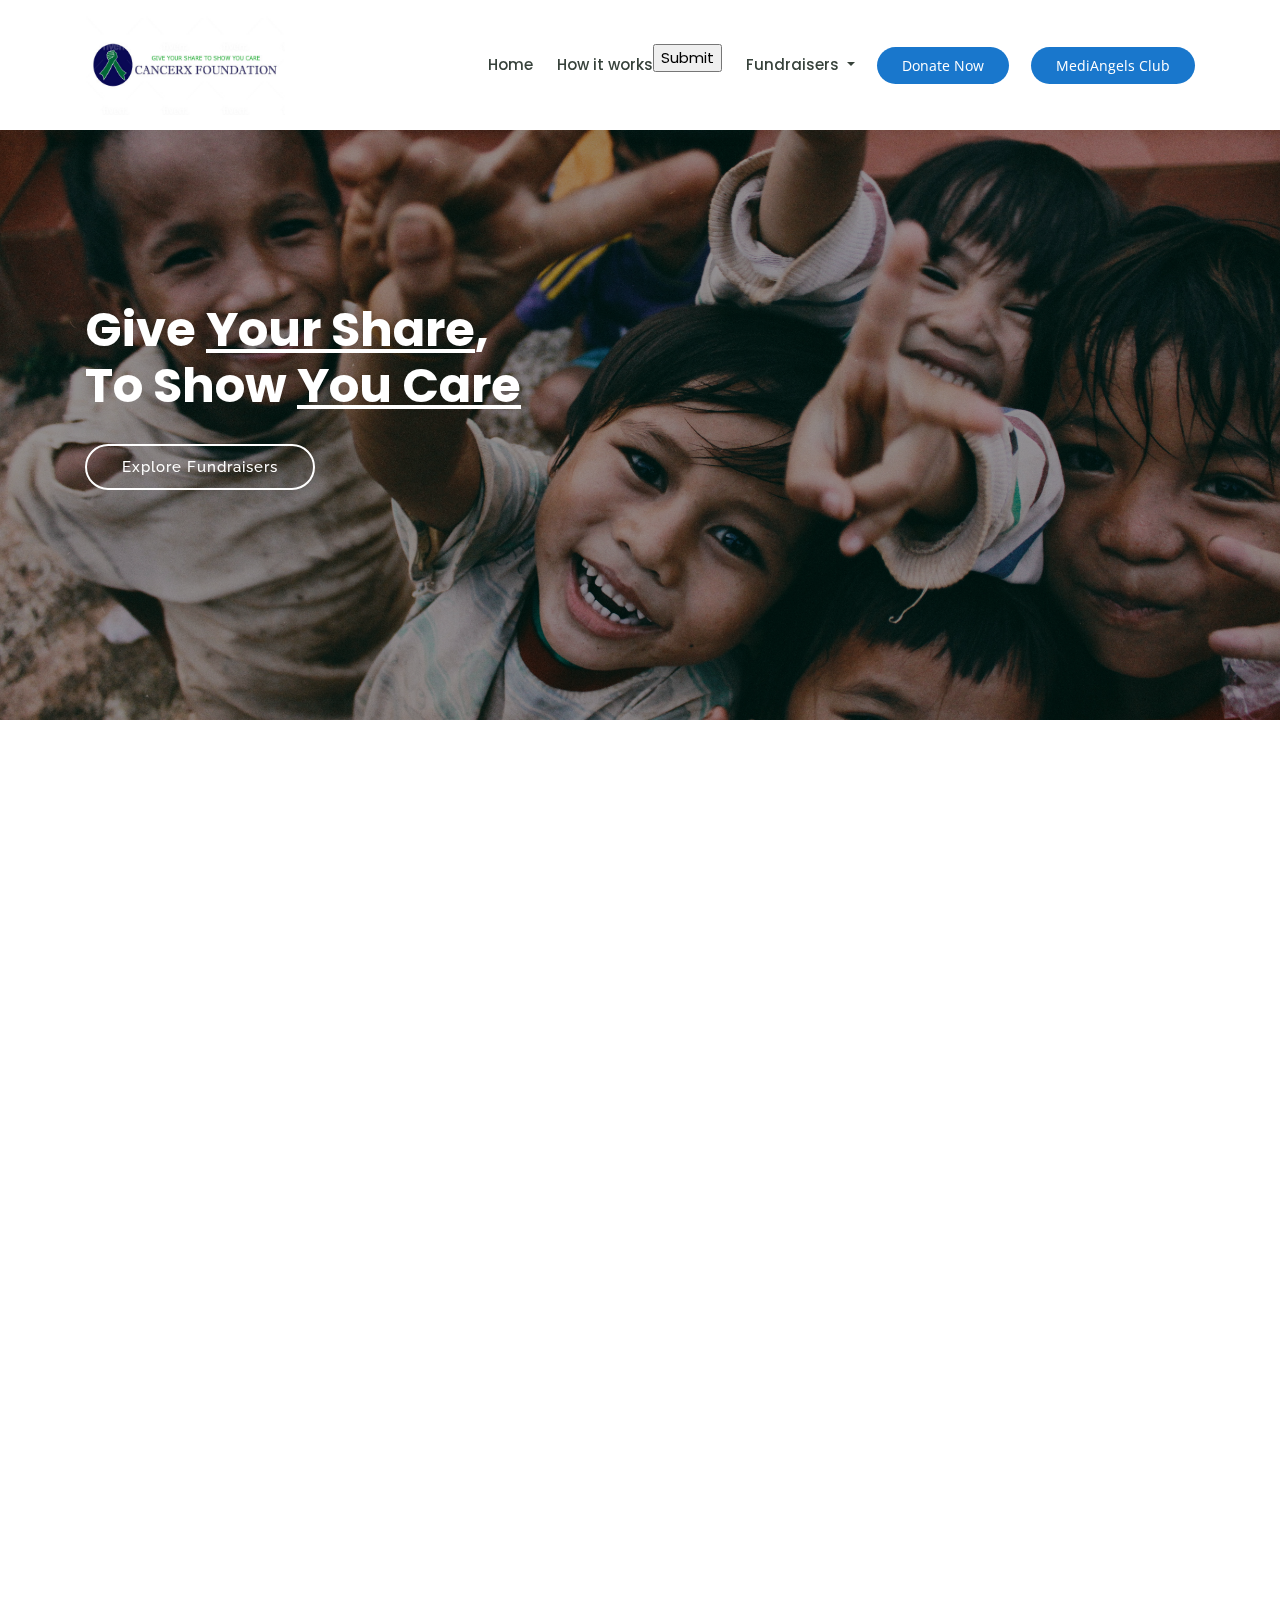
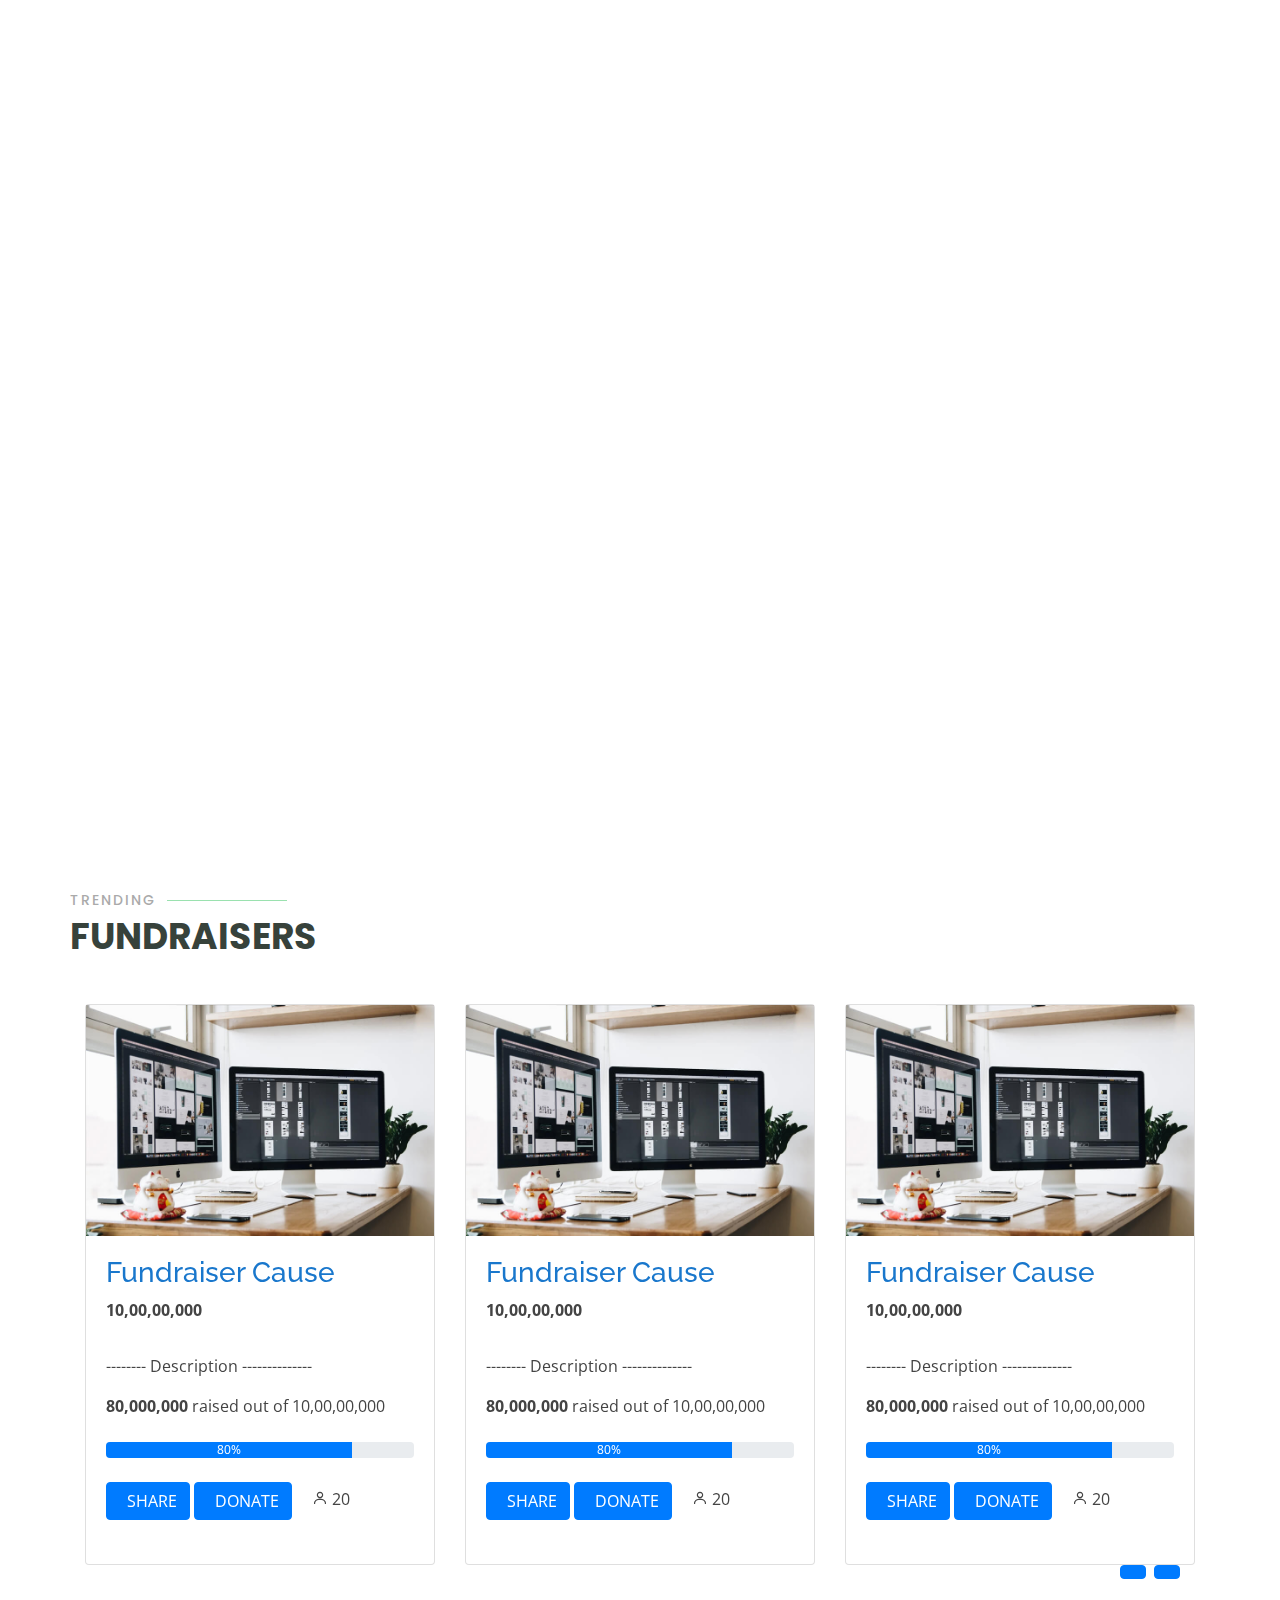
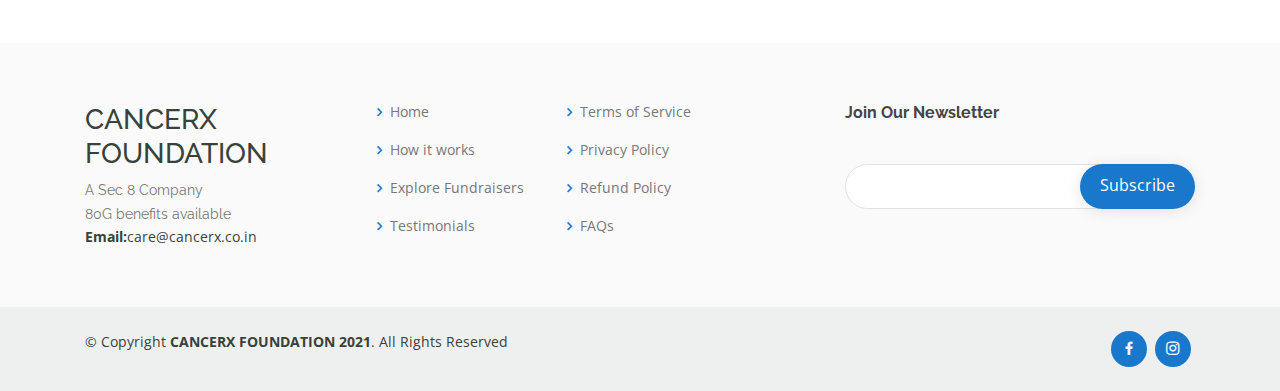
<file: index.html>
<!DOCTYPE html>
<html lang="en">

<head>
  <meta charset="utf-8">
  <meta content="width=device-width, initial-scale=1.0" name="viewport">

  <title>CancerX Foundation</title>
  <meta content="" name="description">
  <meta content="" name="keywords">

  <!-- Google Fonts -->
  <link href="https://fonts.googleapis.com/css?family=Open+Sans:300,300i,400,400i,600,600i,700,700i|Raleway:300,300i,400,400i,500,500i,600,600i,700,700i|Poppins:300,300i,400,400i,500,500i,600,600i,700,700i" rel="stylesheet">

  <!-- Vendor CSS Files -->
  <link href="assets/vendor/bootstrap/css/bootstrap.min.css" rel="stylesheet">
  <link href="assets/vendor/icofont/icofont.min.css" rel="stylesheet">
  <link href="assets/vendor/boxicons/css/boxicons.min.css" rel="stylesheet">
  <link href="assets/vendor/remixicon/remixicon.css" rel="stylesheet">
  <link href="assets/vendor/owl.carousel/assets/owl.carousel.min.css" rel="stylesheet">
  <link href="assets/vendor/animate.css/animate.min.css" rel="stylesheet">
  <link href="assets/vendor/aos/aos.css" rel="stylesheet">

  <!-- Template Main CSS File -->
  <link href="assets/css/style.css" rel="stylesheet">

  <link rel="stylesheet" href="https://pro.fontawesome.com/releases/v5.10.0/css/all.css" integrity="sha384-AYmEC3Yw5cVb3ZcuHtOA93w35dYTsvhLPVnYs9eStHfGJvOvKxVfELGroGkvsg+p" crossorigin="anonymous"/>


</head>

<body>
 <!-- ======= Header ======= -->
 <header id="header" class="fixed-top">
  <div class="container d-flex align-items-center">

    <!--<h1 class="logo mr-auto"><a href="index.html">Mentor</a></h1>
     Uncomment below if you prefer to use an image logo -->
    <a href="index.html" class="navbar-brand logo mr-auto"><img src="assets/img/mod1.jpg" alt="" class="img-fluid"></a>

    <nav class="nav-menu d-none d-lg-block">
      <ul>
        <li><a href="index.html">Home</a></li>
        <li><a href="index.html#why-us">How it works</a></li>
        <a href="http://programminghead.com">
          <input type="submit"/>
        </a>
        <li class=" dropdown">
          <a class=" dropdown-toggle" href="#" id="navbarDropdown" role="button" data-toggle="dropdown" aria-haspopup="true" aria-expanded="false">
            Fundraisers
          </a>
          <div class="dropdown-menu" aria-labelledby="navbarDropdown">
            <a class="dropdown-item" href="#">Explore Fundraisers</a>
            <div class="dropdown-divider"></div>
            <a class="dropdown-item" href="https://rzp.io/l/X1iyC1H">Start your own fundraiser</a>
          </div>
        </li>
      </ul>
    </nav><!-- .nav-menu -->

    <a href="start.html" class="get-started-btn2">Donate Now</a>
    <a href="mediangles.html" class="get-started-btn">MediAngels Club</a>


  </div>
</header><!-- End Header -->

  <!-- ======= Hero Section ======= -->
  <section id="hero" class="d-flex justify-content-center align-items-center">
    <div class="container position-relative" data-aos="zoom-in" data-aos-delay="100">
      <h1>Give <u>Your Share</u>,<br>To Show <u>You Care</u></h1>
      <a href="fundraisers.html" class="btn-get-started">Explore Fundraisers</a>
    </div>
  </section><!-- End Hero -->

  <main id="main">
    <br>
    <br>
    <!-- ======= About Section ======= -->
    <section id="about" class="about">
      <div class="container" data-aos="fade-up">

        <div class="section-title">
          <h2>About</h2>
          <p>About Us</p>
        </div>

        <div class="row">
          <div class="col-lg-6 order-1 order-lg-2" data-aos="fade-left" data-aos-delay="100">
            <img src="assets/img/about.jpg" class="img-fluid" alt="">
          </div>
          <div class="col-lg-6 pt-4 pt-lg-0 order-2 order-lg-1 content">
            <p>
              Fundraising for medical treatment is largely online in India and most patients are with late stage disease, with very visible symptoms to evoke an empathetic response. Some platforms are working on online fundraisers for only children, but again late stage disease. The number of cases accepted is only one out of ten if not one out of twenty. This leaves a large majority of patients with no option than to give up treatment or fend for themselves. There are no financial access options available for this large majority of patients that get rejected by online platforms. We are working to build a corpus of funds to help these patients with funding options, financial access that can help them get treated in consonance with our core mission and values.
We  envisage <span class="font-weight-bold">“An Equitable Healthcare Landscape Where Finances For Treatment Are Available To One And All”</span> irrespective of strategies, privileges and inequalities.
Our mission is to help patients at the grassroots with the best possible treatment.<span class="font-weight-bold">To us, every human life deserves  an equal right to treatment and with dignity.</span> 

          </div>
        </div>

      </div>
    </section><!-- End About Section -->


 <!-- ======= Why Us Section ======= -->
      <section id="why-us" class="why-us">
        <div class="container" data-aos="fade-up">
  
          <div class="row">
            <div class="col-lg-4 d-flex align-items-stretch">
              <div class="content">
                <h3>How does it work?</h3>
                <p>
                  At CanceRX Foundation, we help cancer patients with financial access to treatment.
We especially focus on early stage patients or patients with few or no visible symptoms of the disease.These are the patients who are often ignored for online fundraising as the whole premise of online fundraising is based on evoking an empathetic response. However, these patients are the ones to benefit the most  as cancer as a disease is curable at an early stage.
Medi Angels Miracle Community helps patients at the grassroots, who are the poorest of poor, lack resources to raise funds themselves, and are not able to benefit from online fundraisers as well. We strongly feel that these patients are equally deserving and would benefit by an equal chance at quality care and treatment.
                </p>
                <div class="text-center">
                  <a href="testimonials.html" class="more-btn">Testimonials<i class="bx bx-chevron-right"></i></a>
                </div>
              </div>
            </div>
            <div class="col-lg-8 d-flex align-items-stretch" data-aos="zoom-in" data-aos-delay="100">
              <div class="icon-boxes d-flex flex-column justify-content-center">
                <div class="row">
                  <div class="col-xl-4 d-flex align-items-stretch">
                    <div class="icon-box mt-4 mt-xl-0">
                      <div class="icon"><img src="assets/img/icons/one.png"></div>
                      <!-- <h4>Step 1</h4> -->
                      <p><br><span style="font-weight: bold;">Send a request</span><br><br>Start a fundraiser<br>Upload relevant details and we shall connect with you  at the earliest.</p>
                    </div>
                  </div>
                  <div class="col-xl-4 d-flex align-items-stretch">
                    <div class="icon-box mt-4 mt-xl-0">
                      <div class="icon"><img src="assets/img/icons/two.png"></div>
                      
                      <p><br><span style="font-weight: bold;">Request Approval</span><br><br>Once we approve and the fundraiser is live, please publish and share it with your friends and family.<br> The more you share, the more funds you raise.</p>
                    </div>
                  </div>
                  <div class="col-xl-4 d-flex align-items-stretch">
                    <div class="icon-box mt-4 mt-xl-0">
                      <div class="icon"><img src="assets/img/icons/three.png"></div>
                      
                      <p><br><span style="font-weight: bold;">Fund Disbursal</span><br><br>Once funds are raised, we can immediately disburse them upon request.</p>
                    </div>
                  </div>
                </div>
                <div class="row">
                  <div class="col-xl-4 d-flex align-items-stretch">
                    <div class="icon-box mt-4 mt-xl-0">
                      <div class="icon"><img src="assets/img/icons/four.png"></div>
                      <!-- <h4>Step 1</h4> -->
                      <p><br><span style="font-weight: bold;">Cancer Screening</span><br><br>
                        We help villages and marginalised communities with cancer screening tests that help with early detection.  We are looking to raise INR 25 lacs for the project, which will cover 1 village with free prostate cancer, breast cancer and cervical cancer testing.
                      </p>
                    </div>
                  </div>
                  <div class="col-xl-4 d-flex align-items-stretch">
                    <div class="icon-box mt-4 mt-xl-0">
                      <div class="icon"><img src="assets/img/icons/five.png"></div>
                      
                      <p><br><span style="font-weight: bold;">Cancer Prevention</span><br><br>Vaccines such as Hepatitis B,  and HPV prevent onset of liver, cervical cancer amongst women respectively. We are looking to raise INR 30 lacs for the project, which will cover 1 village with free vaccinations.
                      </p>
                    </div>
                  </div>
                  <div class="col-xl-4 d-flex align-items-stretch">
                    <div class="icon-box mt-4 mt-xl-0">
                      <div class="icon"><img src="assets/img/icons/six.png"></div>
                      
                      <p><br><span style="font-weight: bold;">Health Insurance</span><br><br>
                        A large part of the lack of financial access arises from lack of health insurance coverage in the country. We hope to cover 2 villages with a grant, donation of INR 50 lacs and are seeking contributions for the same.
                      </p>
                    </div>
                  </div>
                </div>
              </div><!-- End .content-->
            </div>
          </div>
  
        </div>
      </section><!-- End Why Us Section -->

<!-- FUNDRAISERS -->
  <section id = "fundraiser"class="pt-5 pb-5">
          <div class="container">
              <div class="row">
                  <div class="section-title">
                    <h2>Trending</h2>
                    <p>FUNDRAISERS</p>
                  </div>
                  <div class="col-12">
                      <div id="carouselExampleIndicators2" class="carousel slide" data-ride="carousel">
      
                          <div class="carousel-inner">
                              <div class="carousel-item active">
                                  <div class="row">
                                    <!-- Fundraiser card begins-->
                                      <div class="col-lg-4 col-md-6 d-flex align-items-stretch mt-4 mt-lg-0">
                                          <div class="card course-item" >
                                              <img class="img-fluid" alt="100%x280" src="assets/img/course-1.jpg">
                                              <div class="card-body course-content ">
                                                  <h3><a href="course-details.html">Fundraiser Cause </a></h3>
                                                  <div class="d-flex justify-content-between align-items-center mb-3">
                                                    <p class="price"><i class="fa fa-inr"></i><span style="font-weight: bold;">10,00,00,000</span></p>
                                                  </div>
                                                  <p class="card-text">-------- Description --------------</p>
                                                  <p><i class="fa fa-inr"></i><span style="font-weight: bold;">80,000,000</span> raised out of 10,00,00,000</p>
                                                  
                                                  <div class="barWrapper my-4">
                                                    <div class="progress-box">
                                                        <div class="progress" data-value="70">
                                                            <div class="progress-bar" role="progressbar" aria-valuenow="80" aria-valuemin="0"
                                                                aria-valuemax="100" style="width: 80%;">80%
                                                                <div class="value-holder"><span class="value"></span></div>
                                                            </div>
                                                        </div>
                                                    </div>
                                                  </div>
                                                  <div class="col-md-20 mb-4">
    
                                                    <a href="fundraisers.html" role="button" class="btn btn-primary"><i class="bi bi-share-fill pr-2 aria-hidden=true"></i>SHARE</a>
                                                    <button type="button" class="btn btn-primary"><i class="bi bi-suit-heart-fill pr-2 aria-hidden=true"></i>DONATE</button>
                                                    &nbsp;
                                                    &nbsp;
                                                      <i class="bx bx-user"></i>&nbsp;20
                                                  </div>
                                                  
      
                                              </div>
      
                                          </div>
                                      </div> <!-- Fundraiser card ends-->
                                      <div class="col-lg-4 col-md-6 d-flex align-items-stretch mt-4 mt-lg-0">
                                        <div class="card course-item" >
                                            <img class="img-fluid" alt="100%x280" src="assets/img/course-1.jpg">
                                            <div class="card-body course-content ">
                                                <h3><a href="course-details.html">Fundraiser Cause </a></h3>
                                                <div class="d-flex justify-content-between align-items-center mb-3">
                                                  <p class="price"><i class="fa fa-inr"></i><span style="font-weight: bold;">10,00,00,000</span></p>
                                                </div>
                                                <p class="card-text">-------- Description --------------</p>
                                                <p><i class="fa fa-inr"></i><span style="font-weight: bold;">80,000,000</span> raised out of 10,00,00,000</p>
                                                
                                                <div class="barWrapper my-4">
                                                  <div class="progress-box">
                                                      <div class="progress" data-value="70">
                                                          <div class="progress-bar" role="progressbar" aria-valuenow="80" aria-valuemin="0"
                                                              aria-valuemax="100" style="width: 80%;">80%
                                                              <div class="value-holder"><span class="value"></span></div>
                                                          </div>
                                                      </div>
                                                  </div>
                                                </div>
                                                <div class="col-md-20 mb-4">
    
                                                  <a href="fundraisers.html" role="button" class="btn btn-primary"><i class="bi bi-share-fill pr-2 aria-hidden=true"></i>SHARE</a>
                                                  <button type="button" class="btn btn-primary"><i class="bi bi-suit-heart-fill pr-2 aria-hidden=true"></i>DONATE</button>
                                                  &nbsp;
                                                  &nbsp;
                                                    <i class="bx bx-user"></i>&nbsp;20
                                                </div>
                                                
    
                                            </div>
    
                                        </div>
                                    </div>
                                    <div class="col-lg-4 col-md-6 d-flex align-items-stretch mt-4 mt-lg-0">
                                      <div class="card course-item" >
                                          <img class="img-fluid" alt="100%x280" src="assets/img/course-1.jpg">
                                          <div class="card-body course-content ">
                                              <h3><a href="course-details.html">Fundraiser Cause </a></h3>
                                              <div class="d-flex justify-content-between align-items-center mb-3">
                                                <p class="price"><i class="fa fa-inr"></i><span style="font-weight: bold;">10,00,00,000</span></p>
                                              </div>
                                              <p class="card-text">-------- Description --------------</p>
                                              <p><i class="fa fa-inr"></i><span style="font-weight: bold;">80,000,000</span> raised out of 10,00,00,000</p>
                                              
                                              <div class="barWrapper my-4">
                                                <div class="progress-box">
                                                    <div class="progress" data-value="70">
                                                        <div class="progress-bar" role="progressbar" aria-valuenow="80" aria-valuemin="0"
                                                            aria-valuemax="100" style="width: 80%;">80%
                                                            <div class="value-holder"><span class="value"></span></div>
                                                        </div>
                                                    </div>
                                                </div>
                                              </div>
                                              <div class="col-md-20 mb-4">
    
                                                <a href="fundraisers.html" role="button" class="btn btn-primary"><i class="bi bi-share-fill pr-2 aria-hidden=true"></i>SHARE</a>
                                                <button type="button" class="btn btn-primary"><i class="bi bi-suit-heart-fill pr-2 aria-hidden=true"></i>DONATE</button>
                                                &nbsp;
                                                &nbsp;
                                                  <i class="bx bx-user"></i>&nbsp;20
                                              </div>
                                              
    
                                          </div>
    
                                      </div>
                                  </div>
      
                                  </div>
                              </div>
                              <div class="carousel-item">
                                  <div class="row">
      
                                    <div class="col-lg-4 col-md-6 d-flex align-items-stretch mt-4 mt-lg-0">
                                      <div class="card course-item" >
                                          <img class="img-fluid" alt="100%x280" src="assets/img/course-1.jpg">
                                          <div class="card-body course-content ">
                                              <h3><a href="course-details.html">Fundraiser Cause </a></h3>
                                              <div class="d-flex justify-content-between align-items-center mb-3">
                                                <p class="price"><i class="fa fa-inr"></i><span style="font-weight: bold;">10,00,00,000</span></p>
                                              </div>
                                              <p class="card-text">-------- Description --------------</p>
                                              <p><i class="fa fa-inr"></i><span style="font-weight: bold;">80,000,000</span> raised out of 10,00,00,000</p>
                                              
                                              <div class="barWrapper my-4">
                                                <div class="progress-box">
                                                    <div class="progress" data-value="70">
                                                        <div class="progress-bar" role="progressbar" aria-valuenow="80" aria-valuemin="0"
                                                            aria-valuemax="100" style="width: 80%;">80%
                                                            <div class="value-holder"><span class="value"></span></div>
                                                        </div>
                                                    </div>
                                                </div>
                                              </div>
                                              <div class="col-md-20 mb-4">
    
                                                <a href="fundraisers.html" role="button" class="btn btn-primary"><i class="bi bi-share-fill pr-2 aria-hidden=true"></i>SHARE</a>
                                                <button type="button" class="btn btn-primary"><i class="bi bi-suit-heart-fill pr-2 aria-hidden=true"></i>DONATE</button>
                                                &nbsp;
                                                &nbsp;
                                                  <i class="bx bx-user"></i>&nbsp;20
                                              </div>
                                              
    
                                          </div>
    
                                      </div>
                                  </div>
                                  <div class="col-lg-4 col-md-6 d-flex align-items-stretch mt-4 mt-lg-0">
                                    <div class="card course-item" >
                                        <img class="img-fluid" alt="100%x280" src="assets/img/course-1.jpg">
                                        <div class="card-body course-content ">
                                            <h3><a href="course-details.html">Fundraiser Cause </a></h3>
                                            <div class="d-flex justify-content-between align-items-center mb-3">
                                              <p class="price"><i class="fa fa-inr"></i><span style="font-weight: bold;">10,00,00,000</span></p>
                                            </div>
                                            <p class="card-text">-------- Description --------------</p>
                                            <p><i class="fa fa-inr"></i><span style="font-weight: bold;">80,000,000</span> raised out of 10,00,00,000</p>
                                            
                                            <div class="barWrapper my-4">
                                              <div class="progress-box">
                                                  <div class="progress" data-value="70">
                                                      <div class="progress-bar" role="progressbar" aria-valuenow="80" aria-valuemin="0"
                                                          aria-valuemax="100" style="width: 80%;">80%
                                                          <div class="value-holder"><span class="value"></span></div>
                                                      </div>
                                                  </div>
                                              </div>
                                            </div>
                                            <div class="col-md-20 mb-4">
    
                                              <a href="fundraisers.html" role="button" class="btn btn-primary"><i class="bi bi-share-fill pr-2 aria-hidden=true"></i>SHARE</a>
                                              <button type="button" class="btn btn-primary"><i class="bi bi-suit-heart-fill pr-2 aria-hidden=true"></i>DONATE</button>
                                              &nbsp;
                                              &nbsp;
                                                <i class="bx bx-user"></i>&nbsp;20
                                            </div>
                                            
    
                                        </div>
    
                                    </div>
                                </div>
                                <div class="col-lg-4 col-md-6 d-flex align-items-stretch mt-4 mt-lg-0">
                                  <div class="card course-item" >
                                      <img class="img-fluid" alt="100%x280" src="assets/img/course-1.jpg">
                                      <div class="card-body course-content ">
                                          <h3><a href="course-details.html">Fundraiser Cause </a></h3>
                                          <div class="d-flex justify-content-between align-items-center mb-3">
                                            <p class="price"><i class="fa fa-inr"></i><span style="font-weight: bold;">10,00,00,000</span></p>
                                          </div>
                                          <p class="card-text">-------- Description --------------</p>
                                          <p><i class="fa fa-inr"></i><span style="font-weight: bold;">80,000,000</span> raised out of 10,00,00,000</p>
                                          
                                          <div class="barWrapper my-4">
                                            <div class="progress-box">
                                                <div class="progress" data-value="70">
                                                    <div class="progress-bar" role="progressbar" aria-valuenow="80" aria-valuemin="0"
                                                        aria-valuemax="100" style="width: 80%;">80%
                                                        <div class="value-holder"><span class="value"></span></div>
                                                    </div>
                                                </div>
                                            </div>
                                          </div>
                                          <div class="col-md-20 mb-4">
    
                                            <a href="fundraisers.html" role="button" class="btn btn-primary"><i class="bi bi-share-fill pr-2 aria-hidden=true"></i>SHARE</a>
                                            <button type="button" class="btn btn-primary"><i class="bi bi-suit-heart-fill pr-2 aria-hidden=true"></i>DONATE</button>
                                            &nbsp;
                                            &nbsp;
                                              <i class="bx bx-user"></i>&nbsp;20
                                          </div>
                                          
    
                                      </div>
    
                                  </div>
                              </div>
    
                                  </div>
                              </div>
                              <div class="carousel-item">
                                  <div class="row">
                                    <div class="col-lg-4 col-md-6 d-flex align-items-stretch mt-4 mt-lg-0">
                                      <div class="card course-item" >
                                          <img class="img-fluid" alt="100%x280" src="assets/img/course-1.jpg">
                                          <div class="card-body course-content ">
                                              <h3><a href="course-details.html">Fundraiser Cause </a></h3>
                                              <div class="d-flex justify-content-between align-items-center mb-3">
                                                <p class="price"><i class="fa fa-inr"></i><span style="font-weight: bold;">10,00,00,000</span></p>
                                              </div>
                                              <p class="card-text">-------- Description --------------</p>
                                              <p><i class="fa fa-inr"></i><span style="font-weight: bold;">80,000,000</span> raised out of 10,00,00,000</p>
                                              
                                              <div class="barWrapper my-4">
                                                <div class="progress-box">
                                                    <div class="progress" data-value="70">
                                                        <div class="progress-bar" role="progressbar" aria-valuenow="80" aria-valuemin="0"
                                                            aria-valuemax="100" style="width: 80%;">80%
                                                            <div class="value-holder"><span class="value"></span></div>
                                                        </div>
                                                    </div>
                                                </div>
                                              </div>
                                              <div class="col-md-20 mb-4">
    
                                                <a href="fundraisers.html" role="button" class="btn btn-primary"><i class="bi bi-share-fill pr-2 aria-hidden=true"></i>SHARE</a>
                                                <button type="button" class="btn btn-primary"><i class="bi bi-suit-heart-fill pr-2 aria-hidden=true"></i>DONATE</button>
                                                &nbsp;
                                                &nbsp;
                                                  <i class="bx bx-user"></i>&nbsp;20
                                              </div>
                                              
    
                                          </div>
    
                                      </div>
                                  </div>
                                  <div class="col-lg-4 col-md-6 d-flex align-items-stretch mt-4 mt-lg-0">
                                    <div class="card course-item" >
                                        <img class="img-fluid" alt="100%x280" src="assets/img/course-1.jpg">
                                        <div class="card-body course-content ">
                                            <h3><a href="course-details.html">Fundraiser Cause </a></h3>
                                            <div class="d-flex justify-content-between align-items-center mb-3">
                                              <p class="price"><i class="fa fa-inr"></i><span style="font-weight: bold;">10,00,00,000</span></p>
                                            </div>
                                            <p class="card-text">-------- Description --------------</p>
                                            <p><i class="fa fa-inr"></i><span style="font-weight: bold;">80,000,000</span> raised out of 10,00,00,000</p>
                                            
                                            <div class="barWrapper my-4">
                                              <div class="progress-box">
                                                  <div class="progress" data-value="70">
                                                      <div class="progress-bar" role="progressbar" aria-valuenow="80" aria-valuemin="0"
                                                          aria-valuemax="100" style="width: 80%;">80%
                                                          <div class="value-holder"><span class="value"></span></div>
                                                      </div>
                                                  </div>
                                              </div>
                                            </div>
                                            <div class="col-md-20 mb-4">
    
                                              <a href="fundraisers.html" role="button" class="btn btn-primary"><i class="bi bi-share-fill pr-2 aria-hidden=true"></i>SHARE</a>
                                              <button type="button" class="btn btn-primary"><i class="bi bi-suit-heart-fill pr-2 aria-hidden=true"></i>DONATE</button>
                                              &nbsp;
                                              &nbsp;
                                                <i class="bx bx-user"></i>&nbsp;20
                                            </div>
                                             
    
                                        </div>
    
                                    </div>
                                </div>
                                <div class="col-lg-4 col-md-6 d-flex align-items-stretch mt-4 mt-lg-0">
                                  <div class="card course-item" >
                                      <img class="img-fluid" alt="100%x280" src="assets/img/course-1.jpg">
                                      <div class="card-body course-content ">
                                          <h3><a href="course-details.html">Fundraiser Cause </a></h3>
                                          <div class="d-flex justify-content-between align-items-center mb-3">
                                            <p class="price"><i class="fa fa-inr"></i><span style="font-weight: bold;">10,00,00,000</span></p>
                                          </div>
                                          <p class="card-text">-------- Description --------------</p>
                                          <p><i class="fa fa-inr"></i><span style="font-weight: bold;">80,000,000</span> raised out of 10,00,00,000</p>
                                          
                                          <div class="barWrapper my-4">
                                            <div class="progress-box">
                                                <div class="progress" data-value="70">
                                                    <div class="progress-bar" role="progressbar" aria-valuenow="80" aria-valuemin="0"
                                                        aria-valuemax="100" style="width: 80%;">80%
                                                        <div class="value-holder"><span class="value"></span></div>
                                                    </div>
                                                </div>
                                            </div>
                                          </div>
                                          <div class="col-md-20 mb-4">
    
                                            <a href="fundraisers.html" role="button" class="btn btn-primary"><i class="bi bi-share-fill pr-2 aria-hidden=true"></i>SHARE</a>
                                            <button type="button" class="btn btn-primary"><i class="bi bi-suit-heart-fill pr-2 aria-hidden=true"></i>DONATE</button>
                                            &nbsp;
                                            &nbsp;
                                              <i class="bx bx-user"></i>&nbsp;20
                                          </div>
                                          
    
                                      </div>
    
                                  </div>
                              </div>
                                  </div>
                              </div>
                          </div>
                      </div>
                  </div>
              </div>
              <div class="col-12 text-right">
                <a class="btn btn-primary mb-3 mr-1" href="#carouselExampleIndicators2" role="button" data-slide="prev">
                    <i class="fa fa-arrow-left"></i>
                </a>
                <a class="btn btn-primary mb-3 " href="#carouselExampleIndicators2" role="button" data-slide="next">
                    <i class="fa fa-arrow-right"></i>
                </a>
            </div>
          </div>
  </section> <!-- Fundraisers end-->
  </main><!-- End #main -->

  <!-- ======= Footer ======= -->
  <footer id="footer">
    <div class="footer-top">
      <div class="container">
        <div class="row">

          <div class="col-lg-3 col-md-6 footer-contact">
            <h3>CANCERX FOUNDATION</h3>
            <p>
              <p>A Sec 8 Company <br> 80G benefits available</p>
              <strong>Email:</strong>care@cancerx.co.in<br>
            </p>
          </div>
          <div class="col-lg-2 col-md-6 footer-links">
            <ul>
              <li><i class="bx bx-chevron-right"></i> <a href="index.html">Home</a></li>
              <li><i class="bx bx-chevron-right"></i> <a href="index.html#why-us">How it works</a></li>
              <li><i class="bx bx-chevron-right"></i> <a href="fundraisers.html">Explore Fundraisers</a></li>
              <li><i class="bx bx-chevron-right"></i> <a href="testimonials.html">Testimonials</a></li>
            </ul>
          </div>

          <div class="col-lg-3 col-md-6 footer-links">
           
            <ul>
              <li><i class="bx bx-chevron-right"></i> <a href="terms.html">Terms of Service</a></li>
              <li><i class="bx bx-chevron-right"></i> <a href="privacy.html">Privacy Policy</a></li>
              <li><i class="bx bx-chevron-right"></i> <a href="refund.html">Refund Policy</a></li>
              <li><i class="bx bx-chevron-right"></i> <a href="faq.html">FAQs</a></li>
            </ul>
          </div>

          <div class="col-lg-4 col-md-6 footer-newsletter">
            <h4>Join Our Newsletter</h4>
            <form action="" method="post">
              <input type="email" name="email"><input type="submit" value="Subscribe">
            </form>
          </div>

        </div>
      </div>
    </div>

    <div class="container d-md-flex py-4">

      <div class="mr-md-auto text-center text-md-left">
        <div class="copyright">
          &copy; Copyright <strong><span>CANCERX FOUNDATION 2021</span></strong>. All Rights Reserved
        </div>
      </div>
      <div class="social-links text-center text-md-right pt-3 pt-md-0">
    
        <a href="#" class="facebook"><i class="bx bxl-facebook"></i></a>
        <a href="#" class="instagram"><i class="bx bxl-instagram"></i></a>
      
      </div>
    </div>
  </footer><!-- End Footer -->

  <a href="#" class="back-to-top"><i class="bx bx-up-arrow-alt"></i></a>
  <div id="preloader"></div>

  <!-- Vendor JS Files -->
  <script src="assets/vendor/jquery/jquery.min.js"></script>
  <script src="assets/vendor/bootstrap/js/bootstrap.bundle.min.js"></script>
  <script src="assets/vendor/jquery.easing/jquery.easing.min.js"></script>
  <script src="assets/vendor/php-email-form/validate.js"></script>
  <script src="assets/vendor/waypoints/jquery.waypoints.min.js"></script>
  <script src="assets/vendor/counterup/counterup.min.js"></script>
  <script src="assets/vendor/owl.carousel/owl.carousel.min.js"></script>
  <script src="assets/vendor/aos/aos.js"></script>

  <!-- Template Main JS File -->
  <script src="assets/js/main.js"></script>

</body>

</html>
</file>
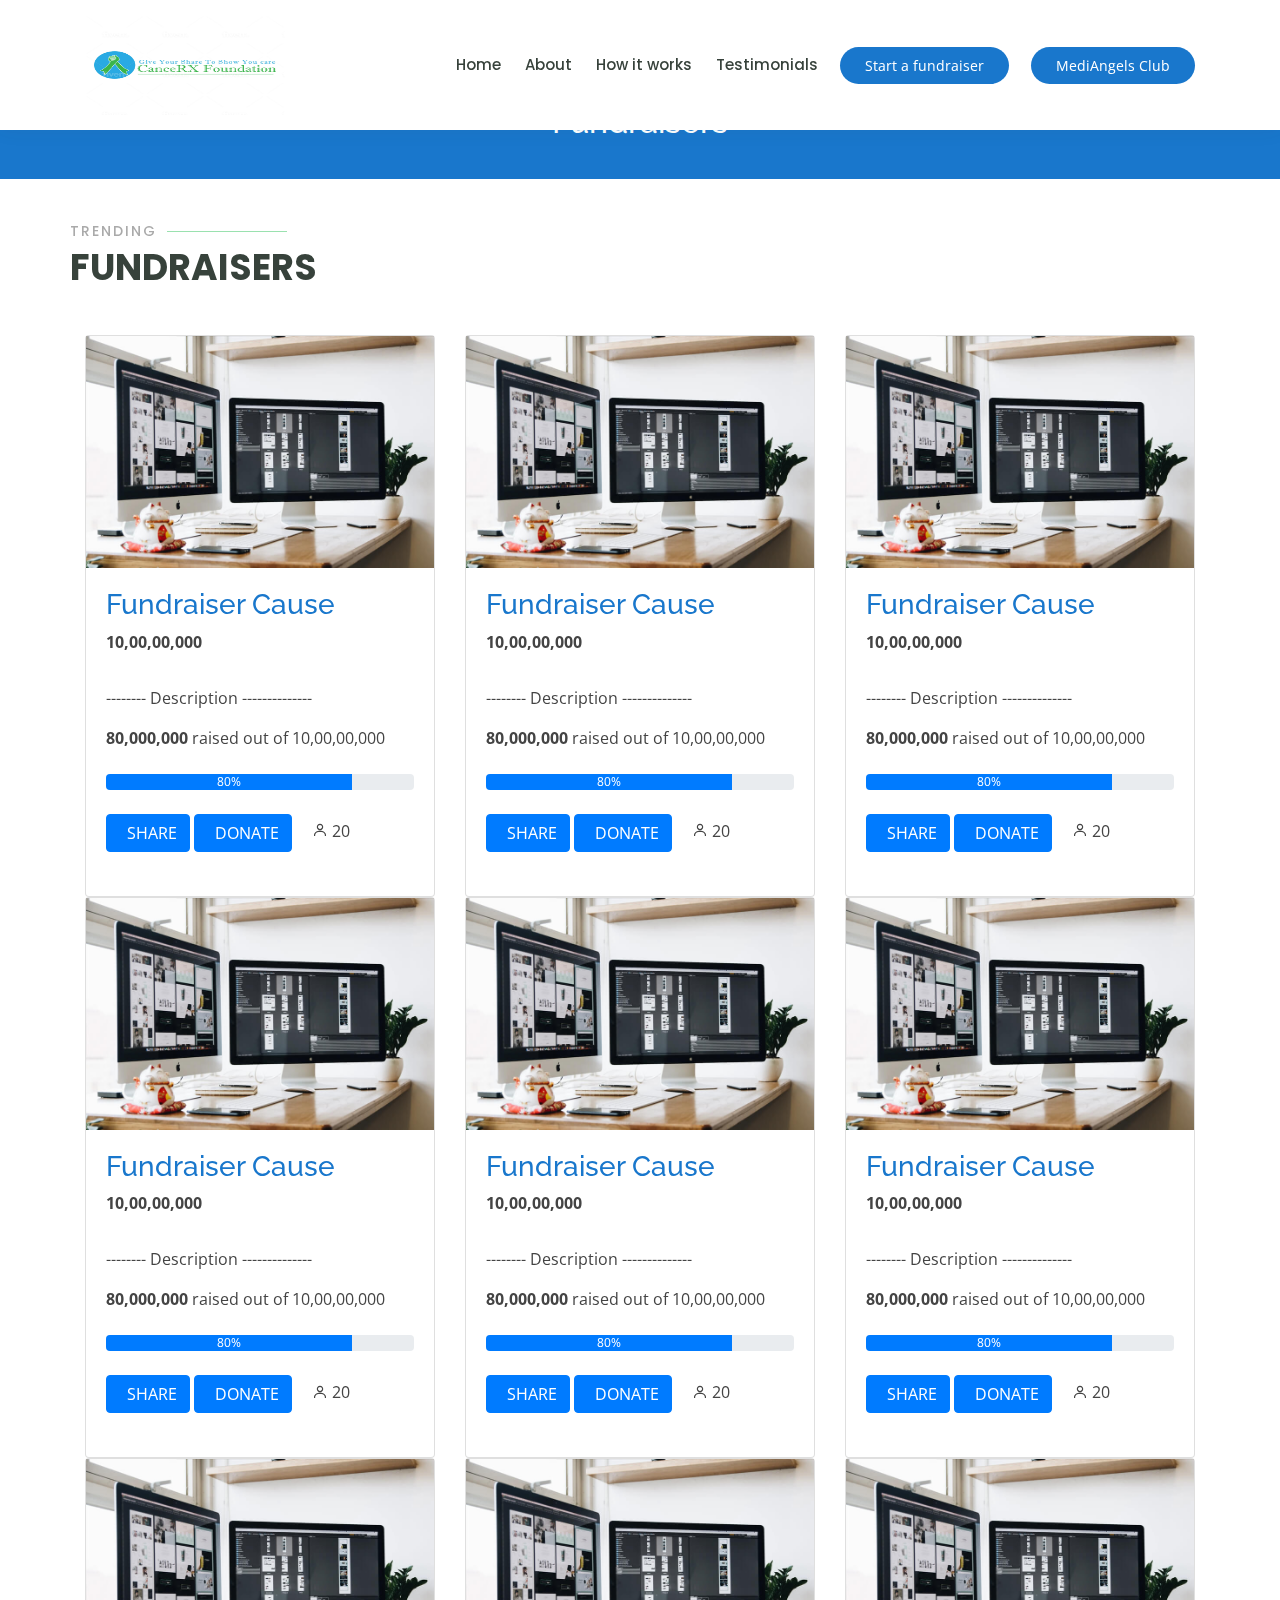
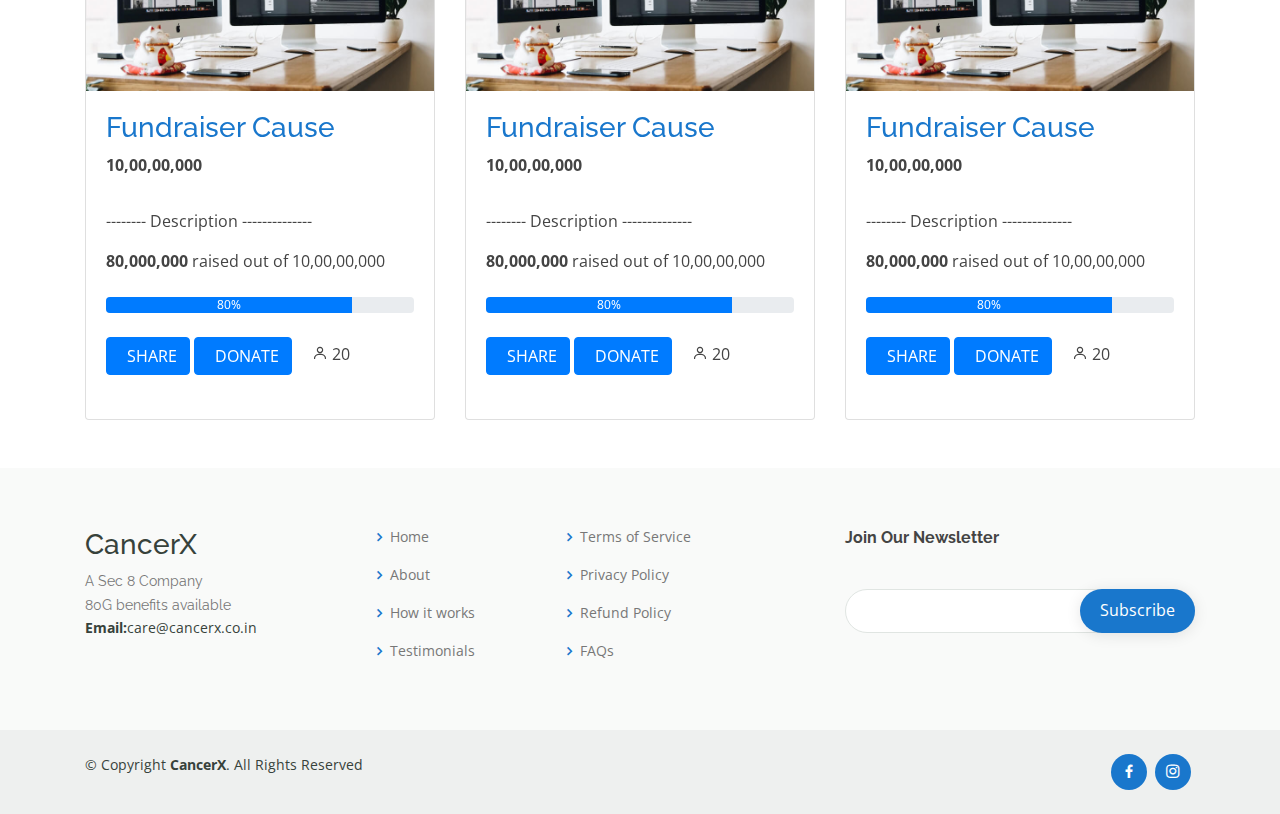
<file: courses.html>
<!DOCTYPE html>
<html lang="en">

<head>
  <meta charset="utf-8">
  <meta content="width=device-width, initial-scale=1.0" name="viewport">

  <title>Courses - Mentor Bootstrap Template</title>
  <meta content="" name="description">
  <meta content="" name="keywords">

  <!-- Favicons -->
  <link href="assets/img/favicon.png" rel="icon">
  <link href="assets/img/apple-touch-icon.png" rel="apple-touch-icon">

  <!-- Google Fonts -->
  <link href="https://fonts.googleapis.com/css?family=Open+Sans:300,300i,400,400i,600,600i,700,700i|Raleway:300,300i,400,400i,500,500i,600,600i,700,700i|Poppins:300,300i,400,400i,500,500i,600,600i,700,700i" rel="stylesheet">

  <!-- Vendor CSS Files -->
  <link href="assets/vendor/bootstrap/css/bootstrap.min.css" rel="stylesheet">
  <link href="assets/vendor/icofont/icofont.min.css" rel="stylesheet">
  <link href="assets/vendor/boxicons/css/boxicons.min.css" rel="stylesheet">
  <link href="assets/vendor/remixicon/remixicon.css" rel="stylesheet">
  <link href="assets/vendor/owl.carousel/assets/owl.carousel.min.css" rel="stylesheet">
  <link href="assets/vendor/animate.css/animate.min.css" rel="stylesheet">
  <link href="assets/vendor/aos/aos.css" rel="stylesheet">

  <!-- Template Main CSS File -->
  <link href="assets/css/style.css" rel="stylesheet">

  <!-- =======================================================
  * Template Name: Mentor - v2.2.1
  * Template URL: https://bootstrapmade.com/mentor-free-education-bootstrap-theme/
  * Author: BootstrapMade.com
  * License: https://bootstrapmade.com/license/
  ======================================================== -->
</head>

<body>

 <!-- ======= Header ======= -->
 <header id="header" class="fixed-top">
  <div class="container d-flex align-items-center">

    <!--<h1 class="logo mr-auto"><a href="index.html">Mentor</a></h1>
     Uncomment below if you prefer to use an image logo -->
    <a href="index.html" class="logo mr-auto"><img src="assets/img/mod3.jpg" alt="" class="img-fluid"></a>

    <nav class="nav-menu d-none d-lg-block">
      <ul>
        <li><a href="index.html">Home</a></li>
        <li><a href="index.html#about">About</a></li>
        <li><a href="index.html#why-us">How it works</a></li>
        <li><a href="testimonials.html">Testimonials</a></li>
      </ul>
    </nav><!-- .nav-menu -->

    <a href="start.html" class="get-started-btn2">Start a fundraiser</a>
    <a href="mediangles.html" class="get-started-btn">MediAngels Club</a>


  </div>
</header><!-- End Header -->


  <main id="main" data-aos="fade-in">

    <!-- ======= Breadcrumbs ======= -->
    <div class="breadcrumbs">
      <div class="container">
        <h2>Fundraisers</h2>
        </div>
    </div><!-- End Breadcrumbs -->


     <!-- FUNDRAISERS -->
     <section class="pt-5 pb-5">
      <div class="container">
          <div class="row">
              <div class="section-title">
                <h2>Trending</h2>
                <p>FUNDRAISERS</p>
              </div>
              <div class="col-12">
                              <div class="row">
                                <!-- Fundraiser card begins-->
                                  <div class="col-lg-4 col-md-6 d-flex align-items-stretch mt-4 mt-lg-0">
                                      <div class="card course-item" >
                                          <img class="img-fluid" alt="100%x280" src="assets/img/course-1.jpg">
                                          <div class="card-body course-content ">
                                              <h3><a href="course-details.html">Fundraiser Cause </a></h3>
                                              <div class="d-flex justify-content-between align-items-center mb-3">
                                                <p class="price"><i class="fa fa-inr"></i><span style="font-weight: bold;">10,00,00,000</span></p>
                                              </div>
                                              <p class="card-text">-------- Description --------------</p>
                                              <p><i class="fa fa-inr"></i><span style="font-weight: bold;">80,000,000</span> raised out of 10,00,00,000</p>
                                              
                                              <div class="barWrapper my-4">
                                                <div class="progress-box">
                                                    <div class="progress" data-value="70">
                                                        <div class="progress-bar" role="progressbar" aria-valuenow="80" aria-valuemin="0"
                                                            aria-valuemax="100" style="width: 80%;">80%
                                                            <div class="value-holder"><span class="value"></span></div>
                                                        </div>
                                                    </div>
                                                </div>
                                              </div>
                                              <div class="col-md-20 mb-4">

                                                <a href="courses.html" role="button" class="btn btn-primary"><i class="bi bi-share-fill pr-2 aria-hidden=true"></i>SHARE</a>
                                                <button type="button" class="btn btn-primary"><i class="bi bi-suit-heart-fill pr-2 aria-hidden=true"></i>DONATE</button>
                                                &nbsp;
                                                &nbsp;
                                                  <i class="bx bx-user"></i>&nbsp;20
                                              </div>
                                              
  
                                          </div>
  
                                      </div>
                                  </div> <!-- Fundraiser card ends-->
                                  <div class="col-lg-4 col-md-6 d-flex align-items-stretch mt-4 mt-lg-0">
                                    <div class="card course-item" >
                                        <img class="img-fluid" alt="100%x280" src="assets/img/course-1.jpg">
                                        <div class="card-body course-content ">
                                            <h3><a href="course-details.html">Fundraiser Cause </a></h3>
                                            <div class="d-flex justify-content-between align-items-center mb-3">
                                              <p class="price"><i class="fa fa-inr"></i><span style="font-weight: bold;">10,00,00,000</span></p>
                                            </div>
                                            <p class="card-text">-------- Description --------------</p>
                                            <p><i class="fa fa-inr"></i><span style="font-weight: bold;">80,000,000</span> raised out of 10,00,00,000</p>
                                            
                                            <div class="barWrapper my-4">
                                              <div class="progress-box">
                                                  <div class="progress" data-value="70">
                                                      <div class="progress-bar" role="progressbar" aria-valuenow="80" aria-valuemin="0"
                                                          aria-valuemax="100" style="width: 80%;">80%
                                                          <div class="value-holder"><span class="value"></span></div>
                                                      </div>
                                                  </div>
                                              </div>
                                            </div>
                                            <div class="col-md-20 mb-4">

                                              <a href="courses.html" role="button" class="btn btn-primary"><i class="bi bi-share-fill pr-2 aria-hidden=true"></i>SHARE</a>
                                              <button type="button" class="btn btn-primary"><i class="bi bi-suit-heart-fill pr-2 aria-hidden=true"></i>DONATE</button>
                                              &nbsp;
                                              &nbsp;
                                                <i class="bx bx-user"></i>&nbsp;20
                                            </div>
                                            

                                        </div>

                                    </div>
                                  </div>
                                  <div class="col-lg-4 col-md-6 d-flex align-items-stretch mt-4 mt-lg-0">
                                    <div class="card course-item" >
                                        <img class="img-fluid" alt="100%x280" src="assets/img/course-1.jpg">
                                        <div class="card-body course-content ">
                                            <h3><a href="course-details.html">Fundraiser Cause </a></h3>
                                            <div class="d-flex justify-content-between align-items-center mb-3">
                                              <p class="price"><i class="fa fa-inr"></i><span style="font-weight: bold;">10,00,00,000</span></p>
                                            </div>
                                            <p class="card-text">-------- Description --------------</p>
                                            <p><i class="fa fa-inr"></i><span style="font-weight: bold;">80,000,000</span> raised out of 10,00,00,000</p>
                                            
                                            <div class="barWrapper my-4">
                                              <div class="progress-box">
                                                  <div class="progress" data-value="70">
                                                      <div class="progress-bar" role="progressbar" aria-valuenow="80" aria-valuemin="0"
                                                          aria-valuemax="100" style="width: 80%;">80%
                                                          <div class="value-holder"><span class="value"></span></div>
                                                      </div>
                                                  </div>
                                              </div>
                                            </div>
                                            <div class="col-md-20 mb-4">

                                              <a href="courses.html" role="button" class="btn btn-primary"><i class="bi bi-share-fill pr-2 aria-hidden=true"></i>SHARE</a>
                                              <button type="button" class="btn btn-primary"><i class="bi bi-suit-heart-fill pr-2 aria-hidden=true"></i>DONATE</button>
                                              &nbsp;
                                              &nbsp;
                                                <i class="bx bx-user"></i>&nbsp;20
                                            </div>
                                            

                                        </div>

                                    </div>
                                  </div>
                              </div>
                          
                              <div class="row">
                                <div class="col-lg-4 col-md-6 d-flex align-items-stretch mt-4 mt-lg-0">
                                  <div class="card course-item" >
                                      <img class="img-fluid" alt="100%x280" src="assets/img/course-1.jpg">
                                      <div class="card-body course-content ">
                                          <h3><a href="course-details.html">Fundraiser Cause </a></h3>
                                          <div class="d-flex justify-content-between align-items-center mb-3">
                                            <p class="price"><i class="fa fa-inr"></i><span style="font-weight: bold;">10,00,00,000</span></p>
                                          </div>
                                          <p class="card-text">-------- Description --------------</p>
                                          <p><i class="fa fa-inr"></i><span style="font-weight: bold;">80,000,000</span> raised out of 10,00,00,000</p>
                                          
                                          <div class="barWrapper my-4">
                                            <div class="progress-box">
                                                <div class="progress" data-value="70">
                                                    <div class="progress-bar" role="progressbar" aria-valuenow="80" aria-valuemin="0"
                                                        aria-valuemax="100" style="width: 80%;">80%
                                                        <div class="value-holder"><span class="value"></span></div>
                                                    </div>
                                                </div>
                                            </div>
                                          </div>
                                          <div class="col-md-20 mb-4">

                                            <a href="courses.html" role="button" class="btn btn-primary"><i class="bi bi-share-fill pr-2 aria-hidden=true"></i>SHARE</a>
                                            <button type="button" class="btn btn-primary"><i class="bi bi-suit-heart-fill pr-2 aria-hidden=true"></i>DONATE</button>
                                            &nbsp;
                                            &nbsp;
                                              <i class="bx bx-user"></i>&nbsp;20
                                          </div>
                                          

                                      </div>

                                  </div>
                                </div>
                                <div class="col-lg-4 col-md-6 d-flex align-items-stretch mt-4 mt-lg-0">
                                <div class="card course-item" >
                                    <img class="img-fluid" alt="100%x280" src="assets/img/course-1.jpg">
                                    <div class="card-body course-content ">
                                        <h3><a href="course-details.html">Fundraiser Cause </a></h3>
                                        <div class="d-flex justify-content-between align-items-center mb-3">
                                          <p class="price"><i class="fa fa-inr"></i><span style="font-weight: bold;">10,00,00,000</span></p>
                                        </div>
                                        <p class="card-text">-------- Description --------------</p>
                                        <p><i class="fa fa-inr"></i><span style="font-weight: bold;">80,000,000</span> raised out of 10,00,00,000</p>
                                        
                                        <div class="barWrapper my-4">
                                          <div class="progress-box">
                                              <div class="progress" data-value="70">
                                                  <div class="progress-bar" role="progressbar" aria-valuenow="80" aria-valuemin="0"
                                                      aria-valuemax="100" style="width: 80%;">80%
                                                      <div class="value-holder"><span class="value"></span></div>
                                                  </div>
                                              </div>
                                          </div>
                                        </div>
                                        <div class="col-md-20 mb-4">

                                          <a href="courses.html" role="button" class="btn btn-primary"><i class="bi bi-share-fill pr-2 aria-hidden=true"></i>SHARE</a>
                                          <button type="button" class="btn btn-primary"><i class="bi bi-suit-heart-fill pr-2 aria-hidden=true"></i>DONATE</button>
                                          &nbsp;
                                          &nbsp;
                                            <i class="bx bx-user"></i>&nbsp;20
                                        </div>
                                        

                                    </div>

                                </div>
                                </div>
                                <div class="col-lg-4 col-md-6 d-flex align-items-stretch mt-4 mt-lg-0">
                                  <div class="card course-item" >
                                      <img class="img-fluid" alt="100%x280" src="assets/img/course-1.jpg">
                                      <div class="card-body course-content ">
                                          <h3><a href="course-details.html">Fundraiser Cause </a></h3>
                                          <div class="d-flex justify-content-between align-items-center mb-3">
                                            <p class="price"><i class="fa fa-inr"></i><span style="font-weight: bold;">10,00,00,000</span></p>
                                          </div>
                                          <p class="card-text">-------- Description --------------</p>
                                          <p><i class="fa fa-inr"></i><span style="font-weight: bold;">80,000,000</span> raised out of 10,00,00,000</p>
                                          
                                          <div class="barWrapper my-4">
                                            <div class="progress-box">
                                                <div class="progress" data-value="70">
                                                    <div class="progress-bar" role="progressbar" aria-valuenow="80" aria-valuemin="0"
                                                        aria-valuemax="100" style="width: 80%;">80%
                                                        <div class="value-holder"><span class="value"></span></div>
                                                    </div>
                                                </div>
                                            </div>
                                          </div>
                                          <div class="col-md-20 mb-4">

                                            <a href="courses.html" role="button" class="btn btn-primary"><i class="bi bi-share-fill pr-2 aria-hidden=true"></i>SHARE</a>
                                            <button type="button" class="btn btn-primary"><i class="bi bi-suit-heart-fill pr-2 aria-hidden=true"></i>DONATE</button>
                                            &nbsp;
                                            &nbsp;
                                              <i class="bx bx-user"></i>&nbsp;20
                                          </div>
                                          

                                      </div>

                                  </div>
                                </div>

                              </div>
                          
                              <div class="row">
                                <div class="col-lg-4 col-md-6 d-flex align-items-stretch mt-4 mt-lg-0">
                                  <div class="card course-item" >
                                      <img class="img-fluid" alt="100%x280" src="assets/img/course-1.jpg">
                                      <div class="card-body course-content ">
                                          <h3><a href="course-details.html">Fundraiser Cause </a></h3>
                                          <div class="d-flex justify-content-between align-items-center mb-3">
                                            <p class="price"><i class="fa fa-inr"></i><span style="font-weight: bold;">10,00,00,000</span></p>
                                          </div>
                                          <p class="card-text">-------- Description --------------</p>
                                          <p><i class="fa fa-inr"></i><span style="font-weight: bold;">80,000,000</span> raised out of 10,00,00,000</p>
                                          
                                          <div class="barWrapper my-4">
                                            <div class="progress-box">
                                                <div class="progress" data-value="70">
                                                    <div class="progress-bar" role="progressbar" aria-valuenow="80" aria-valuemin="0"
                                                        aria-valuemax="100" style="width: 80%;">80%
                                                        <div class="value-holder"><span class="value"></span></div>
                                                    </div>
                                                </div>
                                            </div>
                                          </div>
                                          <div class="col-md-20 mb-4">

                                            <a href="courses.html" role="button" class="btn btn-primary"><i class="bi bi-share-fill pr-2 aria-hidden=true"></i>SHARE</a>
                                            <button type="button" class="btn btn-primary"><i class="bi bi-suit-heart-fill pr-2 aria-hidden=true"></i>DONATE</button>
                                            &nbsp;
                                            &nbsp;
                                              <i class="bx bx-user"></i>&nbsp;20
                                          </div>
                                          

                                      </div>

                                  </div>
                                </div>
                                <div class="col-lg-4 col-md-6 d-flex align-items-stretch mt-4 mt-lg-0">
                                <div class="card course-item" >
                                    <img class="img-fluid" alt="100%x280" src="assets/img/course-1.jpg">
                                    <div class="card-body course-content ">
                                        <h3><a href="course-details.html">Fundraiser Cause </a></h3>
                                        <div class="d-flex justify-content-between align-items-center mb-3">
                                          <p class="price"><i class="fa fa-inr"></i><span style="font-weight: bold;">10,00,00,000</span></p>
                                        </div>
                                        <p class="card-text">-------- Description --------------</p>
                                        <p><i class="fa fa-inr"></i><span style="font-weight: bold;">80,000,000</span> raised out of 10,00,00,000</p>
                                        
                                        <div class="barWrapper my-4">
                                          <div class="progress-box">
                                              <div class="progress" data-value="70">
                                                  <div class="progress-bar" role="progressbar" aria-valuenow="80" aria-valuemin="0"
                                                      aria-valuemax="100" style="width: 80%;">80%
                                                      <div class="value-holder"><span class="value"></span></div>
                                                  </div>
                                              </div>
                                          </div>
                                        </div>
                                        <div class="col-md-20 mb-4">

                                          <a href="courses.html" role="button" class="btn btn-primary"><i class="bi bi-share-fill pr-2 aria-hidden=true"></i>SHARE</a>
                                          <button type="button" class="btn btn-primary"><i class="bi bi-suit-heart-fill pr-2 aria-hidden=true"></i>DONATE</button>
                                          &nbsp;
                                          &nbsp;
                                            <i class="bx bx-user"></i>&nbsp;20
                                        </div>
                                         

                                    </div>

                                </div>
                                </div>
                                <div class="col-lg-4 col-md-6 d-flex align-items-stretch mt-4 mt-lg-0">
                              <div class="card course-item" >
                                  <img class="img-fluid" alt="100%x280" src="assets/img/course-1.jpg">
                                  <div class="card-body course-content ">
                                      <h3><a href="course-details.html">Fundraiser Cause </a></h3>
                                      <div class="d-flex justify-content-between align-items-center mb-3">
                                        <p class="price"><i class="fa fa-inr"></i><span style="font-weight: bold;">10,00,00,000</span></p>
                                      </div>
                                      <p class="card-text">-------- Description --------------</p>
                                      <p><i class="fa fa-inr"></i><span style="font-weight: bold;">80,000,000</span> raised out of 10,00,00,000</p>
                                      
                                      <div class="barWrapper my-4">
                                        <div class="progress-box">
                                            <div class="progress" data-value="70">
                                                <div class="progress-bar" role="progressbar" aria-valuenow="80" aria-valuemin="0"
                                                    aria-valuemax="100" style="width: 80%;">80%
                                                    <div class="value-holder"><span class="value"></span></div>
                                                </div>
                                            </div>
                                        </div>
                                      </div>
                                      <div class="col-md-20 mb-4">

                                        <a href="courses.html" role="button" class="btn btn-primary"><i class="bi bi-share-fill pr-2 aria-hidden=true"></i>SHARE</a>
                                        <button type="button" class="btn btn-primary"><i class="bi bi-suit-heart-fill pr-2 aria-hidden=true"></i>DONATE</button>
                                        &nbsp;
                                        &nbsp;
                                          <i class="bx bx-user"></i>&nbsp;20
                                      </div>
                                      

                                  </div>

                              </div>
                              </div>
                              
                          </div>
                      </div>
                  </div>
              </div>
          </div>
      </div>
  </section> <!-- Fundraisers end-->

  </main><!-- End #main -->

  <!-- ======= Footer ======= -->
  <footer id="footer">
    <div class="footer-top">
      <div class="container">
        <div class="row">

          <div class="col-lg-3 col-md-6 footer-contact">
            <h3>CancerX</h3>
            <p>
              <p>A Sec 8 Company <br> 80G benefits available</p>
              <strong>Email:</strong>care@cancerx.co.in<br>
            </p>
          </div>
          <div class="col-lg-2 col-md-6 footer-links">
            <ul>
              <li><i class="bx bx-chevron-right"></i> <a href="index.html">Home</a></li>
              <li><i class="bx bx-chevron-right"></i> <a href="index.html#about">About</a></li>
              <li><i class="bx bx-chevron-right"></i> <a href="index.html#why-us">How it works</a></li>
              <li><i class="bx bx-chevron-right"></i> <a href="testimonials.html">Testimonials</a></li>
            </ul>
          </div>

          <div class="col-lg-3 col-md-6 footer-links">
           
            <ul>
              <li><i class="bx bx-chevron-right"></i> <a href="terms.html">Terms of Service</a></li>
              <li><i class="bx bx-chevron-right"></i> <a href="privacy.html">Privacy Policy</a></li>
              <li><i class="bx bx-chevron-right"></i> <a href="refund.html">Refund Policy</a></li>
              <li><i class="bx bx-chevron-right"></i> <a href="faq.html">FAQs</a></li>
            </ul>
          </div>

          <div class="col-lg-4 col-md-6 footer-newsletter">
            <h4>Join Our Newsletter</h4>
            <form action="" method="post">
              <input type="email" name="email"><input type="submit" value="Subscribe">
            </form>
          </div>

        </div>
      </div>
    </div>

    <div class="container d-md-flex py-4">

      <div class="mr-md-auto text-center text-md-left">
        <div class="copyright">
          &copy; Copyright <strong><span>CancerX</span></strong>. All Rights Reserved
        </div>
      </div>
      <div class="social-links text-center text-md-right pt-3 pt-md-0">
    
        <a href="#" class="facebook"><i class="bx bxl-facebook"></i></a>
        <a href="#" class="instagram"><i class="bx bxl-instagram"></i></a>
      
      </div>
    </div>
  </footer><!-- End Footer -->

  <a href="#" class="back-to-top"><i class="bx bx-up-arrow-alt"></i></a>
  <div id="preloader"></div>

  <!-- Vendor JS Files -->
  <script src="assets/vendor/jquery/jquery.min.js"></script>
  <script src="assets/vendor/bootstrap/js/bootstrap.bundle.min.js"></script>
  <script src="assets/vendor/jquery.easing/jquery.easing.min.js"></script>
  <script src="assets/vendor/php-email-form/validate.js"></script>
  <script src="assets/vendor/waypoints/jquery.waypoints.min.js"></script>
  <script src="assets/vendor/counterup/counterup.min.js"></script>
  <script src="assets/vendor/owl.carousel/owl.carousel.min.js"></script>
  <script src="assets/vendor/aos/aos.js"></script>

  <!-- Template Main JS File -->
  <script src="assets/js/main.js"></script>

</body>

</html>
</file>
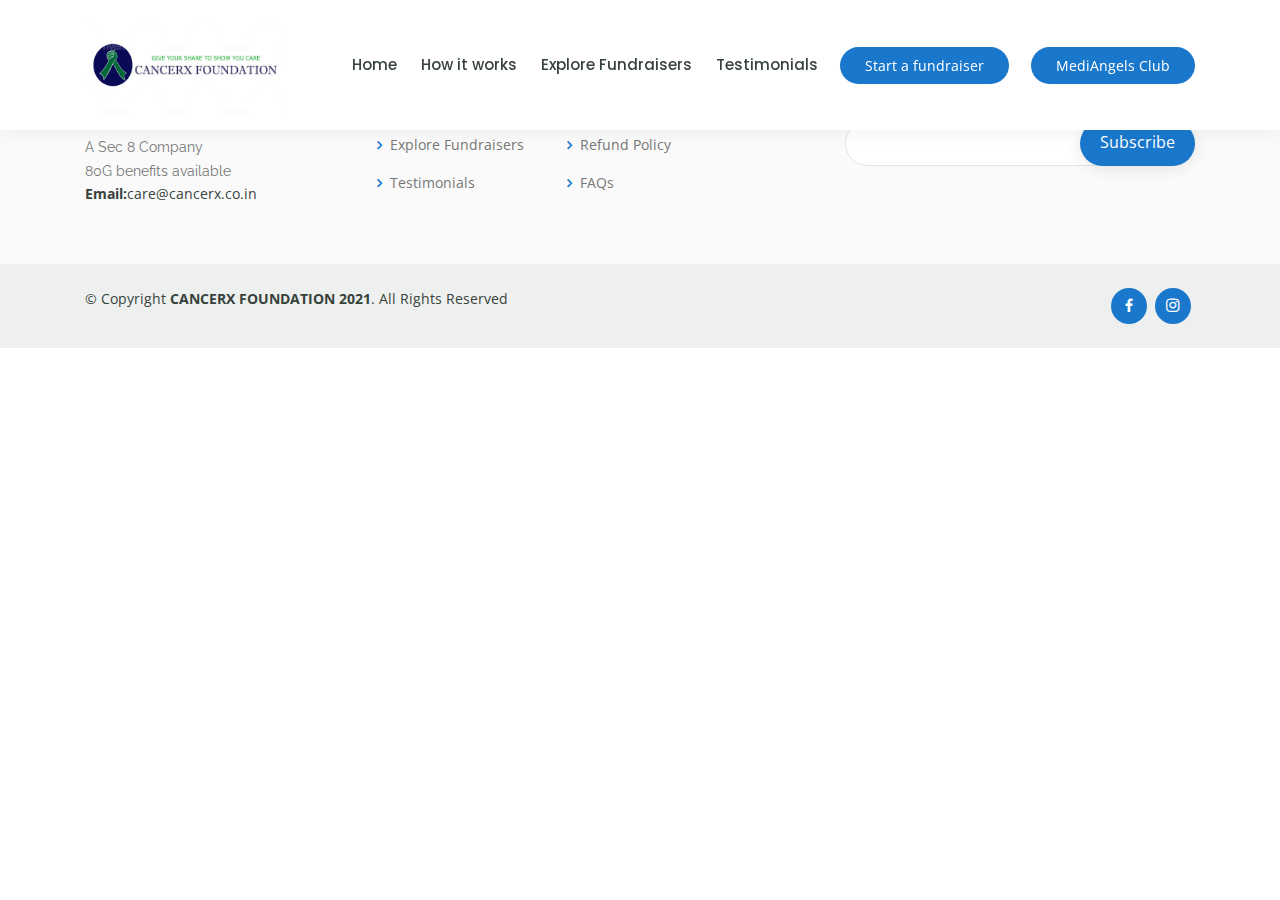
<file: dashboard.html>
<!DOCTYPE html>
<html lang="en">

<head>
  <meta charset="utf-8">
  <meta content="width=device-width, initial-scale=1.0" name="viewport">

  <title>CancerX Foundation</title>
  <meta content="" name="description">
  <meta content="" name="keywords">

  <!-- Google Fonts -->
  <link href="https://fonts.googleapis.com/css?family=Open+Sans:300,300i,400,400i,600,600i,700,700i|Raleway:300,300i,400,400i,500,500i,600,600i,700,700i|Poppins:300,300i,400,400i,500,500i,600,600i,700,700i" rel="stylesheet">

  <!-- Vendor CSS Files -->
  <link href="assets/vendor/bootstrap/css/bootstrap.min.css" rel="stylesheet">
  <link href="assets/vendor/icofont/icofont.min.css" rel="stylesheet">
  <link href="assets/vendor/boxicons/css/boxicons.min.css" rel="stylesheet">
  <link href="assets/vendor/remixicon/remixicon.css" rel="stylesheet">
  <link href="assets/vendor/owl.carousel/assets/owl.carousel.min.css" rel="stylesheet">
  <link href="assets/vendor/animate.css/animate.min.css" rel="stylesheet">
  <link href="assets/vendor/aos/aos.css" rel="stylesheet">

  <!-- Template Main CSS File -->
  <link href="assets/css/style.css" rel="stylesheet">

  <link rel="stylesheet" href="https://pro.fontawesome.com/releases/v5.10.0/css/all.css" integrity="sha384-AYmEC3Yw5cVb3ZcuHtOA93w35dYTsvhLPVnYs9eStHfGJvOvKxVfELGroGkvsg+p" crossorigin="anonymous"/>


</head>

<body>

  <!-- ======= Header ======= -->
 <header id="header" class="fixed-top">
  <div class="container d-flex align-items-center">

    <!--<h1 class="logo mr-auto"><a href="index.html">Mentor</a></h1>
     Uncomment below if you prefer to use an image logo -->
    <a href="index.html" class="navbar-brand logo mr-auto"><img src="assets/img/mod1.jpg" alt="" class="img-fluid"></a>

    <nav class="nav-menu d-none d-lg-block">
      <ul>
        <li><a href="index.html">Home</a></li>
        <li><a href="index.html#why-us">How it works</a></li>
        <li><a href="fundraisers.html">Explore Fundraisers</a></li>
        <li><a href="testimonials.html">Testimonials</a></li>
      </ul>
    </nav><!-- .nav-menu -->

    <a href="start.html" class="get-started-btn2">Start a fundraiser</a>
    <a href="mediangles.html" class="get-started-btn">MediAngels Club</a>


  </div>
</header><!-- End Header -->

  <main id="main">
      <table>
          
      </table>
  </main><!-- End #main -->

  <!-- ======= Footer ======= -->
  <footer id="footer">
    <div class="footer-top">
      <div class="container">
        <div class="row">

          <div class="col-lg-3 col-md-6 footer-contact">
            <h3>CANCERX FOUNDATION</h3>
            <p>
              <p>A Sec 8 Company <br> 80G benefits available</p>
              <strong>Email:</strong>care@cancerx.co.in<br>
            </p>
          </div>
          <div class="col-lg-2 col-md-6 footer-links">
            <ul>
              <li><i class="bx bx-chevron-right"></i> <a href="index.html">Home</a></li>
              <li><i class="bx bx-chevron-right"></i> <a href="index.html#why-us">How it works</a></li>
              <li><i class="bx bx-chevron-right"></i> <a href="fundraisers.html">Explore Fundraisers</a></li>
              <li><i class="bx bx-chevron-right"></i> <a href="testimonials.html">Testimonials</a></li>
            </ul>
          </div>

          <div class="col-lg-3 col-md-6 footer-links">
           
            <ul>
              <li><i class="bx bx-chevron-right"></i> <a href="terms.html">Terms of Service</a></li>
              <li><i class="bx bx-chevron-right"></i> <a href="privacy.html">Privacy Policy</a></li>
              <li><i class="bx bx-chevron-right"></i> <a href="refund.html">Refund Policy</a></li>
              <li><i class="bx bx-chevron-right"></i> <a href="faq.html">FAQs</a></li>
            </ul>
          </div>

          <div class="col-lg-4 col-md-6 footer-newsletter">
            <h4>Join Our Newsletter</h4>
            <form action="" method="post">
              <input type="email" name="email"><input type="submit" value="Subscribe">
            </form>
          </div>

        </div>
      </div>
    </div>

    <div class="container d-md-flex py-4">

      <div class="mr-md-auto text-center text-md-left">
        <div class="copyright">
          &copy; Copyright <strong><span>CANCERX FOUNDATION 2021</span></strong>. All Rights Reserved
        </div>
      </div>
      <div class="social-links text-center text-md-right pt-3 pt-md-0">
    
        <a href="#" class="facebook"><i class="bx bxl-facebook"></i></a>
        <a href="#" class="instagram"><i class="bx bxl-instagram"></i></a>
      
      </div>
    </div>
  </footer><!-- End Footer -->

  <a href="#" class="back-to-top"><i class="bx bx-up-arrow-alt"></i></a>
  <div id="preloader"></div>

  <!-- Vendor JS Files -->
  <script src="assets/vendor/jquery/jquery.min.js"></script>
  <script src="assets/vendor/bootstrap/js/bootstrap.bundle.min.js"></script>
  <script src="assets/vendor/jquery.easing/jquery.easing.min.js"></script>
  <script src="assets/vendor/php-email-form/validate.js"></script>
  <script src="assets/vendor/waypoints/jquery.waypoints.min.js"></script>
  <script src="assets/vendor/counterup/counterup.min.js"></script>
  <script src="assets/vendor/owl.carousel/owl.carousel.min.js"></script>
  <script src="assets/vendor/aos/aos.js"></script>

  <!-- Template Main JS File -->
  <script src="assets/js/main.js"></script>

</body>

</html>
</file>
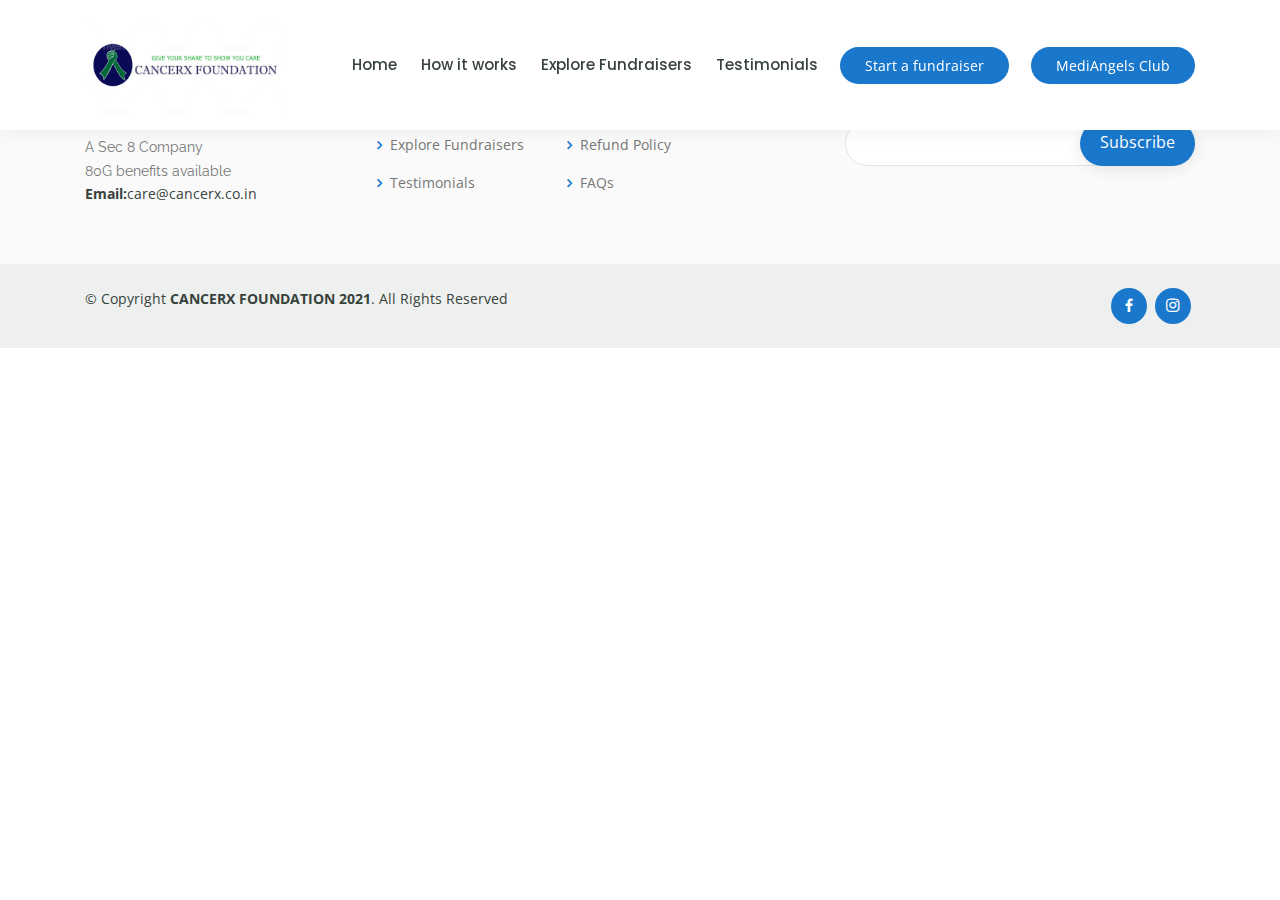
<file: faq.html>
<!DOCTYPE html>
<html lang="en">

<head>
  <meta charset="utf-8">
  <meta content="width=device-width, initial-scale=1.0" name="viewport">

  <title>CancerX Foundation</title>
  <meta content="" name="description">
  <meta content="" name="keywords">

  <!-- Google Fonts -->
  <link href="https://fonts.googleapis.com/css?family=Open+Sans:300,300i,400,400i,600,600i,700,700i|Raleway:300,300i,400,400i,500,500i,600,600i,700,700i|Poppins:300,300i,400,400i,500,500i,600,600i,700,700i" rel="stylesheet">

  <!-- Vendor CSS Files -->
  <link href="assets/vendor/bootstrap/css/bootstrap.min.css" rel="stylesheet">
  <link href="assets/vendor/icofont/icofont.min.css" rel="stylesheet">
  <link href="assets/vendor/boxicons/css/boxicons.min.css" rel="stylesheet">
  <link href="assets/vendor/remixicon/remixicon.css" rel="stylesheet">
  <link href="assets/vendor/owl.carousel/assets/owl.carousel.min.css" rel="stylesheet">
  <link href="assets/vendor/animate.css/animate.min.css" rel="stylesheet">
  <link href="assets/vendor/aos/aos.css" rel="stylesheet">

  <!-- Template Main CSS File -->
  <link href="assets/css/style.css" rel="stylesheet">

  <link rel="stylesheet" href="https://pro.fontawesome.com/releases/v5.10.0/css/all.css" integrity="sha384-AYmEC3Yw5cVb3ZcuHtOA93w35dYTsvhLPVnYs9eStHfGJvOvKxVfELGroGkvsg+p" crossorigin="anonymous"/>


</head>

<body>

 <!-- ======= Header ======= -->
 <header id="header" class="fixed-top">
  <div class="container d-flex align-items-center">

    <!--<h1 class="logo mr-auto"><a href="index.html">Mentor</a></h1>
     Uncomment below if you prefer to use an image logo -->
    <a href="index.html" class="navbar-brand logo mr-auto"><img src="assets/img/mod1.jpg" alt="" class="img-fluid"></a>

    <nav class="nav-menu d-none d-lg-block">
      <ul>
        <li><a href="index.html">Home</a></li>
        <li><a href="index.html#why-us">How it works</a></li>
        <li><a href="fundraisers.html">Explore Fundraisers</a></li>
        <li><a href="testimonials.html">Testimonials</a></li>
      </ul>
    </nav><!-- .nav-menu -->

    <a href="start.html" class="get-started-btn2">Start a fundraiser</a>
    <a href="mediangles.html" class="get-started-btn">MediAngels Club</a>


  </div>
</header><!-- End Header -->



  <main id="main">
  </main><!-- End #main -->

<!-- ======= Footer ======= -->
<footer id="footer">
  <div class="footer-top">
    <div class="container">
      <div class="row">

        <div class="col-lg-3 col-md-6 footer-contact">
          <h3>CANCERX FOUNDATION</h3>
          <p>
            <p>A Sec 8 Company <br> 80G benefits available</p>
            <strong>Email:</strong>care@cancerx.co.in<br>
          </p>
        </div>
        <div class="col-lg-2 col-md-6 footer-links">
          <ul>
            <li><i class="bx bx-chevron-right"></i> <a href="index.html">Home</a></li>
            <li><i class="bx bx-chevron-right"></i> <a href="index.html#why-us">How it works</a></li>
            <li><i class="bx bx-chevron-right"></i> <a href="fundraisers.html">Explore Fundraisers</a></li>
            <li><i class="bx bx-chevron-right"></i> <a href="testimonials.html">Testimonials</a></li>
          </ul>
        </div>

        <div class="col-lg-3 col-md-6 footer-links">
         
          <ul>
            <li><i class="bx bx-chevron-right"></i> <a href="terms.html">Terms of Service</a></li>
            <li><i class="bx bx-chevron-right"></i> <a href="privacy.html">Privacy Policy</a></li>
            <li><i class="bx bx-chevron-right"></i> <a href="refund.html">Refund Policy</a></li>
            <li><i class="bx bx-chevron-right"></i> <a href="faq.html">FAQs</a></li>
          </ul>
        </div>

        <div class="col-lg-4 col-md-6 footer-newsletter">
          <h4>Join Our Newsletter</h4>
          <form action="" method="post">
            <input type="email" name="email"><input type="submit" value="Subscribe">
          </form>
        </div>

      </div>
    </div>
  </div>

  <div class="container d-md-flex py-4">

    <div class="mr-md-auto text-center text-md-left">
      <div class="copyright">
        &copy; Copyright <strong><span>CANCERX FOUNDATION 2021</span></strong>. All Rights Reserved
      </div>
    </div>
    <div class="social-links text-center text-md-right pt-3 pt-md-0">
  
      <a href="#" class="facebook"><i class="bx bxl-facebook"></i></a>
      <a href="#" class="instagram"><i class="bx bxl-instagram"></i></a>
    
    </div>
  </div>
</footer><!-- End Footer -->

  <a href="#" class="back-to-top"><i class="bx bx-up-arrow-alt"></i></a>
  <div id="preloader"></div>

  <!-- Vendor JS Files -->
  <script src="assets/vendor/jquery/jquery.min.js"></script>
  <script src="assets/vendor/bootstrap/js/bootstrap.bundle.min.js"></script>
  <script src="assets/vendor/jquery.easing/jquery.easing.min.js"></script>
  <script src="assets/vendor/php-email-form/validate.js"></script>
  <script src="assets/vendor/waypoints/jquery.waypoints.min.js"></script>
  <script src="assets/vendor/counterup/counterup.min.js"></script>
  <script src="assets/vendor/owl.carousel/owl.carousel.min.js"></script>
  <script src="assets/vendor/aos/aos.js"></script>

  <!-- Template Main JS File -->
  <script src="assets/js/main.js"></script>

</body>

</html>
</file>
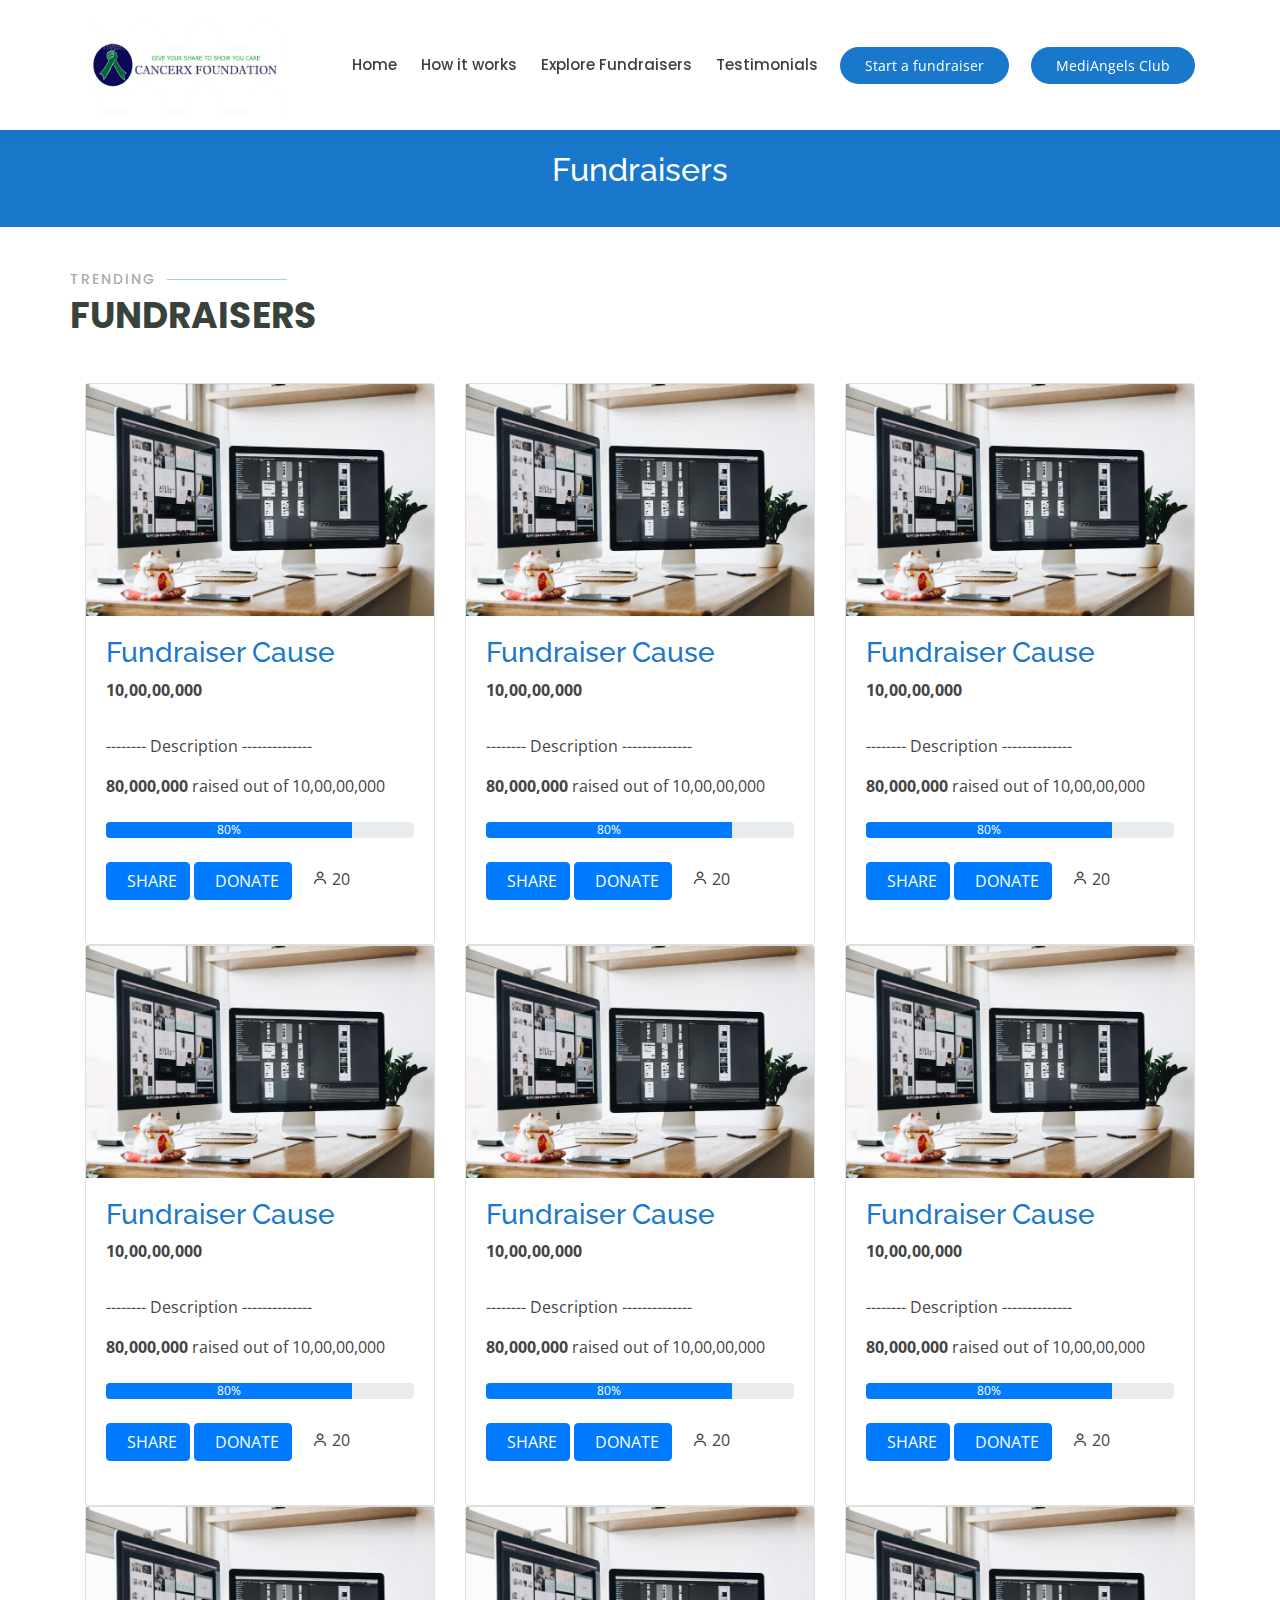
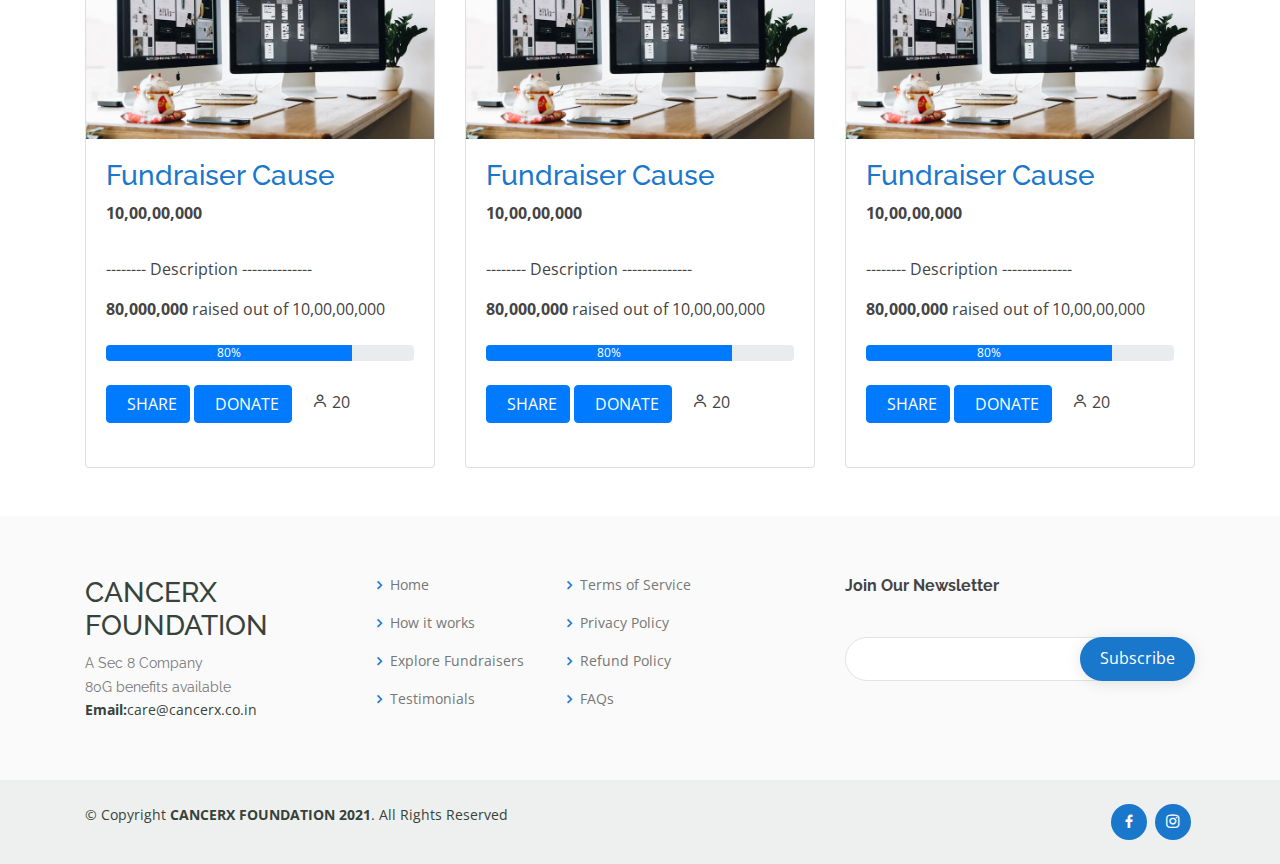
<file: fundraisers.html>
<!DOCTYPE html>
<html lang="en">

<head>
  <meta charset="utf-8">
  <meta content="width=device-width, initial-scale=1.0" name="viewport">

  <title>CancerX Foundation</title>
  <meta content="" name="description">
  <meta content="" name="keywords">

  <!-- Google Fonts -->
  <link href="https://fonts.googleapis.com/css?family=Open+Sans:300,300i,400,400i,600,600i,700,700i|Raleway:300,300i,400,400i,500,500i,600,600i,700,700i|Poppins:300,300i,400,400i,500,500i,600,600i,700,700i" rel="stylesheet">

  <!-- Vendor CSS Files -->
  <link href="assets/vendor/bootstrap/css/bootstrap.min.css" rel="stylesheet">
  <link href="assets/vendor/icofont/icofont.min.css" rel="stylesheet">
  <link href="assets/vendor/boxicons/css/boxicons.min.css" rel="stylesheet">
  <link href="assets/vendor/remixicon/remixicon.css" rel="stylesheet">
  <link href="assets/vendor/owl.carousel/assets/owl.carousel.min.css" rel="stylesheet">
  <link href="assets/vendor/animate.css/animate.min.css" rel="stylesheet">
  <link href="assets/vendor/aos/aos.css" rel="stylesheet">

  <!-- Template Main CSS File -->
  <link href="assets/css/style.css" rel="stylesheet">

  <link rel="stylesheet" href="https://pro.fontawesome.com/releases/v5.10.0/css/all.css" integrity="sha384-AYmEC3Yw5cVb3ZcuHtOA93w35dYTsvhLPVnYs9eStHfGJvOvKxVfELGroGkvsg+p" crossorigin="anonymous"/>


</head>

<body>

  <!-- ======= Header ======= -->
 <header id="header" class="fixed-top">
    <div class="container d-flex align-items-center">
  
      <!--<h1 class="logo mr-auto"><a href="index.html">Mentor</a></h1>
       Uncomment below if you prefer to use an image logo -->
      <a href="index.html" class="navbar-brand logo mr-auto"><img src="assets/img/mod1.jpg" alt="" class="img-fluid"></a>
  
      <nav class="nav-menu d-none d-lg-block">
        <ul>
          <li><a href="index.html">Home</a></li>
          <li><a href="index.html#why-us">How it works</a></li>
          <li><a href="fundraisers.html">Explore Fundraisers</a></li>
          <li><a href="testimonials.html">Testimonials</a></li>
        </ul>
      </nav><!-- .nav-menu -->
  
      <a href="start.html" class="get-started-btn2">Start a fundraiser</a>
      <a href="mediangles.html" class="get-started-btn">MediAngels Club</a>
  
  
    </div>
  </header><!-- End Header -->


  <main id="main">
    <br>
    <br>
      
    <!-- ======= Breadcrumbs ======= -->
    <div class="breadcrumbs">
        <div class="container">
          <h2>Fundraisers</h2>
          </div>
      </div><!-- End Breadcrumbs -->
  
  
       <!-- FUNDRAISERS -->
       <section class="pt-5 pb-5">
        <div class="container">
            <div class="row">
                <div class="section-title">
                  <h2>Trending</h2>
                  <p>FUNDRAISERS</p>
                </div>
                <div class="col-12">
                                <div class="row">
                                  <!-- Fundraiser card begins-->
                                    <div class="col-lg-4 col-md-6 d-flex align-items-stretch mt-4 mt-lg-0">
                                        <div class="card course-item" >
                                            <img class="img-fluid" alt="100%x280" src="assets/img/course-1.jpg">
                                            <div class="card-body course-content ">
                                                <h3><a href="course-details.html">Fundraiser Cause </a></h3>
                                                <div class="d-flex justify-content-between align-items-center mb-3">
                                                  <p class="price"><i class="fa fa-inr"></i><span style="font-weight: bold;">10,00,00,000</span></p>
                                                </div>
                                                <p class="card-text">-------- Description --------------</p>
                                                <p><i class="fa fa-inr"></i><span style="font-weight: bold;">80,000,000</span> raised out of 10,00,00,000</p>
                                                
                                                <div class="barWrapper my-4">
                                                  <div class="progress-box">
                                                      <div class="progress" data-value="70">
                                                          <div class="progress-bar" role="progressbar" aria-valuenow="80" aria-valuemin="0"
                                                              aria-valuemax="100" style="width: 80%;">80%
                                                              <div class="value-holder"><span class="value"></span></div>
                                                          </div>
                                                      </div>
                                                  </div>
                                                </div>
                                                <div class="col-md-20 mb-4">
  
                                                  <a href="courses.html" role="button" class="btn btn-primary"><i class="bi bi-share-fill pr-2 aria-hidden=true"></i>SHARE</a>
                                                  <button type="button" class="btn btn-primary"><i class="bi bi-suit-heart-fill pr-2 aria-hidden=true"></i>DONATE</button>
                                                  &nbsp;
                                                  &nbsp;
                                                    <i class="bx bx-user"></i>&nbsp;20
                                                </div>
                                                
    
                                            </div>
    
                                        </div>
                                    </div> <!-- Fundraiser card ends-->
                                    <div class="col-lg-4 col-md-6 d-flex align-items-stretch mt-4 mt-lg-0">
                                      <div class="card course-item" >
                                          <img class="img-fluid" alt="100%x280" src="assets/img/course-1.jpg">
                                          <div class="card-body course-content ">
                                              <h3><a href="course-details.html">Fundraiser Cause </a></h3>
                                              <div class="d-flex justify-content-between align-items-center mb-3">
                                                <p class="price"><i class="fa fa-inr"></i><span style="font-weight: bold;">10,00,00,000</span></p>
                                              </div>
                                              <p class="card-text">-------- Description --------------</p>
                                              <p><i class="fa fa-inr"></i><span style="font-weight: bold;">80,000,000</span> raised out of 10,00,00,000</p>
                                              
                                              <div class="barWrapper my-4">
                                                <div class="progress-box">
                                                    <div class="progress" data-value="70">
                                                        <div class="progress-bar" role="progressbar" aria-valuenow="80" aria-valuemin="0"
                                                            aria-valuemax="100" style="width: 80%;">80%
                                                            <div class="value-holder"><span class="value"></span></div>
                                                        </div>
                                                    </div>
                                                </div>
                                              </div>
                                              <div class="col-md-20 mb-4">
  
                                                <a href="courses.html" role="button" class="btn btn-primary"><i class="bi bi-share-fill pr-2 aria-hidden=true"></i>SHARE</a>
                                                <button type="button" class="btn btn-primary"><i class="bi bi-suit-heart-fill pr-2 aria-hidden=true"></i>DONATE</button>
                                                &nbsp;
                                                &nbsp;
                                                  <i class="bx bx-user"></i>&nbsp;20
                                              </div>
                                              
  
                                          </div>
  
                                      </div>
                                    </div>
                                    <div class="col-lg-4 col-md-6 d-flex align-items-stretch mt-4 mt-lg-0">
                                      <div class="card course-item" >
                                          <img class="img-fluid" alt="100%x280" src="assets/img/course-1.jpg">
                                          <div class="card-body course-content ">
                                              <h3><a href="course-details.html">Fundraiser Cause </a></h3>
                                              <div class="d-flex justify-content-between align-items-center mb-3">
                                                <p class="price"><i class="fa fa-inr"></i><span style="font-weight: bold;">10,00,00,000</span></p>
                                              </div>
                                              <p class="card-text">-------- Description --------------</p>
                                              <p><i class="fa fa-inr"></i><span style="font-weight: bold;">80,000,000</span> raised out of 10,00,00,000</p>
                                              
                                              <div class="barWrapper my-4">
                                                <div class="progress-box">
                                                    <div class="progress" data-value="70">
                                                        <div class="progress-bar" role="progressbar" aria-valuenow="80" aria-valuemin="0"
                                                            aria-valuemax="100" style="width: 80%;">80%
                                                            <div class="value-holder"><span class="value"></span></div>
                                                        </div>
                                                    </div>
                                                </div>
                                              </div>
                                              <div class="col-md-20 mb-4">
  
                                                <a href="courses.html" role="button" class="btn btn-primary"><i class="bi bi-share-fill pr-2 aria-hidden=true"></i>SHARE</a>
                                                <button type="button" class="btn btn-primary"><i class="bi bi-suit-heart-fill pr-2 aria-hidden=true"></i>DONATE</button>
                                                &nbsp;
                                                &nbsp;
                                                  <i class="bx bx-user"></i>&nbsp;20
                                              </div>
                                              
  
                                          </div>
  
                                      </div>
                                    </div>
                                </div>
                            
                                <div class="row">
                                  <div class="col-lg-4 col-md-6 d-flex align-items-stretch mt-4 mt-lg-0">
                                    <div class="card course-item" >
                                        <img class="img-fluid" alt="100%x280" src="assets/img/course-1.jpg">
                                        <div class="card-body course-content ">
                                            <h3><a href="course-details.html">Fundraiser Cause </a></h3>
                                            <div class="d-flex justify-content-between align-items-center mb-3">
                                              <p class="price"><i class="fa fa-inr"></i><span style="font-weight: bold;">10,00,00,000</span></p>
                                            </div>
                                            <p class="card-text">-------- Description --------------</p>
                                            <p><i class="fa fa-inr"></i><span style="font-weight: bold;">80,000,000</span> raised out of 10,00,00,000</p>
                                            
                                            <div class="barWrapper my-4">
                                              <div class="progress-box">
                                                  <div class="progress" data-value="70">
                                                      <div class="progress-bar" role="progressbar" aria-valuenow="80" aria-valuemin="0"
                                                          aria-valuemax="100" style="width: 80%;">80%
                                                          <div class="value-holder"><span class="value"></span></div>
                                                      </div>
                                                  </div>
                                              </div>
                                            </div>
                                            <div class="col-md-20 mb-4">
  
                                              <a href="courses.html" role="button" class="btn btn-primary"><i class="bi bi-share-fill pr-2 aria-hidden=true"></i>SHARE</a>
                                              <button type="button" class="btn btn-primary"><i class="bi bi-suit-heart-fill pr-2 aria-hidden=true"></i>DONATE</button>
                                              &nbsp;
                                              &nbsp;
                                                <i class="bx bx-user"></i>&nbsp;20
                                            </div>
                                            
  
                                        </div>
  
                                    </div>
                                  </div>
                                  <div class="col-lg-4 col-md-6 d-flex align-items-stretch mt-4 mt-lg-0">
                                  <div class="card course-item" >
                                      <img class="img-fluid" alt="100%x280" src="assets/img/course-1.jpg">
                                      <div class="card-body course-content ">
                                          <h3><a href="course-details.html">Fundraiser Cause </a></h3>
                                          <div class="d-flex justify-content-between align-items-center mb-3">
                                            <p class="price"><i class="fa fa-inr"></i><span style="font-weight: bold;">10,00,00,000</span></p>
                                          </div>
                                          <p class="card-text">-------- Description --------------</p>
                                          <p><i class="fa fa-inr"></i><span style="font-weight: bold;">80,000,000</span> raised out of 10,00,00,000</p>
                                          
                                          <div class="barWrapper my-4">
                                            <div class="progress-box">
                                                <div class="progress" data-value="70">
                                                    <div class="progress-bar" role="progressbar" aria-valuenow="80" aria-valuemin="0"
                                                        aria-valuemax="100" style="width: 80%;">80%
                                                        <div class="value-holder"><span class="value"></span></div>
                                                    </div>
                                                </div>
                                            </div>
                                          </div>
                                          <div class="col-md-20 mb-4">
  
                                            <a href="courses.html" role="button" class="btn btn-primary"><i class="bi bi-share-fill pr-2 aria-hidden=true"></i>SHARE</a>
                                            <button type="button" class="btn btn-primary"><i class="bi bi-suit-heart-fill pr-2 aria-hidden=true"></i>DONATE</button>
                                            &nbsp;
                                            &nbsp;
                                              <i class="bx bx-user"></i>&nbsp;20
                                          </div>
                                          
  
                                      </div>
  
                                  </div>
                                  </div>
                                  <div class="col-lg-4 col-md-6 d-flex align-items-stretch mt-4 mt-lg-0">
                                    <div class="card course-item" >
                                        <img class="img-fluid" alt="100%x280" src="assets/img/course-1.jpg">
                                        <div class="card-body course-content ">
                                            <h3><a href="course-details.html">Fundraiser Cause </a></h3>
                                            <div class="d-flex justify-content-between align-items-center mb-3">
                                              <p class="price"><i class="fa fa-inr"></i><span style="font-weight: bold;">10,00,00,000</span></p>
                                            </div>
                                            <p class="card-text">-------- Description --------------</p>
                                            <p><i class="fa fa-inr"></i><span style="font-weight: bold;">80,000,000</span> raised out of 10,00,00,000</p>
                                            
                                            <div class="barWrapper my-4">
                                              <div class="progress-box">
                                                  <div class="progress" data-value="70">
                                                      <div class="progress-bar" role="progressbar" aria-valuenow="80" aria-valuemin="0"
                                                          aria-valuemax="100" style="width: 80%;">80%
                                                          <div class="value-holder"><span class="value"></span></div>
                                                      </div>
                                                  </div>
                                              </div>
                                            </div>
                                            <div class="col-md-20 mb-4">
  
                                              <a href="courses.html" role="button" class="btn btn-primary"><i class="bi bi-share-fill pr-2 aria-hidden=true"></i>SHARE</a>
                                              <button type="button" class="btn btn-primary"><i class="bi bi-suit-heart-fill pr-2 aria-hidden=true"></i>DONATE</button>
                                              &nbsp;
                                              &nbsp;
                                                <i class="bx bx-user"></i>&nbsp;20
                                            </div>
                                            
  
                                        </div>
  
                                    </div>
                                  </div>
  
                                </div>
                            
                                <div class="row">
                                  <div class="col-lg-4 col-md-6 d-flex align-items-stretch mt-4 mt-lg-0">
                                    <div class="card course-item" >
                                        <img class="img-fluid" alt="100%x280" src="assets/img/course-1.jpg">
                                        <div class="card-body course-content ">
                                            <h3><a href="course-details.html">Fundraiser Cause </a></h3>
                                            <div class="d-flex justify-content-between align-items-center mb-3">
                                              <p class="price"><i class="fa fa-inr"></i><span style="font-weight: bold;">10,00,00,000</span></p>
                                            </div>
                                            <p class="card-text">-------- Description --------------</p>
                                            <p><i class="fa fa-inr"></i><span style="font-weight: bold;">80,000,000</span> raised out of 10,00,00,000</p>
                                            
                                            <div class="barWrapper my-4">
                                              <div class="progress-box">
                                                  <div class="progress" data-value="70">
                                                      <div class="progress-bar" role="progressbar" aria-valuenow="80" aria-valuemin="0"
                                                          aria-valuemax="100" style="width: 80%;">80%
                                                          <div class="value-holder"><span class="value"></span></div>
                                                      </div>
                                                  </div>
                                              </div>
                                            </div>
                                            <div class="col-md-20 mb-4">
  
                                              <a href="courses.html" role="button" class="btn btn-primary"><i class="bi bi-share-fill pr-2 aria-hidden=true"></i>SHARE</a>
                                              <button type="button" class="btn btn-primary"><i class="bi bi-suit-heart-fill pr-2 aria-hidden=true"></i>DONATE</button>
                                              &nbsp;
                                              &nbsp;
                                                <i class="bx bx-user"></i>&nbsp;20
                                            </div>
                                            
  
                                        </div>
  
                                    </div>
                                  </div>
                                  <div class="col-lg-4 col-md-6 d-flex align-items-stretch mt-4 mt-lg-0">
                                  <div class="card course-item" >
                                      <img class="img-fluid" alt="100%x280" src="assets/img/course-1.jpg">
                                      <div class="card-body course-content ">
                                          <h3><a href="course-details.html">Fundraiser Cause </a></h3>
                                          <div class="d-flex justify-content-between align-items-center mb-3">
                                            <p class="price"><i class="fa fa-inr"></i><span style="font-weight: bold;">10,00,00,000</span></p>
                                          </div>
                                          <p class="card-text">-------- Description --------------</p>
                                          <p><i class="fa fa-inr"></i><span style="font-weight: bold;">80,000,000</span> raised out of 10,00,00,000</p>
                                          
                                          <div class="barWrapper my-4">
                                            <div class="progress-box">
                                                <div class="progress" data-value="70">
                                                    <div class="progress-bar" role="progressbar" aria-valuenow="80" aria-valuemin="0"
                                                        aria-valuemax="100" style="width: 80%;">80%
                                                        <div class="value-holder"><span class="value"></span></div>
                                                    </div>
                                                </div>
                                            </div>
                                          </div>
                                          <div class="col-md-20 mb-4">
  
                                            <a href="courses.html" role="button" class="btn btn-primary"><i class="bi bi-share-fill pr-2 aria-hidden=true"></i>SHARE</a>
                                            <button type="button" class="btn btn-primary"><i class="bi bi-suit-heart-fill pr-2 aria-hidden=true"></i>DONATE</button>
                                            &nbsp;
                                            &nbsp;
                                              <i class="bx bx-user"></i>&nbsp;20
                                          </div>
                                           
  
                                      </div>
  
                                  </div>
                                  </div>
                                  <div class="col-lg-4 col-md-6 d-flex align-items-stretch mt-4 mt-lg-0">
                                <div class="card course-item" >
                                    <img class="img-fluid" alt="100%x280" src="assets/img/course-1.jpg">
                                    <div class="card-body course-content ">
                                        <h3><a href="course-details.html">Fundraiser Cause </a></h3>
                                        <div class="d-flex justify-content-between align-items-center mb-3">
                                          <p class="price"><i class="fa fa-inr"></i><span style="font-weight: bold;">10,00,00,000</span></p>
                                        </div>
                                        <p class="card-text">-------- Description --------------</p>
                                        <p><i class="fa fa-inr"></i><span style="font-weight: bold;">80,000,000</span> raised out of 10,00,00,000</p>
                                        
                                        <div class="barWrapper my-4">
                                          <div class="progress-box">
                                              <div class="progress" data-value="70">
                                                  <div class="progress-bar" role="progressbar" aria-valuenow="80" aria-valuemin="0"
                                                      aria-valuemax="100" style="width: 80%;">80%
                                                      <div class="value-holder"><span class="value"></span></div>
                                                  </div>
                                              </div>
                                          </div>
                                        </div>
                                        <div class="col-md-20 mb-4">
  
                                          <a href="courses.html" role="button" class="btn btn-primary"><i class="bi bi-share-fill pr-2 aria-hidden=true"></i>SHARE</a>
                                          <button type="button" class="btn btn-primary"><i class="bi bi-suit-heart-fill pr-2 aria-hidden=true"></i>DONATE</button>
                                          &nbsp;
                                          &nbsp;
                                            <i class="bx bx-user"></i>&nbsp;20
                                        </div>
                                        
  
                                    </div>
  
                                </div>
                                </div>
                                
                            </div>
                        </div>
                    </div>
                </div>
            </div>
        </div>
    </section> <!-- Fundraisers end-->
  </main><!-- End #main -->

<!-- ======= Footer ======= -->
<footer id="footer">
    <div class="footer-top">
      <div class="container">
        <div class="row">

          <div class="col-lg-3 col-md-6 footer-contact">
            <h3>CANCERX FOUNDATION</h3>
            <p>
              <p>A Sec 8 Company <br> 80G benefits available</p>
              <strong>Email:</strong>care@cancerx.co.in<br>
            </p>
          </div>
          <div class="col-lg-2 col-md-6 footer-links">
            <ul>
              <li><i class="bx bx-chevron-right"></i> <a href="index.html">Home</a></li>
              <li><i class="bx bx-chevron-right"></i> <a href="index.html#why-us">How it works</a></li>
              <li><i class="bx bx-chevron-right"></i> <a href="fundraisers.html">Explore Fundraisers</a></li>
              <li><i class="bx bx-chevron-right"></i> <a href="testimonials.html">Testimonials</a></li>
            </ul>
          </div>

          <div class="col-lg-3 col-md-6 footer-links">
           
            <ul>
              <li><i class="bx bx-chevron-right"></i> <a href="terms.html">Terms of Service</a></li>
              <li><i class="bx bx-chevron-right"></i> <a href="privacy.html">Privacy Policy</a></li>
              <li><i class="bx bx-chevron-right"></i> <a href="refund.html">Refund Policy</a></li>
              <li><i class="bx bx-chevron-right"></i> <a href="faq.html">FAQs</a></li>
            </ul>
          </div>

          <div class="col-lg-4 col-md-6 footer-newsletter">
            <h4>Join Our Newsletter</h4>
            <form action="" method="post">
              <input type="email" name="email"><input type="submit" value="Subscribe">
            </form>
          </div>

        </div>
      </div>
    </div>

    <div class="container d-md-flex py-4">

      <div class="mr-md-auto text-center text-md-left">
        <div class="copyright">
          &copy; Copyright <strong><span>CANCERX FOUNDATION 2021</span></strong>. All Rights Reserved
        </div>
      </div>
      <div class="social-links text-center text-md-right pt-3 pt-md-0">
    
        <a href="#" class="facebook"><i class="bx bxl-facebook"></i></a>
        <a href="#" class="instagram"><i class="bx bxl-instagram"></i></a>
      
      </div>
    </div>
  </footer><!-- End Footer -->

  <a href="#" class="back-to-top"><i class="bx bx-up-arrow-alt"></i></a>
  <div id="preloader"></div>

  <!-- Vendor JS Files -->
  <script src="assets/vendor/jquery/jquery.min.js"></script>
  <script src="assets/vendor/bootstrap/js/bootstrap.bundle.min.js"></script>
  <script src="assets/vendor/jquery.easing/jquery.easing.min.js"></script>
  <script src="assets/vendor/php-email-form/validate.js"></script>
  <script src="assets/vendor/waypoints/jquery.waypoints.min.js"></script>
  <script src="assets/vendor/counterup/counterup.min.js"></script>
  <script src="assets/vendor/owl.carousel/owl.carousel.min.js"></script>
  <script src="assets/vendor/aos/aos.js"></script>

  <!-- Template Main JS File -->
  <script src="assets/js/main.js"></script>

</body>

</html>
</file>
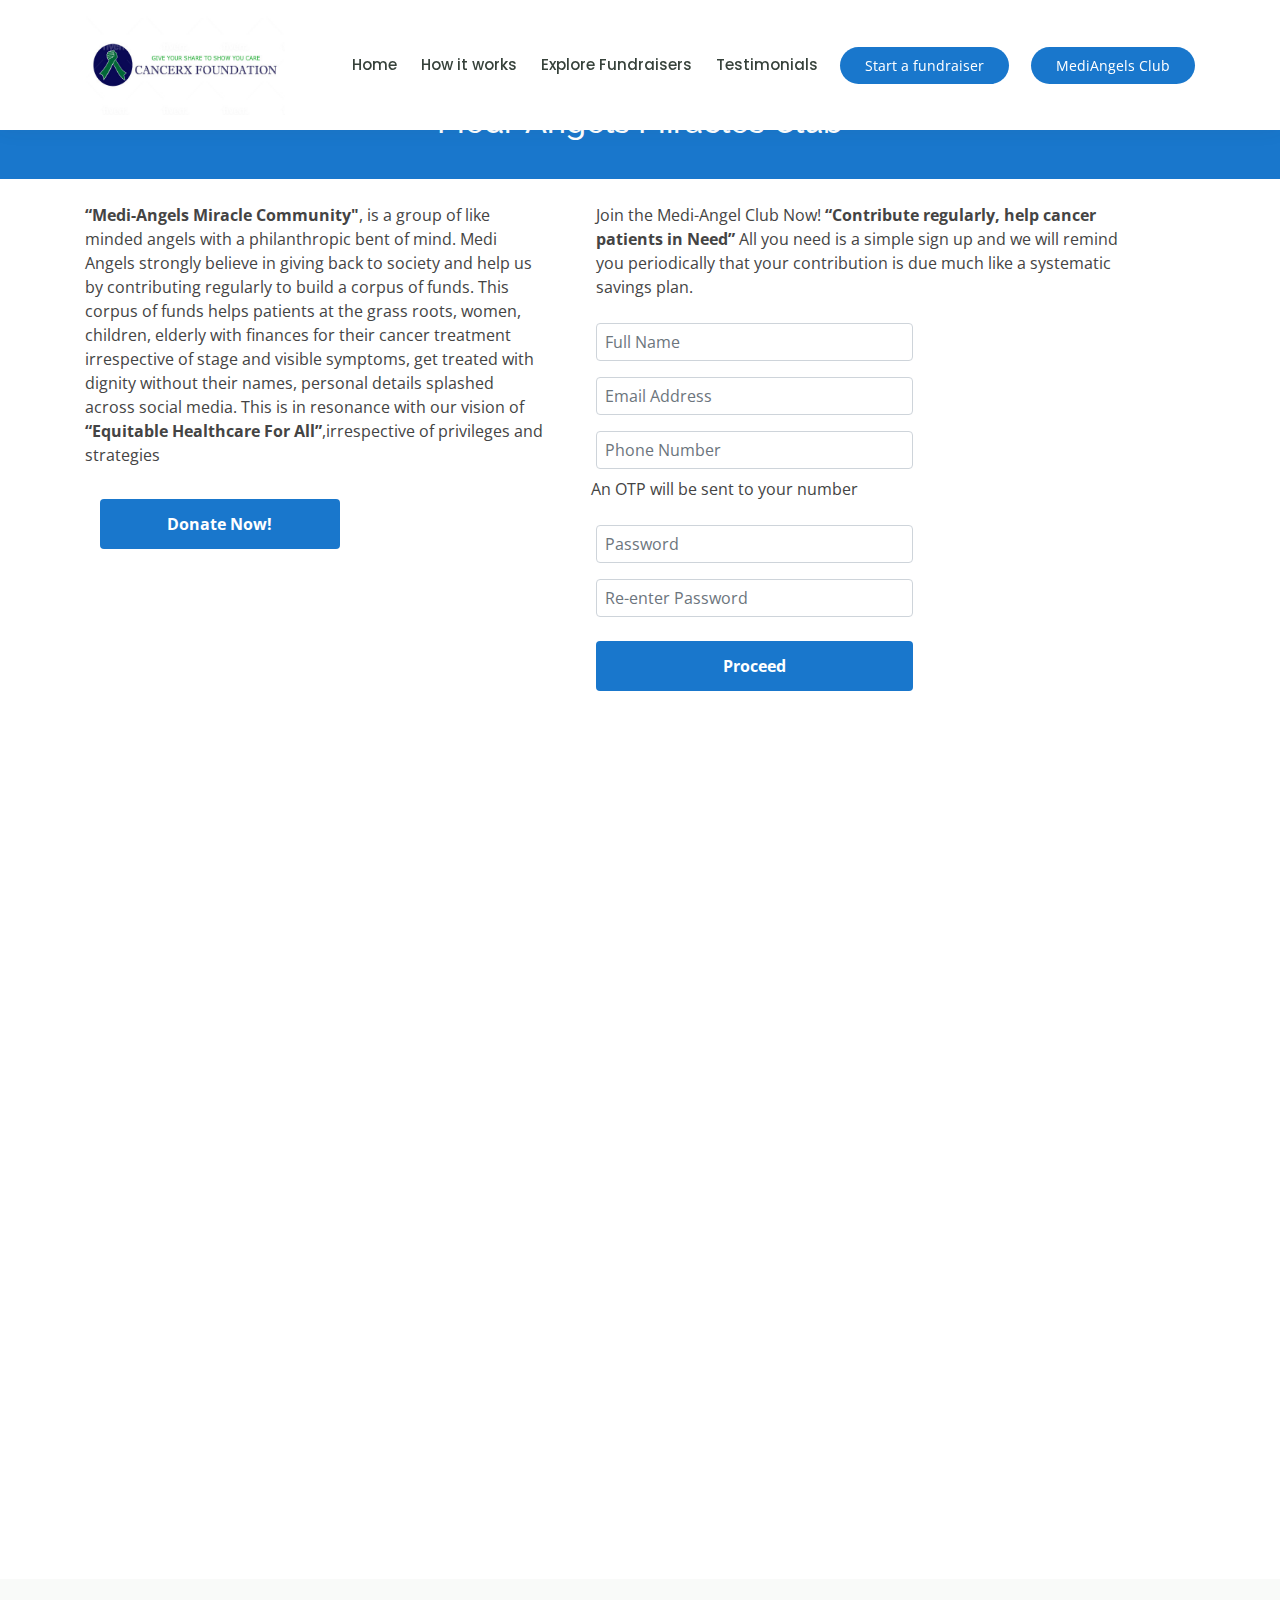
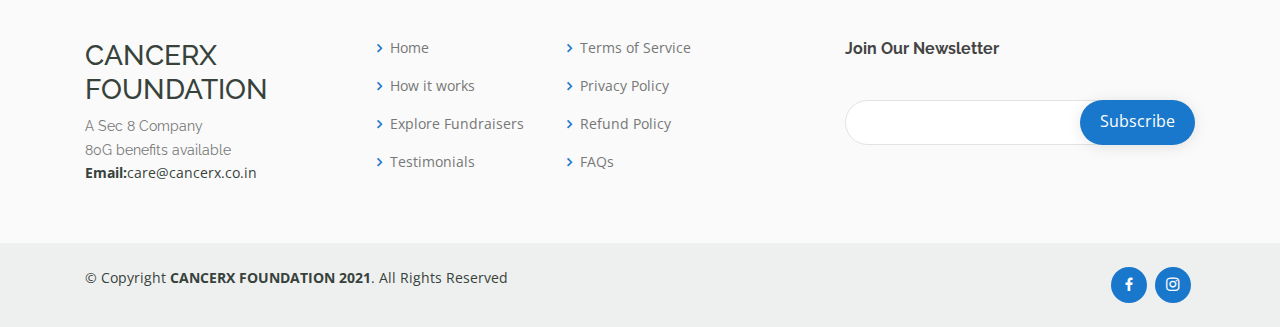
<file: medi-register.html>
<!DOCTYPE html>
<html lang="en">

<head>
  <meta charset="utf-8">
  <meta content="width=device-width, initial-scale=1.0" name="viewport">

  <title>About - Mentor Bootstrap Template</title>
  <meta content="" name="description">
  <meta content="" name="keywords">

  <!-- Favicons -->
  <link href="assets/img/favicon.png" rel="icon">
  <link href="assets/img/apple-touch-icon.png" rel="apple-touch-icon">

  <!-- Google Fonts -->
  <link href="https://fonts.googleapis.com/css?family=Open+Sans:300,300i,400,400i,600,600i,700,700i|Raleway:300,300i,400,400i,500,500i,600,600i,700,700i|Poppins:300,300i,400,400i,500,500i,600,600i,700,700i" rel="stylesheet">

  <!-- Vendor CSS Files -->
  <link href="assets/vendor/bootstrap/css/bootstrap.min.css" rel="stylesheet">
  <link href="assets/vendor/icofont/icofont.min.css" rel="stylesheet">
  <link href="assets/vendor/boxicons/css/boxicons.min.css" rel="stylesheet">
  <link href="assets/vendor/remixicon/remixicon.css" rel="stylesheet">
  <link href="assets/vendor/owl.carousel/assets/owl.carousel.min.css" rel="stylesheet">
  <link href="assets/vendor/animate.css/animate.min.css" rel="stylesheet">
  <link href="assets/vendor/aos/aos.css" rel="stylesheet">

  <!-- Template Main CSS File -->
  <link href="assets/css/style.css" rel="stylesheet">

  

  <style>
    .fo{
      padding: 0;
      margin:0;
      box-sizing: border-box;
    }
    .form-row{
      background: white;
      border-radius: 30px;
      
    }
    
    .btn1{
      border:none;
      outline: none;
      height: 50px;
      width: 100%;
      background-color:#1977cc;
      color:white;
      border-radius: 4px;
      font-weight: bold;
      }
    .btn1:hover{
        background: white;
        border: 1px solid;
        color: black;
      }
  </style>
</head>

<body>

 <!-- ======= Header ======= -->
 <header id="header" class="fixed-top">
  <div class="container d-flex align-items-center">

    <!--<h1 class="logo mr-auto"><a href="index.html">Mentor</a></h1>
     Uncomment below if you prefer to use an image logo -->
    <a href="index.html" class="navbar-brand logo mr-auto"><img src="assets/img/mod1.jpg" alt="" class="img-fluid"></a>

    <nav class="nav-menu d-none d-lg-block">
      <ul>
        <li><a href="index.html">Home</a></li>
        <li><a href="index.html#why-us">How it works</a></li>
        <li><a href="fundraisers.html">Explore Fundraisers</a></li>
        <li><a href="testimonials.html">Testimonials</a></li>
      </ul>
    </nav><!-- .nav-menu -->

    <a href="start.html" class="get-started-btn2">Start a fundraiser</a>
    <a href="mediangles.html" class="get-started-btn">MediAngels Club</a>


  </div>
</header><!-- End Header -->

  <main id="main">
    <!-- ======= Breadcrumbs ======= -->
    <div class="breadcrumbs" data-aos="fade-in">
      <div class="container">
        <h2>Medi-Angels Miracles Club</h2>
        <p></p>
      </div>
    </div><!-- End Breadcrumbs -->


    <!-- Sign In Form-->
    <section class="fo form my-4 mx-5">
      <div class="container">
        <div class="formrow row no-gutters">
          <div class="col-lg-5">
            <p>
              <span class="font-weight-bold">“Medi-Angels Miracle Community"</span>, is a group of like minded angels with a philanthropic bent of mind. Medi Angels strongly believe in giving back to society and help us by contributing regularly to build a corpus of funds. This corpus of funds helps patients at the grass roots, women, children, elderly with finances for their cancer treatment irrespective of stage and visible symptoms, get treated with dignity without their names, personal details splashed across social media. This is in resonance with our vision of <span class="font-weight-bold">“Equitable Healthcare For All”</span>,irrespective of privileges and strategies
            </p>
            <div class="col-lg-7">
              <button type="button" class="btn1 mt-3 mb-5">Donate Now!</button>
            </div>
            <!-- <img src="assets/img/trainers/trainer-1.jpg" alt="" class="formimage img-fluid" > -->
          </div>
          <div class="col-lg-7 px-5 ">
            
            <p>Join the Medi-Angel Club Now! <span class="font-weight-bold">“Contribute regularly, help cancer patients in Need”</span> All you need is a simple sign up and we will remind you periodically that your contribution is due much like a systematic savings plan.</p>
            
            <form>
              <div class="form-row">
                <div class="col-lg-7">
                  <input type="text" placeholder="Full Name" class="form-control my-2 p-2">
                </div>
              </div>
              <div class="form-row">
                <div class="col-lg-7">
                  <input type="email" placeholder="Email Address" class="form-control my-2 p-2">
                </div>
              </div>
              <div class="form-row">
                <div class="col-lg-7">
                  <input type="text" placeholder="Phone Number" class="form-control my-2 p-2">
                </div>
                <p>An OTP will be sent to your number</p>
              </div>
              <div class="form-row">
                <div class="col-lg-7">
                  <input type="password" placeholder="Password" class="form-control my-2 p-2">
                </div>
              </div>
              <div class="form-row">
                <div class="col-lg-7">
                  <input type="password" placeholder="Re-enter Password" class="form-control my-2 p-2">
                </div>
              </div>
              <div class="form-row">
                <div class="col-lg-7">
                    <button type="button" class="btn1 mt-3 mb-5">Proceed</button>
                </div>
                
              </div>
            </form>
          </div>
        </div>
      </div>
    </section>


 <!-- ======= Why Us Section ======= -->
 <section id="why-us" class="why-us">
  <div class="container" data-aos="fade-up">

    <div class="row">
      <div class="col-lg-4 d-flex align-items-stretch">
        <div class="content">
          <h3>How does it work?</h3>
          <p>
            Time is the essence when cancer treatment is concerned.Treatment if not provided in time, on priority takes away the benefit of possible cure from the patient, leaving them with a poor prognosis, a poorer outcome. Medi-Angels commit regular donations on a monthly basis. This helps us to focus on our objective to ensure that we extend our help to all deserving patients without any delay in a continuous manner on a long term basis. This predictable source further assists us in mobilising funds related to our cause of providing the best treatment to the underprivileged, ensuring that no one needing and deserving help is turned back due to paucity of funds
          </p>
          <div class="text-center">
            <a href="testimonials.html" class="more-btn">Testimonials<i class="bx bx-chevron-right"></i></a>
          </div>
        </div>
      </div>
      <div class="col-lg-8 d-flex align-items-stretch" data-aos="zoom-in" data-aos-delay="100">
        <div class="icon-boxes d-flex flex-column justify-content-center">
          <div class="row">
            <div class="col-xl-4 d-flex align-items-stretch">
              <div class="icon-box mt-4 mt-xl-0">
                <div class="icon"><img src="assets/img/icons/one.png"></div>
                <!-- <h4>Step 1</h4> -->
                <p><br><span style="font-weight: bold;">Contributions</span><br><br>Medi Angels contribute and help us with a corpus of funds that help patients in need get treated. We auto email 80G receipts to our donors. Incase you don’t get a receipt please connect with us for the same.</p>
              </div>
            </div>
            <div class="col-xl-4 d-flex align-items-stretch">
              <div class="icon-box mt-4 mt-xl-0">
                <div class="icon"><img src="assets/img/icons/two.png"></div>
                
                <p><br><span style="font-weight: bold;">Utilisation</span><br><br>We check and validate genuineness of queries, disburse funds for treatment of patients as required.<br>The contribution are also utilised for vaccinations, cancer screening and health insurance for communities</p>
              </div>
            </div>
            <div class="col-xl-4 d-flex align-items-stretch">
              <div class="icon-box mt-4 mt-xl-0">
                <div class="icon"><img src="assets/img/icons/three.png"></div>
                
                <p><br><span style="font-weight: bold;">Accountability</span><br><br>At the end of the year, we share utilisation of the corpus upon request with our  medi angels</p>
                  
              </div>
            </div>
          </div>
        </div><!-- End .content-->
      </div>
    </div>

  </div>
</section><!-- End Why Us Section -->

  </main><!-- End #main -->

<!-- ======= Footer ======= -->
<footer id="footer">
  <div class="footer-top">
    <div class="container">
      <div class="row">

        <div class="col-lg-3 col-md-6 footer-contact">
          <h3>CANCERX FOUNDATION</h3>
          <p>
            <p>A Sec 8 Company <br> 80G benefits available</p>
            <strong>Email:</strong>care@cancerx.co.in<br>
          </p>
        </div>
        <div class="col-lg-2 col-md-6 footer-links">
          <ul>
            <li><i class="bx bx-chevron-right"></i> <a href="index.html">Home</a></li>
            <li><i class="bx bx-chevron-right"></i> <a href="index.html#why-us">How it works</a></li>
            <li><i class="bx bx-chevron-right"></i> <a href="fundraisers.html">Explore Fundraisers</a></li>
            <li><i class="bx bx-chevron-right"></i> <a href="testimonials.html">Testimonials</a></li>
          </ul>
        </div>

        <div class="col-lg-3 col-md-6 footer-links">
         
          <ul>
            <li><i class="bx bx-chevron-right"></i> <a href="terms.html">Terms of Service</a></li>
            <li><i class="bx bx-chevron-right"></i> <a href="privacy.html">Privacy Policy</a></li>
            <li><i class="bx bx-chevron-right"></i> <a href="refund.html">Refund Policy</a></li>
            <li><i class="bx bx-chevron-right"></i> <a href="faq.html">FAQs</a></li>
          </ul>
        </div>

        <div class="col-lg-4 col-md-6 footer-newsletter">
          <h4>Join Our Newsletter</h4>
          <form action="" method="post">
            <input type="email" name="email"><input type="submit" value="Subscribe">
          </form>
        </div>

      </div>
    </div>
  </div>

  <div class="container d-md-flex py-4">

    <div class="mr-md-auto text-center text-md-left">
      <div class="copyright">
        &copy; Copyright <strong><span>CANCERX FOUNDATION 2021</span></strong>. All Rights Reserved
      </div>
    </div>
    <div class="social-links text-center text-md-right pt-3 pt-md-0">
  
      <a href="#" class="facebook"><i class="bx bxl-facebook"></i></a>
      <a href="#" class="instagram"><i class="bx bxl-instagram"></i></a>
    
    </div>
  </div>
</footer><!-- End Footer -->

  <a href="#" class="back-to-top"><i class="bx bx-up-arrow-alt"></i></a>
  <div id="preloader"></div>

  <!-- Vendor JS Files -->
  <script src="assets/vendor/jquery/jquery.min.js"></script>
  <script src="assets/vendor/bootstrap/js/bootstrap.bundle.min.js"></script>
  <script src="assets/vendor/jquery.easing/jquery.easing.min.js"></script>
  <script src="assets/vendor/php-email-form/validate.js"></script>
  <script src="assets/vendor/waypoints/jquery.waypoints.min.js"></script>
  <script src="assets/vendor/counterup/counterup.min.js"></script>
  <script src="assets/vendor/owl.carousel/owl.carousel.min.js"></script>
  <script src="assets/vendor/aos/aos.js"></script>

  <!-- Template Main JS File -->
  <script src="assets/js/main.js"></script>

</body>

</html>
</file>
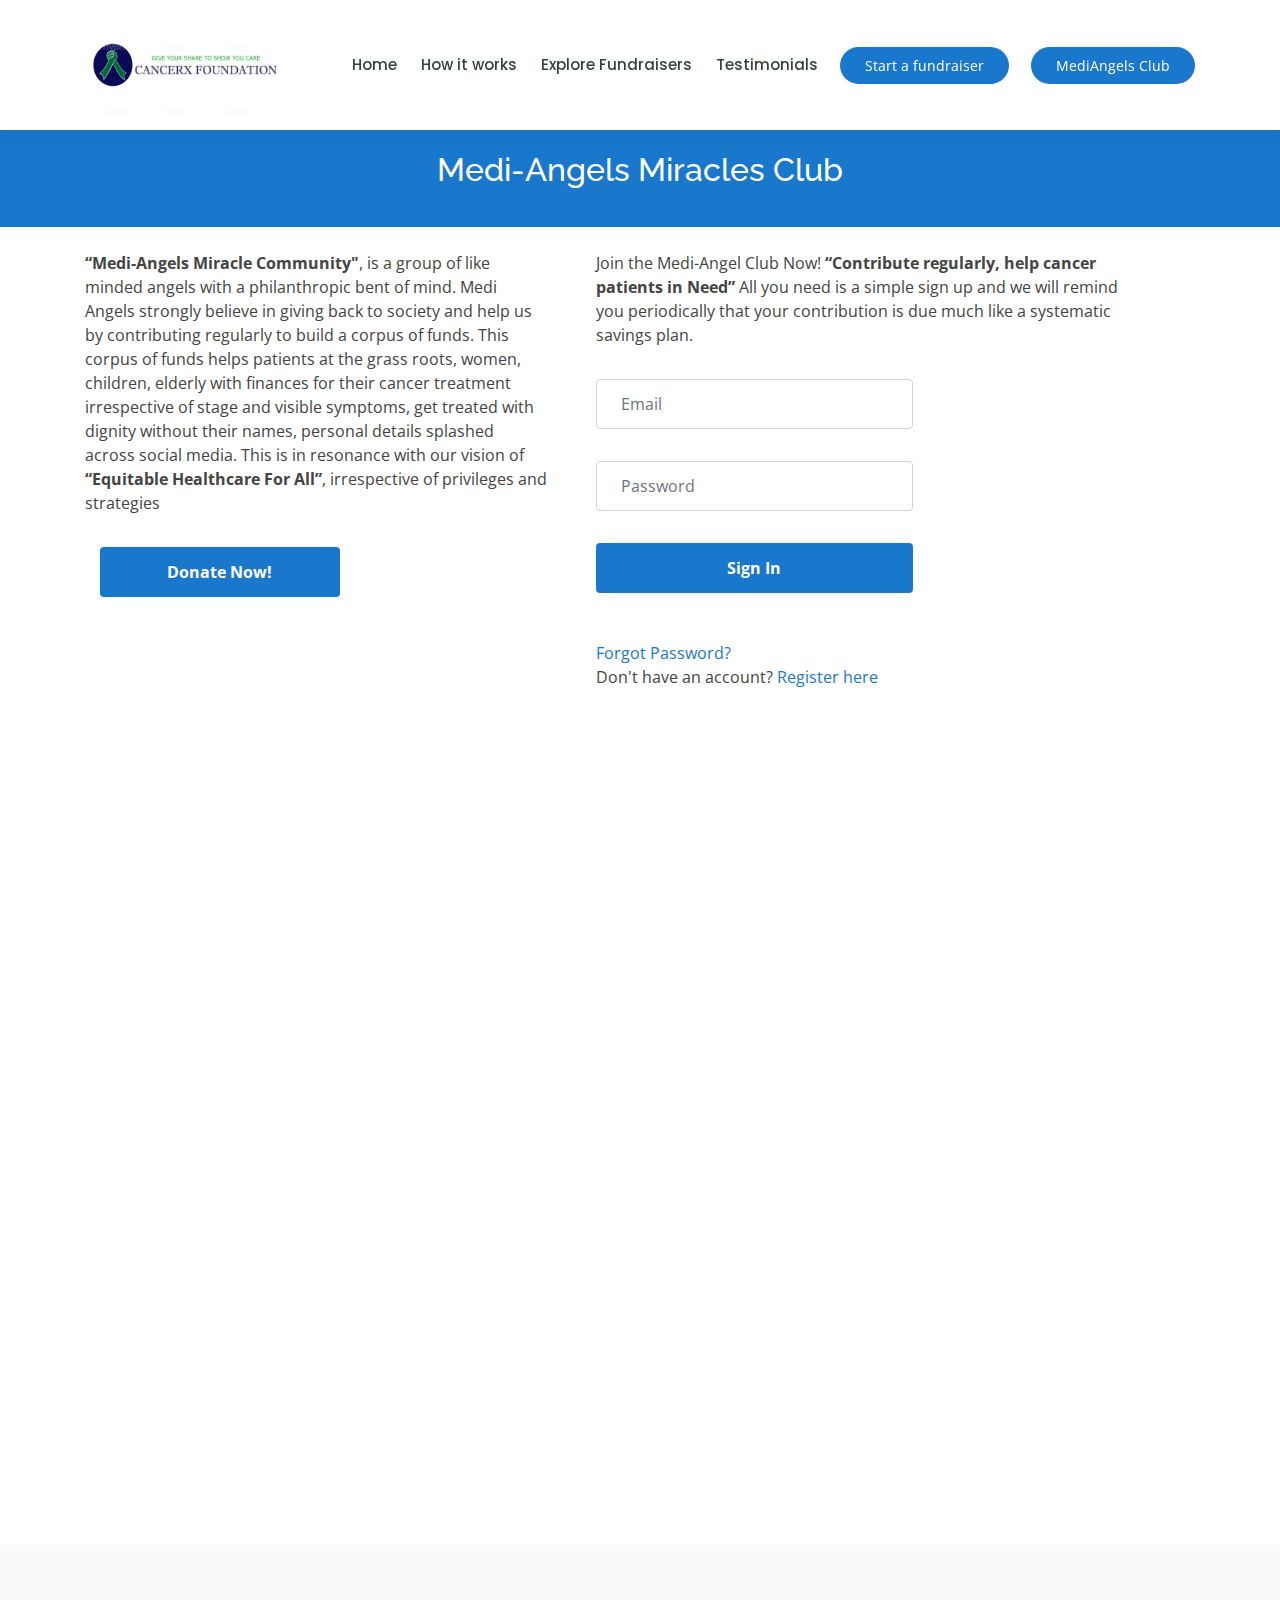
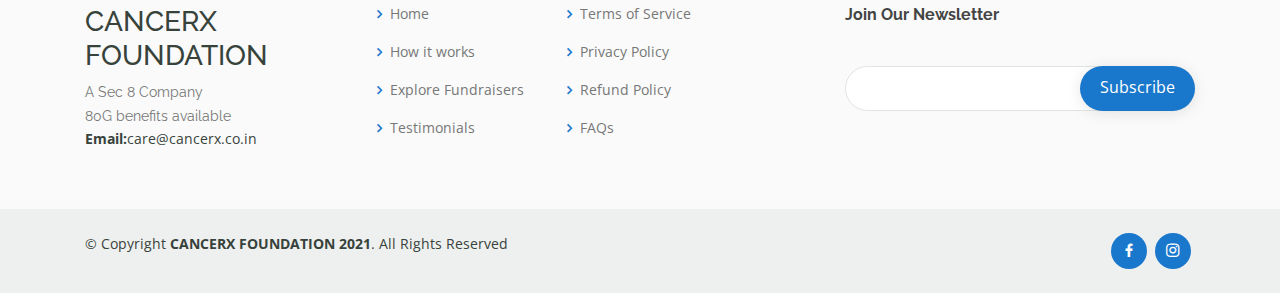
<file: mediangles.html>
<!DOCTYPE html>
<html lang="en">

<head>
  <meta charset="utf-8">
  <meta content="width=device-width, initial-scale=1.0" name="viewport">

  <title>About - Mentor Bootstrap Template</title>
  <meta content="" name="description">
  <meta content="" name="keywords">

  <!-- Favicons -->
  <link href="assets/img/favicon.png" rel="icon">
  <link href="assets/img/apple-touch-icon.png" rel="apple-touch-icon">

  <!-- Google Fonts -->
  <link href="https://fonts.googleapis.com/css?family=Open+Sans:300,300i,400,400i,600,600i,700,700i|Raleway:300,300i,400,400i,500,500i,600,600i,700,700i|Poppins:300,300i,400,400i,500,500i,600,600i,700,700i" rel="stylesheet">

  <!-- Vendor CSS Files -->
  <link href="assets/vendor/bootstrap/css/bootstrap.min.css" rel="stylesheet">
  <link href="assets/vendor/icofont/icofont.min.css" rel="stylesheet">
  <link href="assets/vendor/boxicons/css/boxicons.min.css" rel="stylesheet">
  <link href="assets/vendor/remixicon/remixicon.css" rel="stylesheet">
  <link href="assets/vendor/owl.carousel/assets/owl.carousel.min.css" rel="stylesheet">
  <link href="assets/vendor/animate.css/animate.min.css" rel="stylesheet">
  <link href="assets/vendor/aos/aos.css" rel="stylesheet">

  <!-- Template Main CSS File -->
  <link href="assets/css/style.css" rel="stylesheet">

  

  <style>
    .fo{
      padding: 0;
      margin:0;
      box-sizing: border-box;
    }
    .formrow{
      background: white;
      border-radius: 30px;
      
    }
    
    .btn1{
      border:none;
      outline: none;
      height: 50px;
      width: 100%;
      background-color:#1977cc;
      color:white;
      border-radius: 4px;
      font-weight: bold;
      }
    .btn1:hover{
        background: white;
        border: 1px solid;
        color: black;
      }
  </style>
</head>

<body>

 <!-- ======= Header ======= -->
 <header id="header" class="fixed-top">
  <div class="container d-flex align-items-center">

    <!--<h1 class="logo mr-auto"><a href="index.html">Mentor</a></h1>
     Uncomment below if you prefer to use an image logo -->
    <a href="index.html" class="navbar-brand logo mr-auto"><img src="assets/img/mod1.jpg" alt="" class="img-fluid"></a>

    <nav class="nav-menu d-none d-lg-block">
      <ul>
        <li><a href="index.html">Home</a></li>
        <li><a href="index.html#why-us">How it works</a></li>
        <li><a href="fundraisers.html">Explore Fundraisers</a></li>
        <li><a href="testimonials.html">Testimonials</a></li>
      </ul>
    </nav><!-- .nav-menu -->

    <a href="start.html" class="get-started-btn2">Start a fundraiser</a>
    <a href="mediangles.html" class="get-started-btn">MediAngels Club</a>


  </div>
</header><!-- End Header -->


  <main id="main">
    <br>
    <br>
    <!-- ======= Breadcrumbs ======= -->
    <div class="breadcrumbs" data-aos="fade-in">
      <div class="container">
        <h2>Medi-Angels Miracles Club</h2>
        <p></p>
      </div>
    </div><!-- End Breadcrumbs -->


    <!-- Sign In Form-->
    <section class="fo form my-4 mx-5">
      <div class="container">
        <div class="formrow row no-gutters">
          <div class="col-lg-5">
            <p>
              <span class="font-weight-bold">“Medi-Angels Miracle Community"</span>, is a group of like minded angels with a philanthropic bent of mind. Medi Angels strongly believe in giving back to society and help us by contributing regularly to build a corpus of funds. This corpus of funds helps patients at the grass roots, women, children, elderly with finances for their cancer treatment irrespective of stage and visible symptoms, get treated with dignity without their names, personal details splashed across social media. This is in resonance with our vision of <span class="font-weight-bold">“Equitable Healthcare For All”</span>, irrespective of privileges and strategies
            </p>
            <div class="col-lg-7">
              <button type="button" class="btn1 mt-3 mb-5">Donate Now!</button>
            </div>
            <!-- <img src="assets/img/trainers/trainer-1.jpg" alt="" class="formimage img-fluid" > -->
          </div>
          <div class="col-lg-7 px-5 ">
            
            <p>Join the Medi-Angel Club Now! <span class="font-weight-bold">“Contribute regularly, help cancer patients in Need”</span> All you need is a simple sign up and we will remind you periodically that your contribution is due much like a systematic savings plan.</p>
            <form>
              <div class="form-row">
                <div class="col-lg-7">
                  <input type="email" placeholder="Email" class="form-control my-3 p-4">
                </div>
              </div>
              <div class="form-row">
                <div class="col-lg-7">
                  <input type="password" placeholder="Password" class="form-control my-3 p-4">
                </div>
              </div>
              <div class="form-row">
                <div class="col-lg-7">
                  <button type="button" class="btn1 mt-3 mb-5">Sign In</button>
                </div>
              </div>
              <a href="#">Forgot Password?</a>
              <p>Don't have an account? <a href="medi-register.html">Register here</a></p>
            </form>
          </div>
        </div>
      </div>
    </section>


 <!-- ======= Why Us Section ======= -->
 <section id="why-us" class="why-us">
  <div class="container" data-aos="fade-up">

    <div class="row">
      <div class="col-lg-4 d-flex align-items-stretch">
        <div class="content">
          <h3>How does it work?</h3>
          <p>
            Time is the essence when cancer treatment is concerned.Treatment if not provided in time, on priority takes away the benefit of possible cure from the patient, leaving them with a poor prognosis, a poorer outcome. Medi-Angels commit regular donations on a monthly basis. This helps us to focus on our objective to ensure that we extend our help to all deserving patients without any delay in a continuous manner on a long term basis. This predictable source further assists us in mobilising funds related to our cause of providing the best treatment to the underprivileged, ensuring that no one needing and deserving help is turned back due to paucity of funds
          </p>
          <div class="text-center">
            <a href="testimonials.html" class="more-btn">Testimonials<i class="bx bx-chevron-right"></i></a>
          </div>
        </div>
      </div>
      <div class="col-lg-8 d-flex align-items-stretch" data-aos="zoom-in" data-aos-delay="100">
        <div class="icon-boxes d-flex flex-column justify-content-center">
          <div class="row">
            <div class="col-xl-4 d-flex align-items-stretch">
              <div class="icon-box mt-4 mt-xl-0">
                <div class="icon"><img src="assets/img/icons/one.png"></div>
                <!-- <h4>Step 1</h4> -->
                <p><br><span style="font-weight: bold;">Contributions</span><br><br>Medi Angels contribute and help us with a corpus of funds that help patients in need get treated. We auto email 80G receipts to our donors. Incase you don’t get a receipt please connect with us for the same.</p>
              </div>
            </div>
            <div class="col-xl-4 d-flex align-items-stretch">
              <div class="icon-box mt-4 mt-xl-0">
                <div class="icon"><img src="assets/img/icons/two.png"></div>
                
                <p><br><span style="font-weight: bold;">Utilisation</span><br><br>We check and validate genuineness of queries, disburse funds for treatment of patients as required.<br>The contribution are also utilised for vaccinations, cancer screening and health insurance for communities</p>
              </div>
            </div>
            <div class="col-xl-4 d-flex align-items-stretch">
              <div class="icon-box mt-4 mt-xl-0">
                <div class="icon"><img src="assets/img/icons/three.png"></div>
                
                <p><br><span style="font-weight: bold;">Accountability</span><br><br>At the end of the year, we share utilisation of the corpus upon request with our  medi angels</p>
                  
              </div>
            </div>
          </div>
        </div><!-- End .content-->
      </div>
    </div>

  </div>
</section><!-- End Why Us Section -->


  </main><!-- End #main -->

<!-- ======= Footer ======= -->
<footer id="footer">
  <div class="footer-top">
    <div class="container">
      <div class="row">

        <div class="col-lg-3 col-md-6 footer-contact">
          <h3>CANCERX FOUNDATION</h3>
          <p>
            <p>A Sec 8 Company <br> 80G benefits available</p>
            <strong>Email:</strong>care@cancerx.co.in<br>
          </p>
        </div>
        <div class="col-lg-2 col-md-6 footer-links">
          <ul>
            <li><i class="bx bx-chevron-right"></i> <a href="index.html">Home</a></li>
            <li><i class="bx bx-chevron-right"></i> <a href="index.html#why-us">How it works</a></li>
            <li><i class="bx bx-chevron-right"></i> <a href="fundraisers.html">Explore Fundraisers</a></li>
            <li><i class="bx bx-chevron-right"></i> <a href="testimonials.html">Testimonials</a></li>
          </ul>
        </div>

        <div class="col-lg-3 col-md-6 footer-links">
         
          <ul>
            <li><i class="bx bx-chevron-right"></i> <a href="terms.html">Terms of Service</a></li>
            <li><i class="bx bx-chevron-right"></i> <a href="privacy.html">Privacy Policy</a></li>
            <li><i class="bx bx-chevron-right"></i> <a href="refund.html">Refund Policy</a></li>
            <li><i class="bx bx-chevron-right"></i> <a href="faq.html">FAQs</a></li>
          </ul>
        </div>

        <div class="col-lg-4 col-md-6 footer-newsletter">
          <h4>Join Our Newsletter</h4>
          <form action="" method="post">
            <input type="email" name="email"><input type="submit" value="Subscribe">
          </form>
        </div>

      </div>
    </div>
  </div>

  <div class="container d-md-flex py-4">

    <div class="mr-md-auto text-center text-md-left">
      <div class="copyright">
        &copy; Copyright <strong><span>CANCERX FOUNDATION 2021</span></strong>. All Rights Reserved
      </div>
    </div>
    <div class="social-links text-center text-md-right pt-3 pt-md-0">
  
      <a href="#" class="facebook"><i class="bx bxl-facebook"></i></a>
      <a href="#" class="instagram"><i class="bx bxl-instagram"></i></a>
    
    </div>
  </div>
</footer><!-- End Footer -->
  <a href="#" class="back-to-top"><i class="bx bx-up-arrow-alt"></i></a>
  <div id="preloader"></div>

  <!-- Vendor JS Files -->
  <script src="assets/vendor/jquery/jquery.min.js"></script>
  <script src="assets/vendor/bootstrap/js/bootstrap.bundle.min.js"></script>
  <script src="assets/vendor/jquery.easing/jquery.easing.min.js"></script>
  <script src="assets/vendor/php-email-form/validate.js"></script>
  <script src="assets/vendor/waypoints/jquery.waypoints.min.js"></script>
  <script src="assets/vendor/counterup/counterup.min.js"></script>
  <script src="assets/vendor/owl.carousel/owl.carousel.min.js"></script>
  <script src="assets/vendor/aos/aos.js"></script>

  <!-- Template Main JS File -->
  <script src="assets/js/main.js"></script>

</body>

</html>
</file>
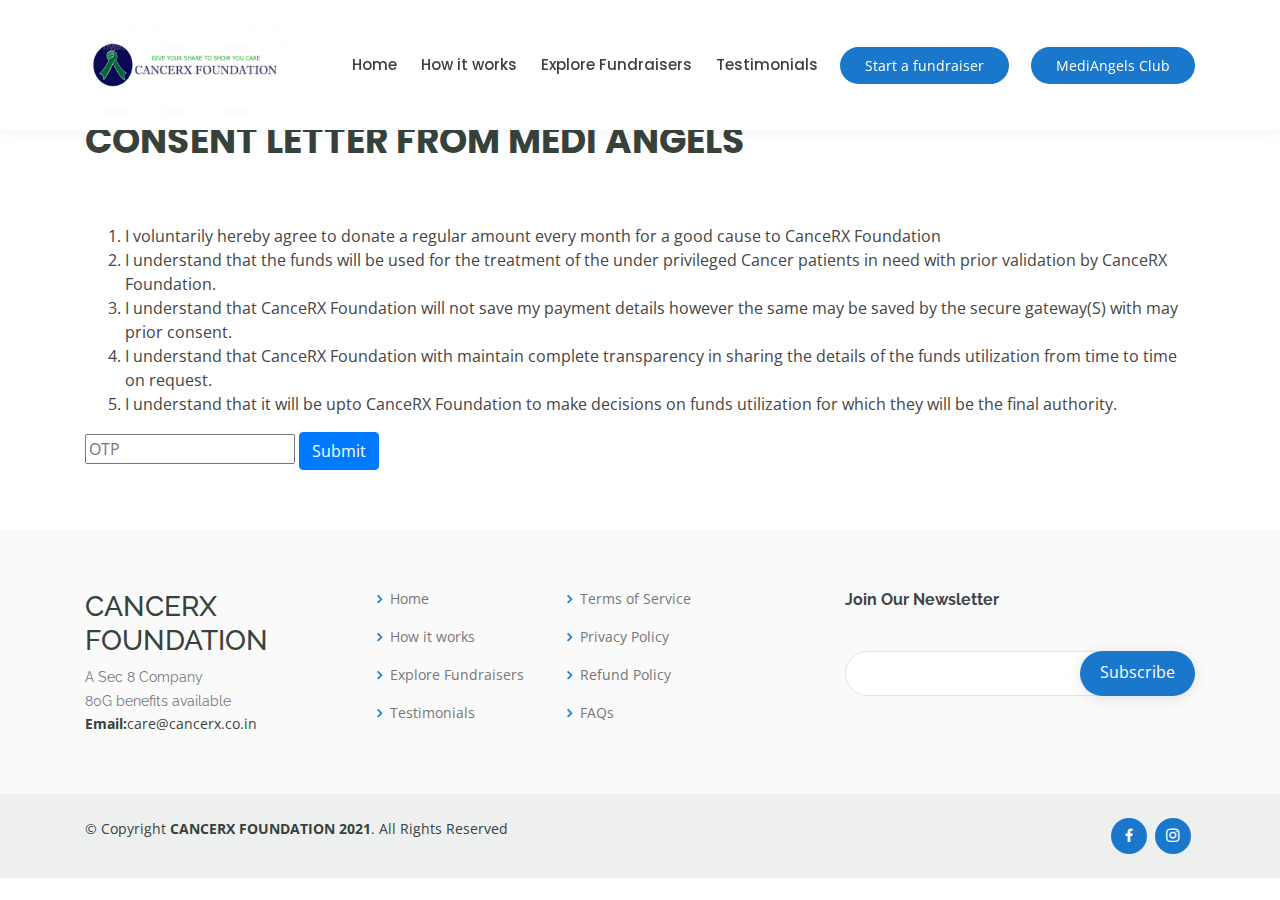
<file: mediconsent.html>
<!DOCTYPE html>
<html lang="en">

<head>
  <meta charset="utf-8">
  <meta content="width=device-width, initial-scale=1.0" name="viewport">

  <title>CancerX Foundation</title>
  <meta content="" name="description">
  <meta content="" name="keywords">

  <!-- Google Fonts -->
  <link href="https://fonts.googleapis.com/css?family=Open+Sans:300,300i,400,400i,600,600i,700,700i|Raleway:300,300i,400,400i,500,500i,600,600i,700,700i|Poppins:300,300i,400,400i,500,500i,600,600i,700,700i" rel="stylesheet">

  <!-- Vendor CSS Files -->
  <link href="assets/vendor/bootstrap/css/bootstrap.min.css" rel="stylesheet">
  <link href="assets/vendor/icofont/icofont.min.css" rel="stylesheet">
  <link href="assets/vendor/boxicons/css/boxicons.min.css" rel="stylesheet">
  <link href="assets/vendor/remixicon/remixicon.css" rel="stylesheet">
  <link href="assets/vendor/owl.carousel/assets/owl.carousel.min.css" rel="stylesheet">
  <link href="assets/vendor/animate.css/animate.min.css" rel="stylesheet">
  <link href="assets/vendor/aos/aos.css" rel="stylesheet">

  <!-- Template Main CSS File -->
  <link href="assets/css/style.css" rel="stylesheet">

  <link rel="stylesheet" href="https://pro.fontawesome.com/releases/v5.10.0/css/all.css" integrity="sha384-AYmEC3Yw5cVb3ZcuHtOA93w35dYTsvhLPVnYs9eStHfGJvOvKxVfELGroGkvsg+p" crossorigin="anonymous"/>


</head>

<body>

 <!-- ======= Header ======= -->
 <header id="header" class="fixed-top">
  <div class="container d-flex align-items-center">

    <!--<h1 class="logo mr-auto"><a href="index.html">Mentor</a></h1>
     Uncomment below if you prefer to use an image logo -->
    <a href="index.html" class="navbar-brand logo mr-auto"><img src="assets/img/mod1.jpg" alt="" class="img-fluid"></a>

    <nav class="nav-menu d-none d-lg-block">
      <ul>
        <li><a href="index.html">Home</a></li>
        <li><a href="index.html#why-us">How it works</a></li>
        <li><a href="fundraisers.html">Explore Fundraisers</a></li>
        <li><a href="testimonials.html">Testimonials</a></li>
      </ul>
    </nav><!-- .nav-menu -->

    <a href="start.html" class="get-started-btn2">Start a fundraiser</a>
    <a href="mediangles.html" class="get-started-btn">MediAngels Club</a>


  </div>
</header><!-- End Header -->


  <main id="main">
    <section>
        <div class="container">
            <div class="section-title">
                <p><br>CONSENT LETTER FROM MEDI ANGELS</p>
            </div>
            <p>
            <ol>
              <li>
                I voluntarily hereby agree to donate a regular amount every month for a good cause to CanceRX Foundation
              </li>
              <li>
                I understand that the funds will be used for the treatment of the under privileged  Cancer patients in need with prior validation by CanceRX Foundation.
              </li>
              <li>
                I understand that CanceRX Foundation will not save my payment details however the same may be saved by the secure gateway(S) with may prior consent.
              </li>
              <li>
                I understand that CanceRX Foundation with maintain complete transparency in sharing the details of the funds utilization from time to time on request.
              </li>
              <li>
                I understand that it will be upto CanceRX Foundation to make decisions on funds utilization for which they will be the final authority.
              </li>
              
            </ol>
            </p>
            <input type="text" placeholder="OTP">
            <button type="submit" class="btn btn-primary">Submit</button>
        </div>   
    </section>
  </main><!-- End #main -->

<!-- ======= Footer ======= -->
<footer id="footer">
  <div class="footer-top">
    <div class="container">
      <div class="row">

        <div class="col-lg-3 col-md-6 footer-contact">
          <h3>CANCERX FOUNDATION</h3>
          <p>
            <p>A Sec 8 Company <br> 80G benefits available</p>
            <strong>Email:</strong>care@cancerx.co.in<br>
          </p>
        </div>
        <div class="col-lg-2 col-md-6 footer-links">
          <ul>
            <li><i class="bx bx-chevron-right"></i> <a href="index.html">Home</a></li>
            <li><i class="bx bx-chevron-right"></i> <a href="index.html#why-us">How it works</a></li>
            <li><i class="bx bx-chevron-right"></i> <a href="fundraisers.html">Explore Fundraisers</a></li>
            <li><i class="bx bx-chevron-right"></i> <a href="testimonials.html">Testimonials</a></li>
          </ul>
        </div>

        <div class="col-lg-3 col-md-6 footer-links">
         
          <ul>
            <li><i class="bx bx-chevron-right"></i> <a href="terms.html">Terms of Service</a></li>
            <li><i class="bx bx-chevron-right"></i> <a href="privacy.html">Privacy Policy</a></li>
            <li><i class="bx bx-chevron-right"></i> <a href="refund.html">Refund Policy</a></li>
            <li><i class="bx bx-chevron-right"></i> <a href="faq.html">FAQs</a></li>
          </ul>
        </div>

        <div class="col-lg-4 col-md-6 footer-newsletter">
          <h4>Join Our Newsletter</h4>
          <form action="" method="post">
            <input type="email" name="email"><input type="submit" value="Subscribe">
          </form>
        </div>

      </div>
    </div>
  </div>

  <div class="container d-md-flex py-4">

    <div class="mr-md-auto text-center text-md-left">
      <div class="copyright">
        &copy; Copyright <strong><span>CANCERX FOUNDATION 2021</span></strong>. All Rights Reserved
      </div>
    </div>
    <div class="social-links text-center text-md-right pt-3 pt-md-0">
  
      <a href="#" class="facebook"><i class="bx bxl-facebook"></i></a>
      <a href="#" class="instagram"><i class="bx bxl-instagram"></i></a>
    
    </div>
  </div>
</footer><!-- End Footer -->
  <a href="#" class="back-to-top"><i class="bx bx-up-arrow-alt"></i></a>
  <div id="preloader"></div>

  <!-- Vendor JS Files -->
  <script src="assets/vendor/jquery/jquery.min.js"></script>
  <script src="assets/vendor/bootstrap/js/bootstrap.bundle.min.js"></script>
  <script src="assets/vendor/jquery.easing/jquery.easing.min.js"></script>
  <script src="assets/vendor/php-email-form/validate.js"></script>
  <script src="assets/vendor/waypoints/jquery.waypoints.min.js"></script>
  <script src="assets/vendor/counterup/counterup.min.js"></script>
  <script src="assets/vendor/owl.carousel/owl.carousel.min.js"></script>
  <script src="assets/vendor/aos/aos.js"></script>

  <!-- Template Main JS File -->
  <script src="assets/js/main.js"></script>

</body>

</html>
</file>
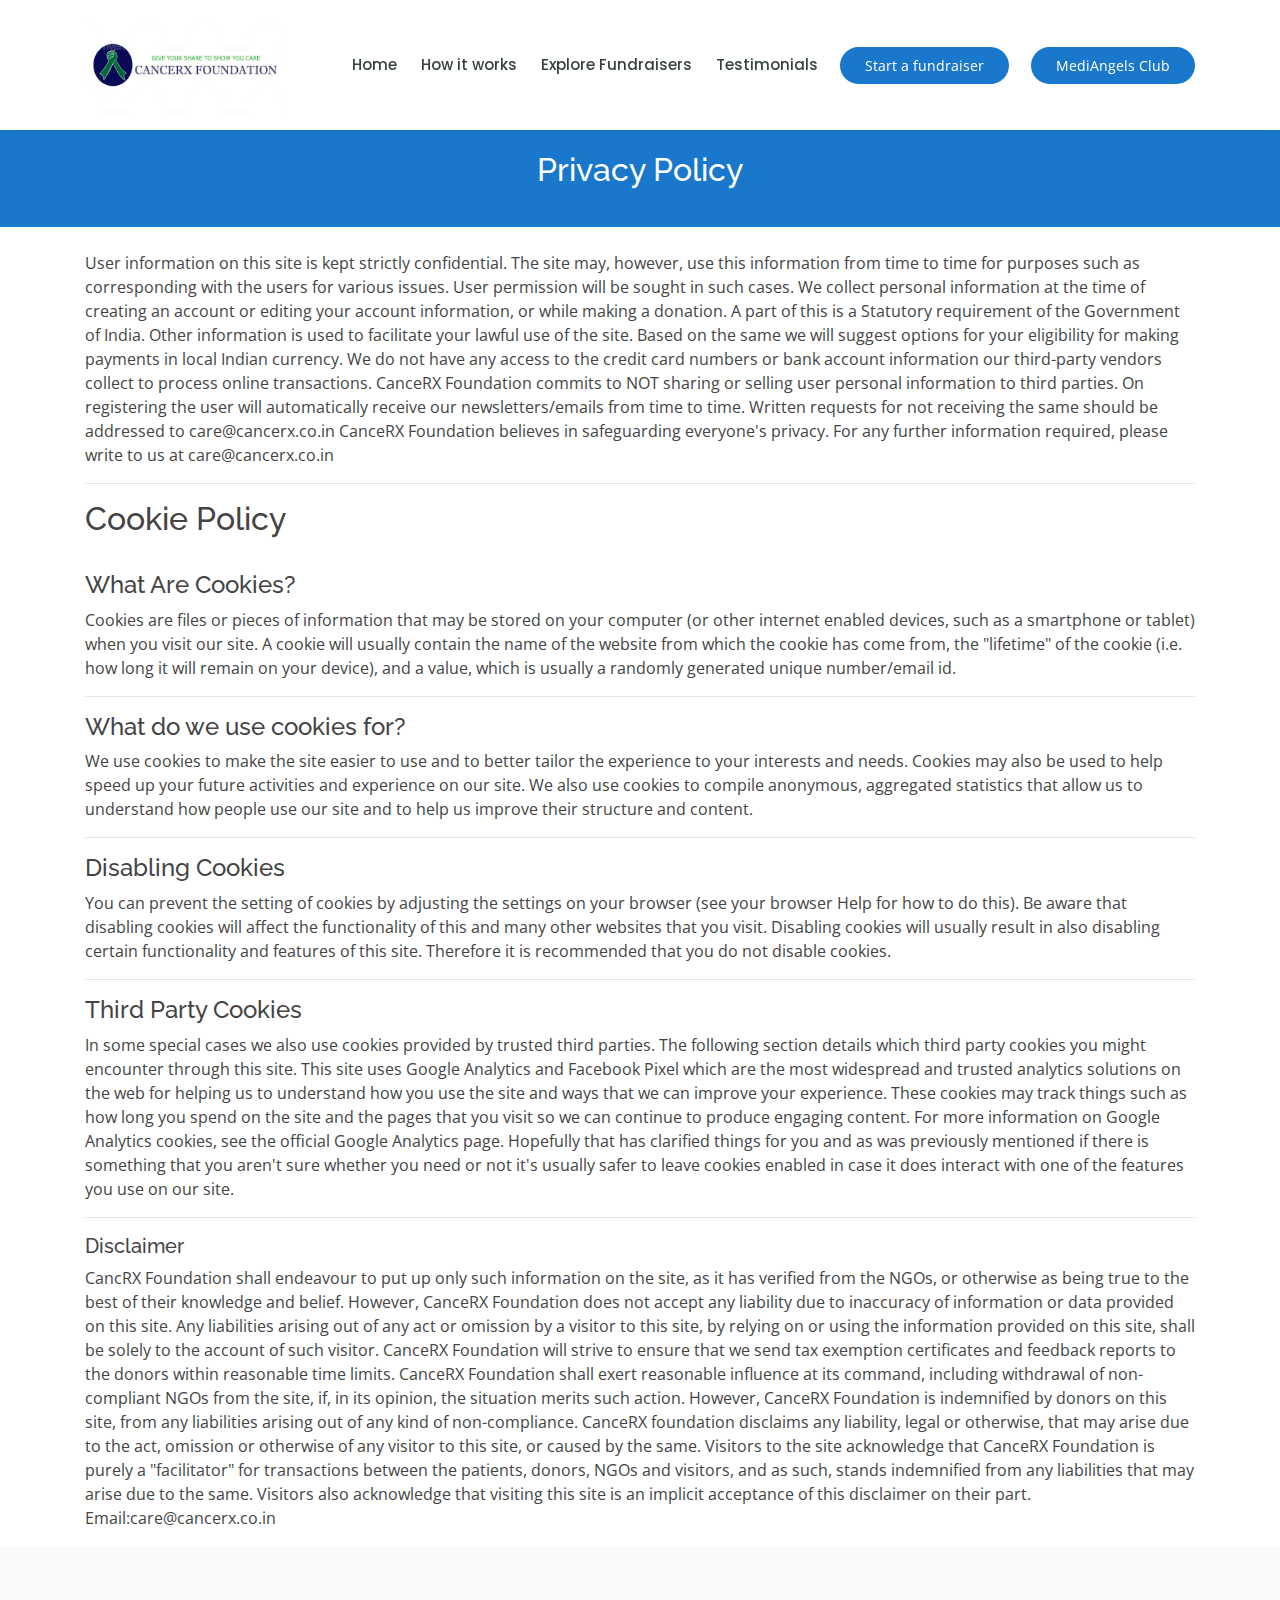
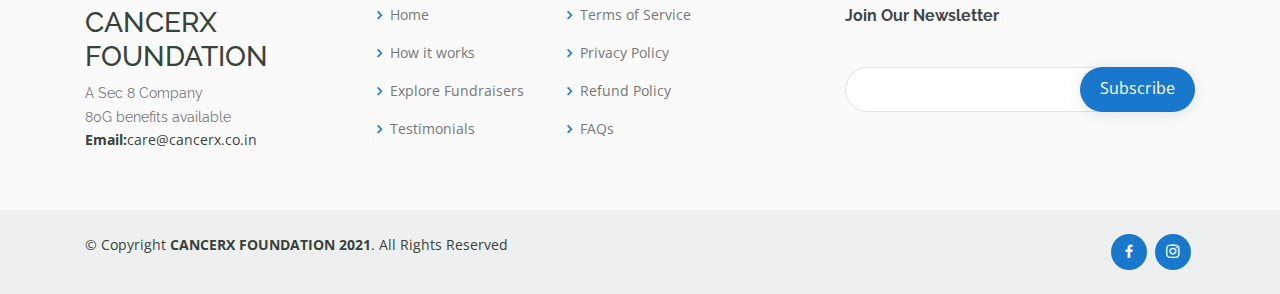
<file: privacy.html>
<!DOCTYPE html>
<html lang="en">

<head>
  <meta charset="utf-8">
  <meta content="width=device-width, initial-scale=1.0" name="viewport">

  <title>CancerX Foundation</title>
  <meta content="" name="description">
  <meta content="" name="keywords">

  <!-- Google Fonts -->
  <link href="https://fonts.googleapis.com/css?family=Open+Sans:300,300i,400,400i,600,600i,700,700i|Raleway:300,300i,400,400i,500,500i,600,600i,700,700i|Poppins:300,300i,400,400i,500,500i,600,600i,700,700i" rel="stylesheet">

  <!-- Vendor CSS Files -->
  <link href="assets/vendor/bootstrap/css/bootstrap.min.css" rel="stylesheet">
  <link href="assets/vendor/icofont/icofont.min.css" rel="stylesheet">
  <link href="assets/vendor/boxicons/css/boxicons.min.css" rel="stylesheet">
  <link href="assets/vendor/remixicon/remixicon.css" rel="stylesheet">
  <link href="assets/vendor/owl.carousel/assets/owl.carousel.min.css" rel="stylesheet">
  <link href="assets/vendor/animate.css/animate.min.css" rel="stylesheet">
  <link href="assets/vendor/aos/aos.css" rel="stylesheet">

  <!-- Template Main CSS File -->
  <link href="assets/css/style.css" rel="stylesheet">

  <link rel="stylesheet" href="https://pro.fontawesome.com/releases/v5.10.0/css/all.css" integrity="sha384-AYmEC3Yw5cVb3ZcuHtOA93w35dYTsvhLPVnYs9eStHfGJvOvKxVfELGroGkvsg+p" crossorigin="anonymous"/>


</head>

<body>

 <!-- ======= Header ======= -->
 <header id="header" class="fixed-top">
  <div class="container d-flex align-items-center">

    <!--<h1 class="logo mr-auto"><a href="index.html">Mentor</a></h1>
     Uncomment below if you prefer to use an image logo -->
    <a href="index.html" class="navbar-brand logo mr-auto"><img src="assets/img/mod1.jpg" alt="" class="img-fluid"></a>

    <nav class="nav-menu d-none d-lg-block">
      <ul>
        <li><a href="index.html">Home</a></li>
        <li><a href="index.html#why-us">How it works</a></li>
        <li><a href="fundraisers.html">Explore Fundraisers</a></li>
        <li><a href="testimonials.html">Testimonials</a></li>
      </ul>
    </nav><!-- .nav-menu -->

    <a href="start.html" class="get-started-btn2">Start a fundraiser</a>
    <a href="mediangles.html" class="get-started-btn">MediAngels Club</a>


  </div>
</header><!-- End Header -->


  <main id="main">
      <!-- ======= Breadcrumbs ======= -->
      <br>
      <br>
    <div class="breadcrumbs">
        <div class="container">
          <h2>Privacy Policy</h2>
          </div>
      </div><!-- End Breadcrumbs -->
      <div class="container">
        <p>
          <br>
          User information on this site is kept strictly confidential. The site may, however, use this information from time to time for purposes such as corresponding with the users for various issues. User permission will be sought in such cases.
          We collect personal information at the time of creating an account or editing your account information, or while making a donation. A part of this is a Statutory requirement of the Government of India. Other information is used to facilitate your lawful use of the site. Based on the same we will suggest options for your eligibility for making payments in local Indian currency.
           We do not have any access to the credit card numbers or bank account information our third-party vendors collect to process online transactions.
          CanceRX Foundation commits to NOT sharing or selling user personal information to third parties.
          On registering the user will automatically receive our newsletters/emails from time to time.
          Written requests for not receiving the same should be addressed to <a>care@cancerx.co.in</a>
          CanceRX Foundation believes in safeguarding everyone's privacy.
           
          For any further information required, please write to us at <a>care@cancerx.co.in</a>
          
          <hr>
  
          <h2>Cookie Policy</h2><br>
          <h4>What Are Cookies?</h4>
          Cookies are files or pieces of information that may be stored on your computer (or other internet enabled devices, such as a smartphone or tablet) when you visit our site. A cookie will usually contain the name of the website from which the cookie has come from, the "lifetime" of the cookie (i.e. how long it will remain on your device), and a value, which is usually a randomly generated unique number/email id.
          <hr>
          <h4>What do we use cookies for?</h4>
          We use cookies to make the site easier to use and to better tailor the experience to your interests and needs. Cookies may also be used to help speed up your future activities and experience on our site. We also use cookies to compile anonymous, aggregated statistics that allow us to understand how people use our site and to help us improve their structure and content.
          <hr>
          <h4>Disabling Cookies</h4>
          You can prevent the setting of cookies by adjusting the settings on your browser (see your browser Help for how to do this). Be aware that disabling cookies will affect the functionality of this and many other websites that you visit. Disabling cookies will usually result in also disabling certain functionality and features of this site. Therefore it is recommended that you do not disable cookies.
          
          <hr>
          <h4>Third Party Cookies</h4>
          In some special cases we also use cookies provided by trusted third parties. The following section details which third party cookies you might encounter through this site.
          This site uses Google Analytics and Facebook Pixel which are the most widespread and trusted analytics solutions on the web for helping us to understand how you use the site and ways that we can improve your experience. These cookies may track things such as how long you spend on the site and the pages that you visit so we can continue to produce engaging content.
For more information on Google Analytics cookies, see the official Google Analytics page.
Hopefully that has clarified things for you and as was previously mentioned if there is something that you aren't sure whether you need or not it's usually safer to leave cookies enabled in case it does interact with one of the features you use on our site. 
          <hr>

          <h5>Disclaimer</h5>
          CancRX Foundation shall endeavour to put up only such information on the site, as it has verified from the NGOs, or otherwise as being true to the best of their knowledge and belief. However, CanceRX Foundation does not accept any liability due to inaccuracy of information or data provided on this site. Any liabilities arising out of any act or omission by a visitor to this site, by relying on or using the information provided on this site, shall be solely to the account of such visitor.
CanceRX Foundation will strive to ensure that we send tax exemption certificates and feedback reports to the donors within reasonable time limits. CanceRX Foundation shall exert reasonable influence at its command, including withdrawal of non-compliant NGOs from the site, if, in its opinion, the situation merits such action. However, CanceRX Foundation is indemnified by donors on this site, from any liabilities arising out of any kind of non-compliance.
CanceRX foundation disclaims any liability, legal or otherwise, that may arise due to the act, omission or otherwise of any visitor to this site, or caused by the same. Visitors to the site acknowledge that CanceRX Foundation is purely a "facilitator" for transactions between the patients, donors, NGOs and visitors, and as such, stands indemnified from any liabilities that may arise due to the same.
Visitors also acknowledge that visiting this site is an implicit acceptance of this disclaimer on their part.
Email:care@cancerx.co.in
        </p>
      </div>
  </main><!-- End #main -->

    <!-- ======= Footer ======= -->
  <footer id="footer">
    <div class="footer-top">
      <div class="container">
        <div class="row">

          <div class="col-lg-3 col-md-6 footer-contact">
            <h3>CANCERX FOUNDATION</h3>
            <p>
              <p>A Sec 8 Company <br> 80G benefits available</p>
              <strong>Email:</strong>care@cancerx.co.in<br>
            </p>
          </div>
          <div class="col-lg-2 col-md-6 footer-links">
            <ul>
              <li><i class="bx bx-chevron-right"></i> <a href="index.html">Home</a></li>
              <li><i class="bx bx-chevron-right"></i> <a href="index.html#why-us">How it works</a></li>
              <li><i class="bx bx-chevron-right"></i> <a href="fundraisers.html">Explore Fundraisers</a></li>
              <li><i class="bx bx-chevron-right"></i> <a href="testimonials.html">Testimonials</a></li>
            </ul>
          </div>

          <div class="col-lg-3 col-md-6 footer-links">
           
            <ul>
              <li><i class="bx bx-chevron-right"></i> <a href="terms.html">Terms of Service</a></li>
              <li><i class="bx bx-chevron-right"></i> <a href="privacy.html">Privacy Policy</a></li>
              <li><i class="bx bx-chevron-right"></i> <a href="refund.html">Refund Policy</a></li>
              <li><i class="bx bx-chevron-right"></i> <a href="faq.html">FAQs</a></li>
            </ul>
          </div>

          <div class="col-lg-4 col-md-6 footer-newsletter">
            <h4>Join Our Newsletter</h4>
            <form action="" method="post">
              <input type="email" name="email"><input type="submit" value="Subscribe">
            </form>
          </div>

        </div>
      </div>
    </div>

    <div class="container d-md-flex py-4">

      <div class="mr-md-auto text-center text-md-left">
        <div class="copyright">
          &copy; Copyright <strong><span>CANCERX FOUNDATION 2021</span></strong>. All Rights Reserved
        </div>
      </div>
      <div class="social-links text-center text-md-right pt-3 pt-md-0">
    
        <a href="#" class="facebook"><i class="bx bxl-facebook"></i></a>
        <a href="#" class="instagram"><i class="bx bxl-instagram"></i></a>
      
      </div>
    </div>
  </footer><!-- End Footer -->

  <a href="#" class="back-to-top"><i class="bx bx-up-arrow-alt"></i></a>
  <div id="preloader"></div>

  <!-- Vendor JS Files -->
  <script src="assets/vendor/jquery/jquery.min.js"></script>
  <script src="assets/vendor/bootstrap/js/bootstrap.bundle.min.js"></script>
  <script src="assets/vendor/jquery.easing/jquery.easing.min.js"></script>
  <script src="assets/vendor/php-email-form/validate.js"></script>
  <script src="assets/vendor/waypoints/jquery.waypoints.min.js"></script>
  <script src="assets/vendor/counterup/counterup.min.js"></script>
  <script src="assets/vendor/owl.carousel/owl.carousel.min.js"></script>
  <script src="assets/vendor/aos/aos.js"></script>

  <!-- Template Main JS File -->
  <script src="assets/js/main.js"></script>

</body>

</html>
</file>
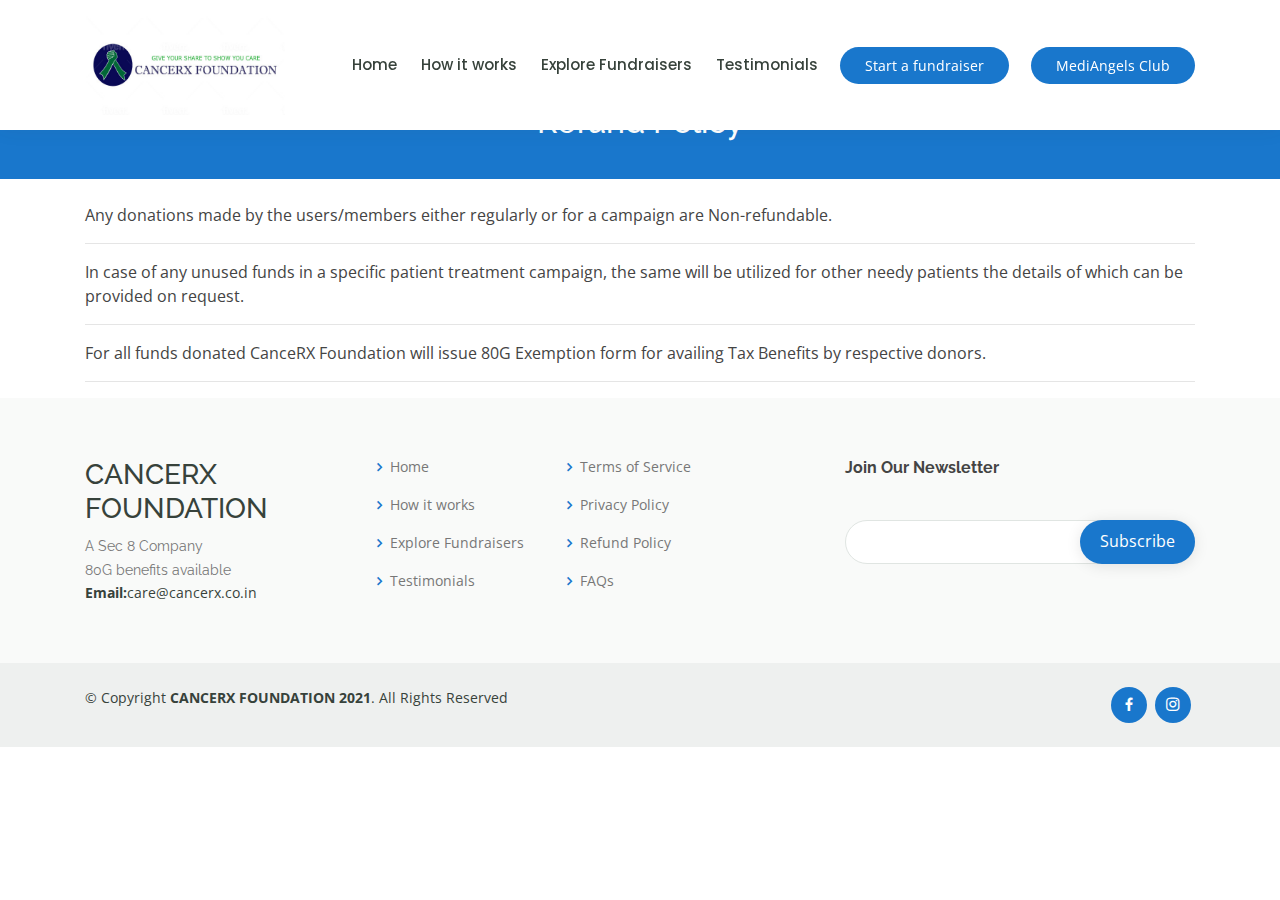
<file: refund.html>
<!DOCTYPE html>
<html lang="en">

<head>
  <meta charset="utf-8">
  <meta content="width=device-width, initial-scale=1.0" name="viewport">

  <title>CancerX Foundation</title>
  <meta content="" name="description">
  <meta content="" name="keywords">

  <!-- Google Fonts -->
  <link href="https://fonts.googleapis.com/css?family=Open+Sans:300,300i,400,400i,600,600i,700,700i|Raleway:300,300i,400,400i,500,500i,600,600i,700,700i|Poppins:300,300i,400,400i,500,500i,600,600i,700,700i" rel="stylesheet">

  <!-- Vendor CSS Files -->
  <link href="assets/vendor/bootstrap/css/bootstrap.min.css" rel="stylesheet">
  <link href="assets/vendor/icofont/icofont.min.css" rel="stylesheet">
  <link href="assets/vendor/boxicons/css/boxicons.min.css" rel="stylesheet">
  <link href="assets/vendor/remixicon/remixicon.css" rel="stylesheet">
  <link href="assets/vendor/owl.carousel/assets/owl.carousel.min.css" rel="stylesheet">
  <link href="assets/vendor/animate.css/animate.min.css" rel="stylesheet">
  <link href="assets/vendor/aos/aos.css" rel="stylesheet">

  <!-- Template Main CSS File -->
  <link href="assets/css/style.css" rel="stylesheet">

  <link rel="stylesheet" href="https://pro.fontawesome.com/releases/v5.10.0/css/all.css" integrity="sha384-AYmEC3Yw5cVb3ZcuHtOA93w35dYTsvhLPVnYs9eStHfGJvOvKxVfELGroGkvsg+p" crossorigin="anonymous"/>


</head>

<body>

 <!-- ======= Header ======= -->
 <header id="header" class="fixed-top">
  <div class="container d-flex align-items-center">

    <!--<h1 class="logo mr-auto"><a href="index.html">Mentor</a></h1>
     Uncomment below if you prefer to use an image logo -->
    <a href="index.html" class="navbar-brand logo mr-auto"><img src="assets/img/mod1.jpg" alt="" class="img-fluid"></a>

    <nav class="nav-menu d-none d-lg-block">
      <ul>
        <li><a href="index.html">Home</a></li>
        <li><a href="index.html#why-us">How it works</a></li>
        <li><a href="fundraisers.html">Explore Fundraisers</a></li>
        <li><a href="testimonials.html">Testimonials</a></li>
      </ul>
    </nav><!-- .nav-menu -->

    <a href="start.html" class="get-started-btn2">Start a fundraiser</a>
    <a href="mediangles.html" class="get-started-btn">MediAngels Club</a>


  </div>
</header><!-- End Header -->



  <main id="main">
          <!-- ======= Breadcrumbs ======= -->
    <div class="breadcrumbs">
        <div class="container">
          <h2>Refund Policy</h2>
          </div>
      </div><!-- End Breadcrumbs -->
      <div class="container">
        <p>
          <br>
          Any donations made by the users/members either regularly or for a campaign are Non-refundable. <br><hr>
          In case of any unused funds in a specific patient treatment campaign, the same will be utilized for other needy patients the details of which can be provided on request. <br><hr>
          For all funds donated CanceRX Foundation will issue 80G Exemption form for availing Tax Benefits by respective donors. <br><hr>
        </p>
      </div>
  </main><!-- End #main -->

<!-- ======= Footer ======= -->
<footer id="footer">
  <div class="footer-top">
    <div class="container">
      <div class="row">

        <div class="col-lg-3 col-md-6 footer-contact">
          <h3>CANCERX FOUNDATION</h3>
          <p>
            <p>A Sec 8 Company <br> 80G benefits available</p>
            <strong>Email:</strong>care@cancerx.co.in<br>
          </p>
        </div>
        <div class="col-lg-2 col-md-6 footer-links">
          <ul>
            <li><i class="bx bx-chevron-right"></i> <a href="index.html">Home</a></li>
            <li><i class="bx bx-chevron-right"></i> <a href="index.html#why-us">How it works</a></li>
            <li><i class="bx bx-chevron-right"></i> <a href="fundraisers.html">Explore Fundraisers</a></li>
            <li><i class="bx bx-chevron-right"></i> <a href="testimonials.html">Testimonials</a></li>
          </ul>
        </div>

        <div class="col-lg-3 col-md-6 footer-links">
         
          <ul>
            <li><i class="bx bx-chevron-right"></i> <a href="terms.html">Terms of Service</a></li>
            <li><i class="bx bx-chevron-right"></i> <a href="privacy.html">Privacy Policy</a></li>
            <li><i class="bx bx-chevron-right"></i> <a href="refund.html">Refund Policy</a></li>
            <li><i class="bx bx-chevron-right"></i> <a href="faq.html">FAQs</a></li>
          </ul>
        </div>

        <div class="col-lg-4 col-md-6 footer-newsletter">
          <h4>Join Our Newsletter</h4>
          <form action="" method="post">
            <input type="email" name="email"><input type="submit" value="Subscribe">
          </form>
        </div>

      </div>
    </div>
  </div>

  <div class="container d-md-flex py-4">

    <div class="mr-md-auto text-center text-md-left">
      <div class="copyright">
        &copy; Copyright <strong><span>CANCERX FOUNDATION 2021</span></strong>. All Rights Reserved
      </div>
    </div>
    <div class="social-links text-center text-md-right pt-3 pt-md-0">
  
      <a href="#" class="facebook"><i class="bx bxl-facebook"></i></a>
      <a href="#" class="instagram"><i class="bx bxl-instagram"></i></a>
    
    </div>
  </div>
</footer><!-- End Footer -->

  <a href="#" class="back-to-top"><i class="bx bx-up-arrow-alt"></i></a>
  <div id="preloader"></div>

  <!-- Vendor JS Files -->
  <script src="assets/vendor/jquery/jquery.min.js"></script>
  <script src="assets/vendor/bootstrap/js/bootstrap.bundle.min.js"></script>
  <script src="assets/vendor/jquery.easing/jquery.easing.min.js"></script>
  <script src="assets/vendor/php-email-form/validate.js"></script>
  <script src="assets/vendor/waypoints/jquery.waypoints.min.js"></script>
  <script src="assets/vendor/counterup/counterup.min.js"></script>
  <script src="assets/vendor/owl.carousel/owl.carousel.min.js"></script>
  <script src="assets/vendor/aos/aos.js"></script>

  <!-- Template Main JS File -->
  <script src="assets/js/main.js"></script>

</body>

</html>
</file>
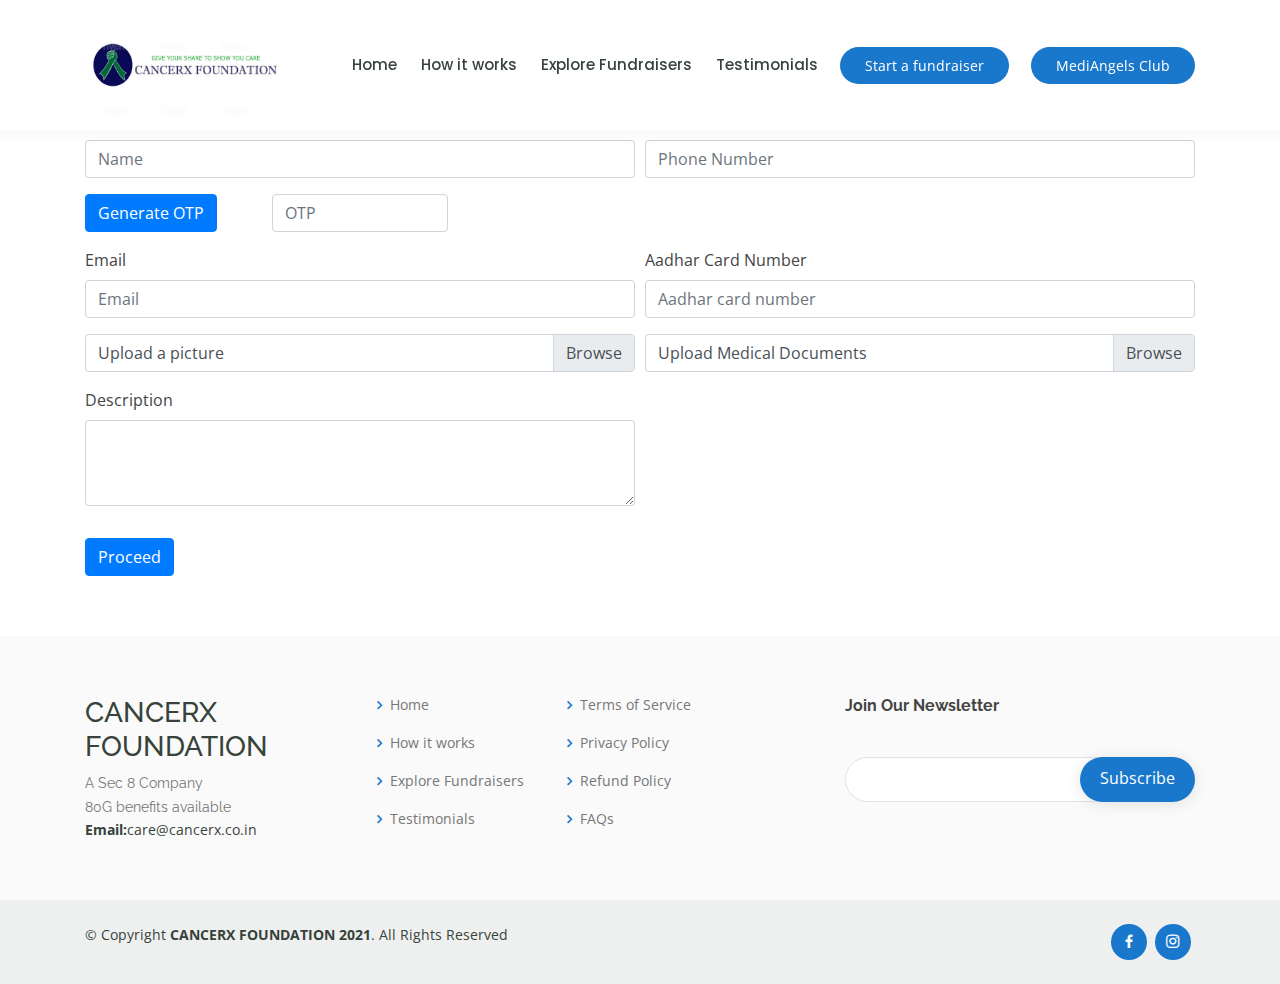
<file: start.html>
<!DOCTYPE html>
<html lang="en">

<head>
  <meta charset="utf-8">
  <meta content="width=device-width, initial-scale=1.0" name="viewport">

  <title>CancerX Foundation</title>
  <meta content="" name="description">
  <meta content="" name="keywords">

  <!-- Google Fonts -->
  <link href="https://fonts.googleapis.com/css?family=Open+Sans:300,300i,400,400i,600,600i,700,700i|Raleway:300,300i,400,400i,500,500i,600,600i,700,700i|Poppins:300,300i,400,400i,500,500i,600,600i,700,700i" rel="stylesheet">

  <!-- Vendor CSS Files -->
  <link href="assets/vendor/bootstrap/css/bootstrap.min.css" rel="stylesheet">
  <link href="assets/vendor/icofont/icofont.min.css" rel="stylesheet">
  <link href="assets/vendor/boxicons/css/boxicons.min.css" rel="stylesheet">
  <link href="assets/vendor/remixicon/remixicon.css" rel="stylesheet">
  <link href="assets/vendor/owl.carousel/assets/owl.carousel.min.css" rel="stylesheet">
  <link href="assets/vendor/animate.css/animate.min.css" rel="stylesheet">
  <link href="assets/vendor/aos/aos.css" rel="stylesheet">

  <!-- Template Main CSS File -->
  <link href="assets/css/style.css" rel="stylesheet">

  <link rel="stylesheet" href="https://pro.fontawesome.com/releases/v5.10.0/css/all.css" integrity="sha384-AYmEC3Yw5cVb3ZcuHtOA93w35dYTsvhLPVnYs9eStHfGJvOvKxVfELGroGkvsg+p" crossorigin="anonymous"/>


</head>

<body>

 <!-- ======= Header ======= -->
 <header id="header" class="fixed-top">
  <div class="container d-flex align-items-center">

    <!--<h1 class="logo mr-auto"><a href="index.html">Mentor</a></h1>
     Uncomment below if you prefer to use an image logo -->
    <a href="index.html" class="navbar-brand logo mr-auto"><img src="assets/img/mod1.jpg" alt="" class="img-fluid"></a>

    <nav class="nav-menu d-none d-lg-block">
      <ul>
        <li><a href="index.html">Home</a></li>
        <li><a href="index.html#why-us">How it works</a></li>
        <li><a href="fundraisers.html">Explore Fundraisers</a></li>
        <li><a href="testimonials.html">Testimonials</a></li>
      </ul>
    </nav><!-- .nav-menu -->

    <a href="start.html" class="get-started-btn2">Start a fundraiser</a>
    <a href="mediangles.html" class="get-started-btn">MediAngels Club</a>


  </div>
</header><!-- End Header -->



  <main id="">
    <section id="">
        <div class="container">
          <form>
              <br>
              <br>
            <div class="form-row">
              <div class="form-group col-md-6">
                <label for="inputName">Name</label>
                <input type="text" class="form-control" id="name" placeholder="Name">
              </div>
              <div class="form-group col-md-6">
                <label for="phone">Phone Number</label>
                <input type="phone" class="form-control" id="phone" placeholder="Phone Number">
              </div>
            </div>
            <div class="form-row">
              <div class="form-group col-md-2">
                <a href="#" role="button" class="btn btn-primary">Generate OTP</a>
              </div>
              <div class="form-group col-md-2">
                <input type="phone" class="form-control" id="otp" placeholder="OTP">
              </div>
            </div>
            <div class="form-row">
              <div class="form-group col-md-6">
                <label for="inputName">Email</label>
                <input type="email" class="form-control" id="email" placeholder="Email">
              </div>
              <div class="form-group col-md-6">
                <label for="phone">Aadhar Card Number</label>
                <input type="phone" class="form-control" id="aadhar" placeholder="Aadhar card number">
              </div>
            </div>
            <div class="form-row">
              <div class="form-group col-md-6">
                <div class="custom-file">
                  <input type="file" class="custom-file-input" id="customFile">
                  <label class="custom-file-label" for="customFile">Upload a picture</label>
                </div>
              </div>
              <div class="form-group col-md-6">
                <div class="custom-file">
                  <input type="file" class="custom-file-input" id="customFile">
                  <label class="custom-file-label" for="customFile">Upload Medical Documents</label>
                </div>
              </div>
            
            </div>
            <div class="form-row">
              <div class="form-group col-md-6">
                <label for="description">Description</label>
                <textarea class="form-control" id="description" rows="3"></textarea>
              </div>
            </div>
            
            <div class="form-group">
            </div>
            <a  href = "consent.html" role = "button" class="btn btn-primary" onclick="autofill()">Proceed</a>
          </form>
        </div>
      </section>
      
  </main><!-- End #main -->

<!-- ======= Footer ======= -->
<footer id="footer">
  <div class="footer-top">
    <div class="container">
      <div class="row">

        <div class="col-lg-3 col-md-6 footer-contact">
          <h3>CANCERX FOUNDATION</h3>
          <p>
            <p>A Sec 8 Company <br> 80G benefits available</p>
            <strong>Email:</strong>care@cancerx.co.in<br>
          </p>
        </div>
        <div class="col-lg-2 col-md-6 footer-links">
          <ul>
            <li><i class="bx bx-chevron-right"></i> <a href="index.html">Home</a></li>
            <li><i class="bx bx-chevron-right"></i> <a href="index.html#why-us">How it works</a></li>
            <li><i class="bx bx-chevron-right"></i> <a href="fundraisers.html">Explore Fundraisers</a></li>
            <li><i class="bx bx-chevron-right"></i> <a href="testimonials.html">Testimonials</a></li>
          </ul>
        </div>

        <div class="col-lg-3 col-md-6 footer-links">
         
          <ul>
            <li><i class="bx bx-chevron-right"></i> <a href="terms.html">Terms of Service</a></li>
            <li><i class="bx bx-chevron-right"></i> <a href="privacy.html">Privacy Policy</a></li>
            <li><i class="bx bx-chevron-right"></i> <a href="refund.html">Refund Policy</a></li>
            <li><i class="bx bx-chevron-right"></i> <a href="faq.html">FAQs</a></li>
          </ul>
        </div>

        <div class="col-lg-4 col-md-6 footer-newsletter">
          <h4>Join Our Newsletter</h4>
          <form action="" method="post">
            <input type="email" name="email"><input type="submit" value="Subscribe">
          </form>
        </div>

      </div>
    </div>
  </div>

  <div class="container d-md-flex py-4">

    <div class="mr-md-auto text-center text-md-left">
      <div class="copyright">
        &copy; Copyright <strong><span>CANCERX FOUNDATION 2021</span></strong>. All Rights Reserved
      </div>
    </div>
    <div class="social-links text-center text-md-right pt-3 pt-md-0">
  
      <a href="#" class="facebook"><i class="bx bxl-facebook"></i></a>
      <a href="#" class="instagram"><i class="bx bxl-instagram"></i></a>
    
    </div>
  </div>
</footer><!-- End Footer -->

  <a href="#" class="back-to-top"><i class="bx bx-up-arrow-alt"></i></a>
  <div id="preloader"></div>

  <!-- Vendor JS Files -->
  <script src="assets/vendor/jquery/jquery.min.js"></script>
  <script src="assets/vendor/bootstrap/js/bootstrap.bundle.min.js"></script>
  <script src="assets/vendor/jquery.easing/jquery.easing.min.js"></script>
  <script src="assets/vendor/php-email-form/validate.js"></script>
  <script src="assets/vendor/waypoints/jquery.waypoints.min.js"></script>
  <script src="assets/vendor/counterup/counterup.min.js"></script>
  <script src="assets/vendor/owl.carousel/owl.carousel.min.js"></script>
  <script src="assets/vendor/aos/aos.js"></script>

  <!-- Template Main JS File -->
  <script src="assets/js/main.js"></script>

</body>

</html>
</file>
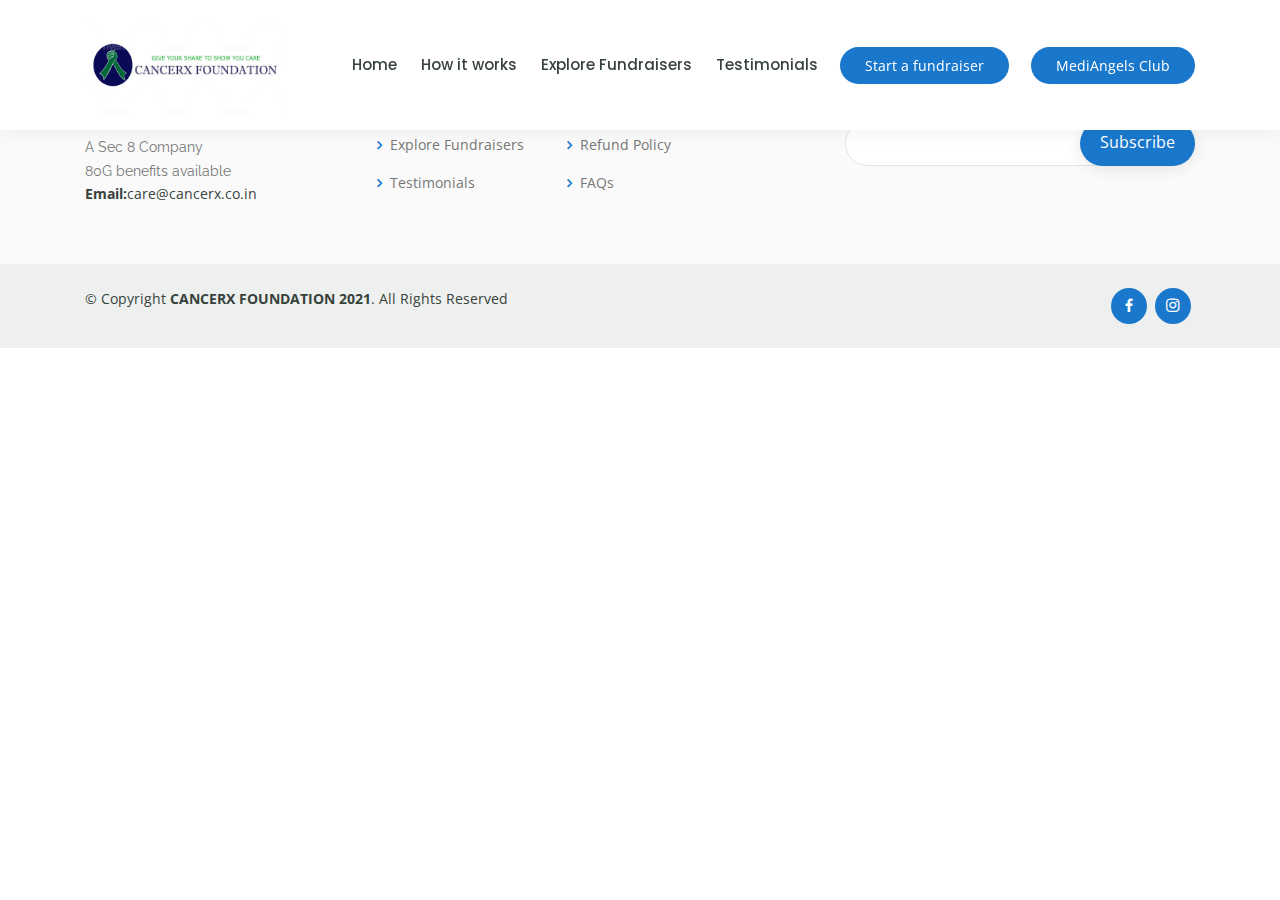
<file: template.html>
<!DOCTYPE html>
<html lang="en">

<head>
  <meta charset="utf-8">
  <meta content="width=device-width, initial-scale=1.0" name="viewport">

  <title>CancerX Foundation</title>
  <meta content="" name="description">
  <meta content="" name="keywords">

  <!-- Google Fonts -->
  <link href="https://fonts.googleapis.com/css?family=Open+Sans:300,300i,400,400i,600,600i,700,700i|Raleway:300,300i,400,400i,500,500i,600,600i,700,700i|Poppins:300,300i,400,400i,500,500i,600,600i,700,700i" rel="stylesheet">

  <!-- Vendor CSS Files -->
  <link href="assets/vendor/bootstrap/css/bootstrap.min.css" rel="stylesheet">
  <link href="assets/vendor/icofont/icofont.min.css" rel="stylesheet">
  <link href="assets/vendor/boxicons/css/boxicons.min.css" rel="stylesheet">
  <link href="assets/vendor/remixicon/remixicon.css" rel="stylesheet">
  <link href="assets/vendor/owl.carousel/assets/owl.carousel.min.css" rel="stylesheet">
  <link href="assets/vendor/animate.css/animate.min.css" rel="stylesheet">
  <link href="assets/vendor/aos/aos.css" rel="stylesheet">

  <!-- Template Main CSS File -->
  <link href="assets/css/style.css" rel="stylesheet">

  <link rel="stylesheet" href="https://pro.fontawesome.com/releases/v5.10.0/css/all.css" integrity="sha384-AYmEC3Yw5cVb3ZcuHtOA93w35dYTsvhLPVnYs9eStHfGJvOvKxVfELGroGkvsg+p" crossorigin="anonymous"/>


</head>

<body>

  <!-- ======= Header ======= -->
 <header id="header" class="fixed-top">
  <div class="container d-flex align-items-center">

    <!--<h1 class="logo mr-auto"><a href="index.html">Mentor</a></h1>
     Uncomment below if you prefer to use an image logo -->
    <a href="index.html" class="navbar-brand logo mr-auto"><img src="assets/img/mod1.jpg" alt="" class="img-fluid"></a>

    <nav class="nav-menu d-none d-lg-block">
      <ul>
        <li><a href="index.html">Home</a></li>
        <li><a href="index.html#why-us">How it works</a></li>
        <li><a href="fundraisers.html">Explore Fundraisers</a></li>
        <li><a href="testimonials.html">Testimonials</a></li>
      </ul>
    </nav><!-- .nav-menu -->

    <a href="start.html" class="get-started-btn2">Start a fundraiser</a>
    <a href="mediangles.html" class="get-started-btn">MediAngels Club</a>


  </div>
</header><!-- End Header -->

  <main id="main">
  </main><!-- End #main -->

  <!-- ======= Footer ======= -->
  <footer id="footer">
    <div class="footer-top">
      <div class="container">
        <div class="row">

          <div class="col-lg-3 col-md-6 footer-contact">
            <h3>CANCERX FOUNDATION</h3>
            <p>
              <p>A Sec 8 Company <br> 80G benefits available</p>
              <strong>Email:</strong>care@cancerx.co.in<br>
            </p>
          </div>
          <div class="col-lg-2 col-md-6 footer-links">
            <ul>
              <li><i class="bx bx-chevron-right"></i> <a href="index.html">Home</a></li>
              <li><i class="bx bx-chevron-right"></i> <a href="index.html#why-us">How it works</a></li>
              <li><i class="bx bx-chevron-right"></i> <a href="fundraisers.html">Explore Fundraisers</a></li>
              <li><i class="bx bx-chevron-right"></i> <a href="testimonials.html">Testimonials</a></li>
            </ul>
          </div>

          <div class="col-lg-3 col-md-6 footer-links">
           
            <ul>
              <li><i class="bx bx-chevron-right"></i> <a href="terms.html">Terms of Service</a></li>
              <li><i class="bx bx-chevron-right"></i> <a href="privacy.html">Privacy Policy</a></li>
              <li><i class="bx bx-chevron-right"></i> <a href="refund.html">Refund Policy</a></li>
              <li><i class="bx bx-chevron-right"></i> <a href="faq.html">FAQs</a></li>
            </ul>
          </div>

          <div class="col-lg-4 col-md-6 footer-newsletter">
            <h4>Join Our Newsletter</h4>
            <form action="" method="post">
              <input type="email" name="email"><input type="submit" value="Subscribe">
            </form>
          </div>

        </div>
      </div>
    </div>

    <div class="container d-md-flex py-4">

      <div class="mr-md-auto text-center text-md-left">
        <div class="copyright">
          &copy; Copyright <strong><span>CANCERX FOUNDATION 2021</span></strong>. All Rights Reserved
        </div>
      </div>
      <div class="social-links text-center text-md-right pt-3 pt-md-0">
    
        <a href="#" class="facebook"><i class="bx bxl-facebook"></i></a>
        <a href="#" class="instagram"><i class="bx bxl-instagram"></i></a>
      
      </div>
    </div>
  </footer><!-- End Footer -->

  <a href="#" class="back-to-top"><i class="bx bx-up-arrow-alt"></i></a>
  <div id="preloader"></div>

  <!-- Vendor JS Files -->
  <script src="assets/vendor/jquery/jquery.min.js"></script>
  <script src="assets/vendor/bootstrap/js/bootstrap.bundle.min.js"></script>
  <script src="assets/vendor/jquery.easing/jquery.easing.min.js"></script>
  <script src="assets/vendor/php-email-form/validate.js"></script>
  <script src="assets/vendor/waypoints/jquery.waypoints.min.js"></script>
  <script src="assets/vendor/counterup/counterup.min.js"></script>
  <script src="assets/vendor/owl.carousel/owl.carousel.min.js"></script>
  <script src="assets/vendor/aos/aos.js"></script>

  <!-- Template Main JS File -->
  <script src="assets/js/main.js"></script>

</body>

</html>
</file>
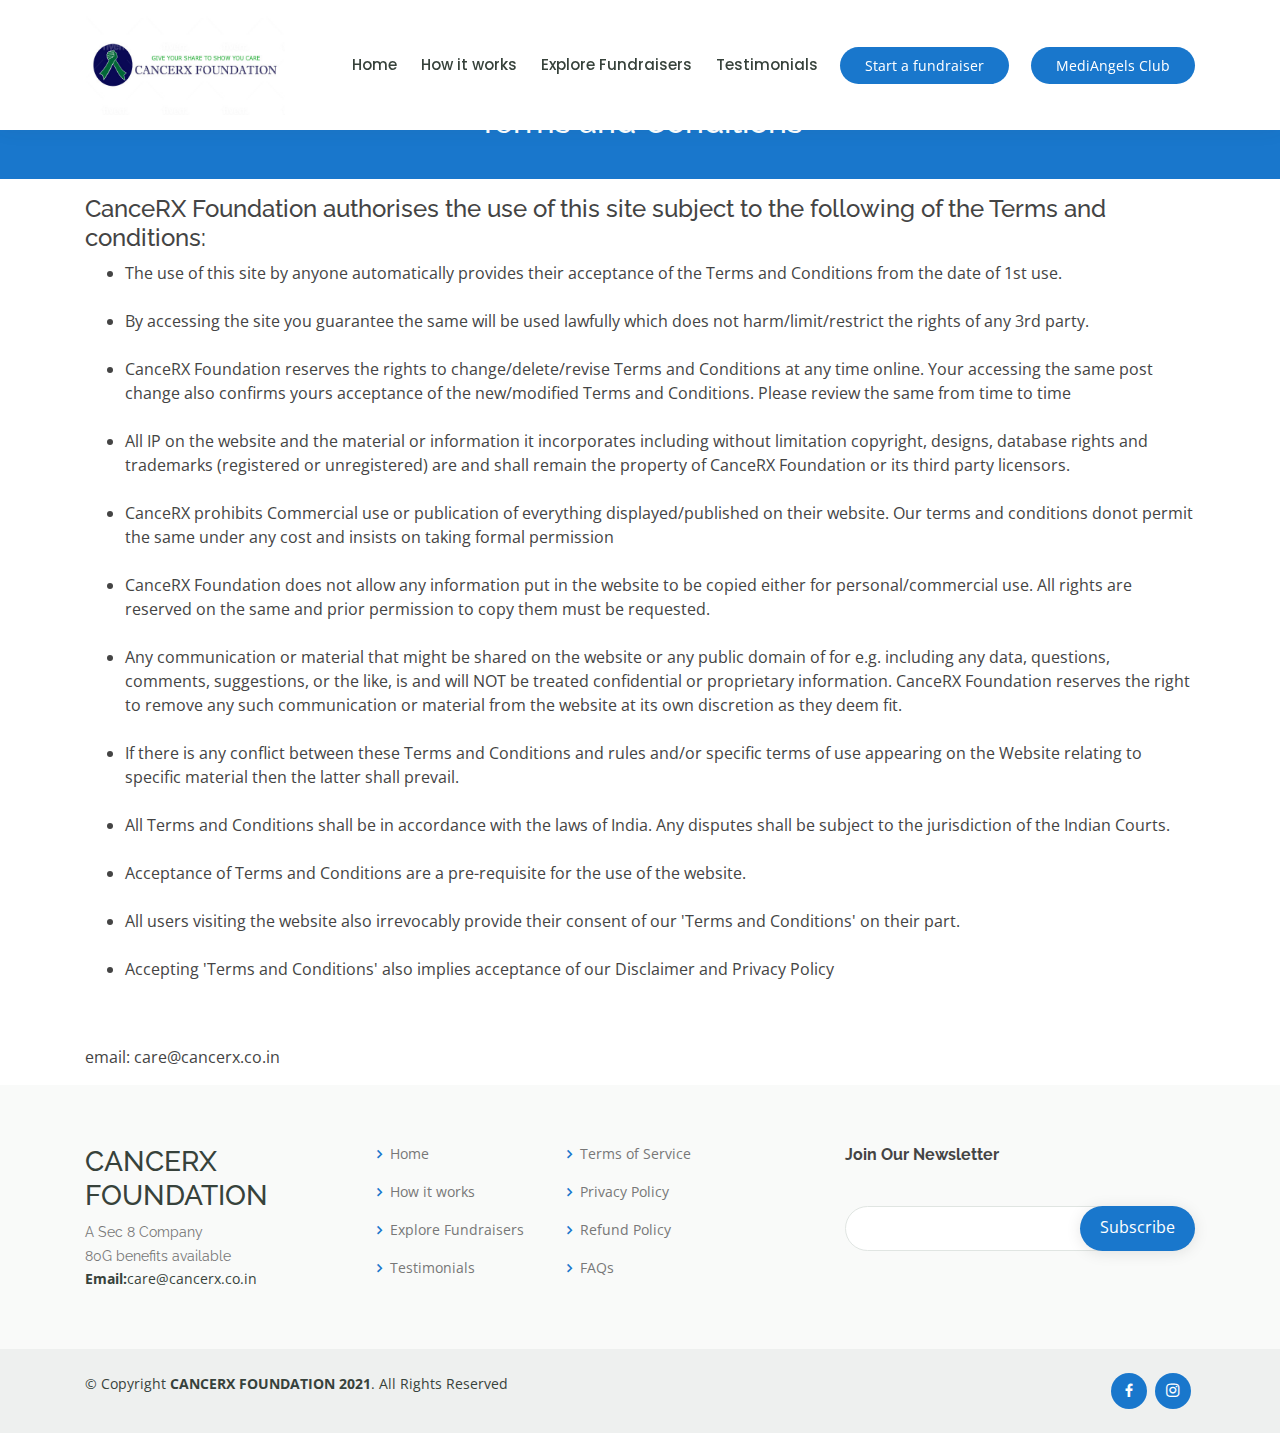
<file: terms.html>
<!DOCTYPE html>
<html lang="en">

<head>
  <meta charset="utf-8">
  <meta content="width=device-width, initial-scale=1.0" name="viewport">

  <title>CancerX Foundation</title>
  <meta content="" name="description">
  <meta content="" name="keywords">

  <!-- Google Fonts -->
  <link href="https://fonts.googleapis.com/css?family=Open+Sans:300,300i,400,400i,600,600i,700,700i|Raleway:300,300i,400,400i,500,500i,600,600i,700,700i|Poppins:300,300i,400,400i,500,500i,600,600i,700,700i" rel="stylesheet">

  <!-- Vendor CSS Files -->
  <link href="assets/vendor/bootstrap/css/bootstrap.min.css" rel="stylesheet">
  <link href="assets/vendor/icofont/icofont.min.css" rel="stylesheet">
  <link href="assets/vendor/boxicons/css/boxicons.min.css" rel="stylesheet">
  <link href="assets/vendor/remixicon/remixicon.css" rel="stylesheet">
  <link href="assets/vendor/owl.carousel/assets/owl.carousel.min.css" rel="stylesheet">
  <link href="assets/vendor/animate.css/animate.min.css" rel="stylesheet">
  <link href="assets/vendor/aos/aos.css" rel="stylesheet">

  <!-- Template Main CSS File -->
  <link href="assets/css/style.css" rel="stylesheet">

  <link rel="stylesheet" href="https://pro.fontawesome.com/releases/v5.10.0/css/all.css" integrity="sha384-AYmEC3Yw5cVb3ZcuHtOA93w35dYTsvhLPVnYs9eStHfGJvOvKxVfELGroGkvsg+p" crossorigin="anonymous"/>


</head>

<body>

<!-- ======= Header ======= -->
<header id="header" class="fixed-top">
  <div class="container d-flex align-items-center">

    <!--<h1 class="logo mr-auto"><a href="index.html">Mentor</a></h1>
     Uncomment below if you prefer to use an image logo -->
    <a href="index.html" class="navbar-brand logo mr-auto"><img src="assets/img/mod1.jpg" alt="" class="img-fluid"></a>

    <nav class="nav-menu d-none d-lg-block">
      <ul>
        <li><a href="index.html">Home</a></li>
        <li><a href="index.html#why-us">How it works</a></li>
        <li><a href="fundraisers.html">Explore Fundraisers</a></li>
        <li><a href="testimonials.html">Testimonials</a></li>
      </ul>
    </nav><!-- .nav-menu -->

    <a href="start.html" class="get-started-btn2">Start a fundraiser</a>
    <a href="mediangles.html" class="get-started-btn">MediAngels Club</a>


  </div>
</header><!-- End Header -->



  <main id="main">
          <!-- ======= Breadcrumbs ======= -->
    <div class="breadcrumbs">
        <div class="container">
          <h2>Terms and Conditions</h2>
          </div>
      </div><!-- End Breadcrumbs -->
      <div class="container">
        <p>
          <h4>CanceRX Foundation authorises the use of this site subject to the following of the Terms and conditions:</h4>
          <ul>
            <li>The use of this site by anyone automatically provides their acceptance of the Terms and Conditions from the date of 1st use.</li><br>
            <li>By accessing the site you guarantee the same will be used lawfully which does not harm/limit/restrict the rights of any 3rd party.</li><br>
            <li>CanceRX Foundation reserves the rights to change/delete/revise Terms and Conditions at any time online. Your accessing the same post change also confirms yours acceptance of the new/modified Terms and Conditions. Please review the same from time to time</li><br>
            <li>All IP on the website and the material or information it incorporates including without limitation copyright, designs, database rights and trademarks (registered or unregistered) are and shall remain the property of CanceRX  Foundation or its third party licensors.</li><br>
            <li>CanceRX prohibits Commercial use or publication of everything displayed/published on their website. Our terms and conditions donot permit the same under any cost and insists on taking formal permission</li><br>
            <li>CanceRX Foundation does not allow any information put in the website to be copied either for personal/commercial use.  All rights are reserved on the same and prior permission to copy them must be requested. </li><br>
            <li>Any communication or material that might be shared on the website or any public domain of for e.g. including any data, questions, comments, suggestions, or the like, is and will NOT be treated confidential or proprietary information. CanceRX Foundation reserves the right to remove any such communication or material from the website at its own discretion as they deem fit.</li><br>
            <li>If there is any conflict between these Terms and Conditions and rules and/or specific terms of use appearing on the Website relating to specific material then the latter shall prevail.</li><br>
            <li>All Terms and Conditions shall be in accordance with the laws of India. Any disputes shall be subject to the jurisdiction of the Indian Courts.</li><br>
            <li>Acceptance of Terms and Conditions are a pre-requisite for the use of the website.</li><br>
            <li>All users visiting the website also irrevocably provide  their consent of our 'Terms and Conditions' on their part.</li><br>
            <li>Accepting 'Terms and Conditions' also implies acceptance of our Disclaimer and Privacy Policy</li><br>
          </ul><br>
          email: <a>care@cancerx.co.in</a>
        </p>
      </div>
      
  </main><!-- End #main -->

   <!-- ======= Footer ======= -->
  <footer id="footer">
    <div class="footer-top">
      <div class="container">
        <div class="row">

          <div class="col-lg-3 col-md-6 footer-contact">
            <h3>CANCERX FOUNDATION</h3>
            <p>
              <p>A Sec 8 Company <br> 80G benefits available</p>
              <strong>Email:</strong>care@cancerx.co.in<br>
            </p>
          </div>
          <div class="col-lg-2 col-md-6 footer-links">
            <ul>
              <li><i class="bx bx-chevron-right"></i> <a href="index.html">Home</a></li>
              <li><i class="bx bx-chevron-right"></i> <a href="index.html#why-us">How it works</a></li>
              <li><i class="bx bx-chevron-right"></i> <a href="fundraisers.html">Explore Fundraisers</a></li>
              <li><i class="bx bx-chevron-right"></i> <a href="testimonials.html">Testimonials</a></li>
            </ul>
          </div>

          <div class="col-lg-3 col-md-6 footer-links">
           
            <ul>
              <li><i class="bx bx-chevron-right"></i> <a href="terms.html">Terms of Service</a></li>
              <li><i class="bx bx-chevron-right"></i> <a href="privacy.html">Privacy Policy</a></li>
              <li><i class="bx bx-chevron-right"></i> <a href="refund.html">Refund Policy</a></li>
              <li><i class="bx bx-chevron-right"></i> <a href="faq.html">FAQs</a></li>
            </ul>
          </div>

          <div class="col-lg-4 col-md-6 footer-newsletter">
            <h4>Join Our Newsletter</h4>
            <form action="" method="post">
              <input type="email" name="email"><input type="submit" value="Subscribe">
            </form>
          </div>

        </div>
      </div>
    </div>

    <div class="container d-md-flex py-4">

      <div class="mr-md-auto text-center text-md-left">
        <div class="copyright">
          &copy; Copyright <strong><span>CANCERX FOUNDATION 2021</span></strong>. All Rights Reserved
        </div>
      </div>
      <div class="social-links text-center text-md-right pt-3 pt-md-0">
    
        <a href="#" class="facebook"><i class="bx bxl-facebook"></i></a>
        <a href="#" class="instagram"><i class="bx bxl-instagram"></i></a>
      
      </div>
    </div>
  </footer><!-- End Footer -->

  <a href="#" class="back-to-top"><i class="bx bx-up-arrow-alt"></i></a>
  <div id="preloader"></div>

  <!-- Vendor JS Files -->
  <script src="assets/vendor/jquery/jquery.min.js"></script>
  <script src="assets/vendor/bootstrap/js/bootstrap.bundle.min.js"></script>
  <script src="assets/vendor/jquery.easing/jquery.easing.min.js"></script>
  <script src="assets/vendor/php-email-form/validate.js"></script>
  <script src="assets/vendor/waypoints/jquery.waypoints.min.js"></script>
  <script src="assets/vendor/counterup/counterup.min.js"></script>
  <script src="assets/vendor/owl.carousel/owl.carousel.min.js"></script>
  <script src="assets/vendor/aos/aos.js"></script>

  <!-- Template Main JS File -->
  <script src="assets/js/main.js"></script>

</body>

</html>
</file>
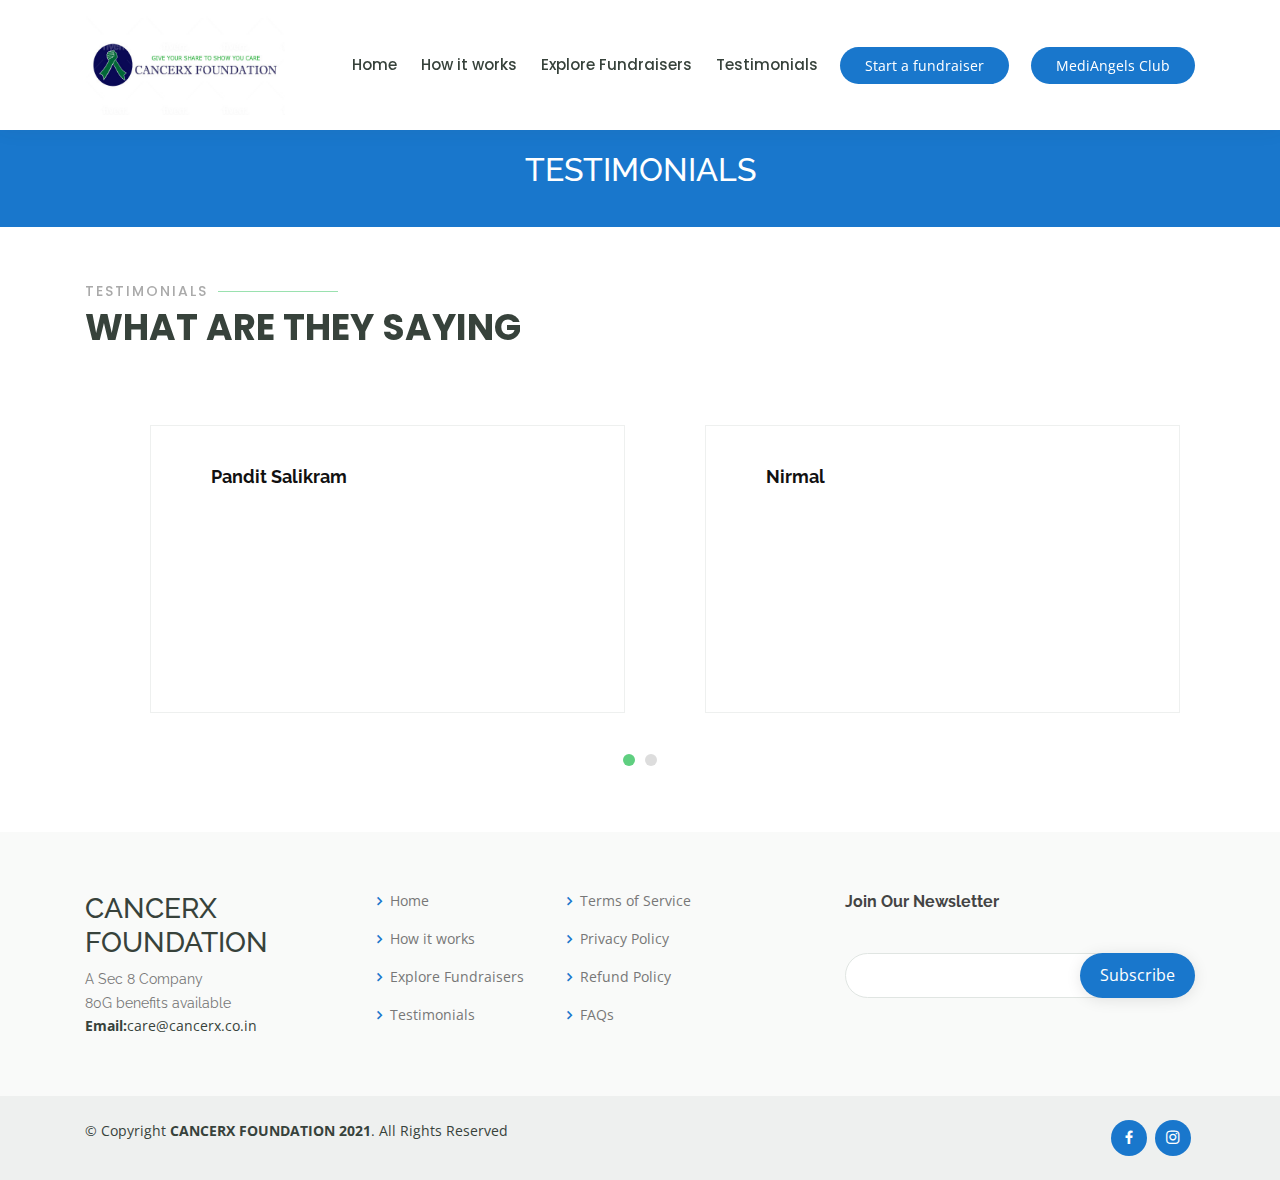
<file: testimonials.html>
<!DOCTYPE html>
<html lang="en">

  <head>
    <meta charset="utf-8">
    <meta content="width=device-width, initial-scale=1.0" name="viewport">
  
    <title>CancerX Foundation</title>
    <meta content="" name="description">
    <meta content="" name="keywords">
  
    <!-- Google Fonts -->
    <link href="https://fonts.googleapis.com/css?family=Open+Sans:300,300i,400,400i,600,600i,700,700i|Raleway:300,300i,400,400i,500,500i,600,600i,700,700i|Poppins:300,300i,400,400i,500,500i,600,600i,700,700i" rel="stylesheet">
  
    <!-- Vendor CSS Files -->
    <link href="assets/vendor/bootstrap/css/bootstrap.min.css" rel="stylesheet">
    <link href="assets/vendor/icofont/icofont.min.css" rel="stylesheet">
    <link href="assets/vendor/boxicons/css/boxicons.min.css" rel="stylesheet">
    <link href="assets/vendor/remixicon/remixicon.css" rel="stylesheet">
    <link href="assets/vendor/owl.carousel/assets/owl.carousel.min.css" rel="stylesheet">
    <link href="assets/vendor/animate.css/animate.min.css" rel="stylesheet">
    <link href="assets/vendor/aos/aos.css" rel="stylesheet">
  
    <!-- Template Main CSS File -->
    <link href="assets/css/style.css" rel="stylesheet">
  
    <link rel="stylesheet" href="https://pro.fontawesome.com/releases/v5.10.0/css/all.css" integrity="sha384-AYmEC3Yw5cVb3ZcuHtOA93w35dYTsvhLPVnYs9eStHfGJvOvKxVfELGroGkvsg+p" crossorigin="anonymous"/>
  
  
  </head>

<body>
<!-- ======= Header ======= -->
<header id="header" class="fixed-top">
  <div class="container d-flex align-items-center">

    <!--<h1 class="logo mr-auto"><a href="index.html">Mentor</a></h1>
     Uncomment below if you prefer to use an image logo -->
    <a href="index.html" class="navbar-brand logo mr-auto"><img src="assets/img/mod1.jpg" alt="" class="img-fluid"></a>

    <nav class="nav-menu d-none d-lg-block">
      <ul>
        <li><a href="index.html">Home</a></li>
        <li><a href="index.html#why-us">How it works</a></li>
        <li><a href="fundraisers.html">Explore Fundraisers</a></li>
        <li><a href="testimonials.html">Testimonials</a></li>
      </ul>
    </nav><!-- .nav-menu -->

    <a href="start.html" class="get-started-btn2">Start a fundraiser</a>
    <a href="mediangles.html" class="get-started-btn">MediAngels Club</a>


  </div>
</header><!-- End Header -->


  <main id="main">
    <br>
    <br>
    <!-- ======= Breadcrumbs ======= -->
    <div class="breadcrumbs" data-aos="fade-in">
      <div class="container">
        <h2>TESTIMONIALS</h2>
        </div>
    </div><!-- End Breadcrumbs -->


    <!-- ======= Testimonials Section ======= -->
    <section id="testimonials" class="testimonials">
      <div class="container" data-aos="fade-up">

        <div class="section-title">
          <h2>Testimonials</h2>
          <p>What are they saying</p>
        </div>

        <div class="owl-carousel testimonials-carousel" data-aos="zoom-in" data-aos-delay="100">

          <div class="testimonial-wrap">
            <div class="testimonial-item">
              <h3>Pandit Salikram</h3>
              <p>
                <div class="embed-responsive embed-responsive-21by9">
                  <iframe class="embed-responsive-item" src="https://youtu.be/wtQM8F7FaWg" allowfullscreen></iframe>
                </div>
              </p>
            </div>
          </div>

          <div class="testimonial-wrap">
            <div class="testimonial-item">
              <h3>Nirmal</h3>
    
              <p>
                <div class="embed-responsive embed-responsive-21by9">
                  <iframe class="embed-responsive-item" src="https://youtube.com/shorts/0UJAtXnFZIE?feature=share" allowfullscreen></iframe>
                </div>
              </p>
            </div>
          </div>

          <div class="testimonial-wrap">
            <div class="testimonial-item">
              <h3>Devendra</h3>
             
              <p>
                <div class="embed-responsive embed-responsive-21by9">
                  <iframe class="embed-responsive-item" src="https://youtube.com/shorts/CMeXzi_-gbQ?feature=share" allowfullscreen></iframe>
                </div>
              </p>
            </div>
          </div>

        </div>

      </div>
    </section><!-- End Testimonials Section -->


  </main><!-- End #main -->

    <!-- ======= Footer ======= -->
  <footer id="footer">
    <div class="footer-top">
      <div class="container">
        <div class="row">

          <div class="col-lg-3 col-md-6 footer-contact">
            <h3>CANCERX FOUNDATION</h3>
            <p>
              <p>A Sec 8 Company <br> 80G benefits available</p>
              <strong>Email:</strong>care@cancerx.co.in<br>
            </p>
          </div>
          <div class="col-lg-2 col-md-6 footer-links">
            <ul>
              <li><i class="bx bx-chevron-right"></i> <a href="index.html">Home</a></li>
              <li><i class="bx bx-chevron-right"></i> <a href="index.html#why-us">How it works</a></li>
              <li><i class="bx bx-chevron-right"></i> <a href="fundraisers.html">Explore Fundraisers</a></li>
              <li><i class="bx bx-chevron-right"></i> <a href="testimonials.html">Testimonials</a></li>
            </ul>
          </div>

          <div class="col-lg-3 col-md-6 footer-links">
           
            <ul>
              <li><i class="bx bx-chevron-right"></i> <a href="terms.html">Terms of Service</a></li>
              <li><i class="bx bx-chevron-right"></i> <a href="privacy.html">Privacy Policy</a></li>
              <li><i class="bx bx-chevron-right"></i> <a href="refund.html">Refund Policy</a></li>
              <li><i class="bx bx-chevron-right"></i> <a href="faq.html">FAQs</a></li>
            </ul>
          </div>

          <div class="col-lg-4 col-md-6 footer-newsletter">
            <h4>Join Our Newsletter</h4>
            <form action="" method="post">
              <input type="email" name="email"><input type="submit" value="Subscribe">
            </form>
          </div>

        </div>
      </div>
    </div>

    <div class="container d-md-flex py-4">

      <div class="mr-md-auto text-center text-md-left">
        <div class="copyright">
          &copy; Copyright <strong><span>CANCERX FOUNDATION 2021</span></strong>. All Rights Reserved
        </div>
      </div>
      <div class="social-links text-center text-md-right pt-3 pt-md-0">
    
        <a href="#" class="facebook"><i class="bx bxl-facebook"></i></a>
        <a href="#" class="instagram"><i class="bx bxl-instagram"></i></a>
      
      </div>
    </div>
  </footer><!-- End Footer -->

  <a href="#" class="back-to-top"><i class="bx bx-up-arrow-alt"></i></a>
  <div id="preloader"></div>

  <!-- Vendor JS Files -->
  <script src="assets/vendor/jquery/jquery.min.js"></script>
  <script src="assets/vendor/bootstrap/js/bootstrap.bundle.min.js"></script>
  <script src="assets/vendor/jquery.easing/jquery.easing.min.js"></script>
  <script src="assets/vendor/php-email-form/validate.js"></script>
  <script src="assets/vendor/waypoints/jquery.waypoints.min.js"></script>
  <script src="assets/vendor/counterup/counterup.min.js"></script>
  <script src="assets/vendor/owl.carousel/owl.carousel.min.js"></script>
  <script src="assets/vendor/aos/aos.js"></script>

  <!-- Template Main JS File -->
  <script src="assets/js/main.js"></script>

</body>

</html>
</file>
<file: assets/css/style.css>
/**
* Template Name: Mentor - v2.2.1
* Template URL: https://bootstrapmade.com/mentor-free-education-bootstrap-theme/
* Author: BootstrapMade.com
* License: https://bootstrapmade.com/license/
*/

/*--------------------------------------------------------------
# General
--------------------------------------------------------------*/
body {
  font-family: "Open Sans", sans-serif;
  color: #444444;
}

a {
  color: #1977cc;
}

a:hover {
  color: #86db9f;
  text-decoration: none;
}

h1, h2, h3, h4, h5, h6 {
  font-family: "Raleway", sans-serif;
}

/*--------------------------------------------------------------
# Back to top button
--------------------------------------------------------------*/
.back-to-top {
  position: fixed;
  display: none;
  right: 15px;
  bottom: 15px;
  z-index: 99999;
}

.back-to-top i {
  display: flex;
  align-items: center;
  justify-content: center;
  font-size: 24px;
  width: 40px;
  height: 40px;
  border-radius: 50px;
  background: #1977cc;
  color: #fff;
  transition: all 0.4s;
}

.back-to-top i:hover {
  background: #1977cc;
  color: #fff;
}

/*--------------------------------------------------------------
# Preloader
--------------------------------------------------------------*/
#preloader {
  position: fixed;
  top: 0;
  left: 0;
  right: 0;
  bottom: 0;
  z-index: 9999;
  overflow: hidden;
  background: #fff;
}

#preloader:before {
  content: "";
  position: fixed;
  top: calc(50% - 30px);
  left: calc(50% - 30px);
  border: 6px solid #5fcf80;
  border-top-color: #fff;
  border-bottom-color: #fff;
  border-radius: 50%;
  width: 60px;
  height: 60px;
  -webkit-animation: animate-preloader 1s linear infinite;
  animation: animate-preloader 1s linear infinite;
}

@-webkit-keyframes animate-preloader {
  0% {
    transform: rotate(0deg);
  }
  100% {
    transform: rotate(360deg);
  }
}

@keyframes animate-preloader {
  0% {
    transform: rotate(0deg);
  }
  100% {
    transform: rotate(360deg);
  }
}

/*--------------------------------------------------------------
# Disable aos animation delay on mobile devices
--------------------------------------------------------------*/
@media screen and (max-width: 768px) {
  [data-aos-delay] {
    transition-delay: 0 !important;
  }
}

/*--------------------------------------------------------------
# Header
--------------------------------------------------------------*/
#header {
  background: #fff;
  transition: all 0.5s;
  z-index: 997;
  padding: 15px 0;
  box-shadow: 0px 0 18px rgba(55, 66, 59, 0.08);
}

#header .logo {
  font-size: 32px;
  margin: 0;
  padding: 0;
  line-height: 1;
  font-weight: 600;
  letter-spacing: 1px;
  text-transform: uppercase;
  font-family: "Poppins", sans-serif;
}

#header .logo a {
  color: #5fcf80;
}

#header .logo img {
  height: 100px;
  width:200px;
}

@media (max-width: 992px) {
  #header .logo {
    font-size: 28px;
    
    width:200px;
  }
}


/*--------------------------------------------------------------
# Navigation Menu
--------------------------------------------------------------*/
/* Desktop Navigation */
.nav-menu ul {
  margin: 0;
  padding: 0;
  list-style: none;
}

.nav-menu > ul {
  display: flex;
}

.nav-menu > ul > li {
  position: relative;
  white-space: nowrap;
  padding: 10px 0 10px 24px;
}

.nav-menu a {
  display: block;
  position: relative;
  color: #37423b;
  transition: 0.3s;
  font-size: 15px;
  font-family: "Poppins", sans-serif;
  font-weight: 500;
}

.nav-menu a:hover, .nav-menu .active > a, .nav-menu li:hover > a {
  color: #5fcf80;
}

.nav-menu .drop-down ul {
  display: block;
  position: absolute;
  left: 24px;
  top: calc(100% + 30px);
  z-index: 99;
  opacity: 0;
  visibility: hidden;
  padding: 10px 0;
  background: #fff;
  box-shadow: 0px 0px 30px rgba(127, 137, 161, 0.25);
  transition: 0.3s;
  border-radius: 4px;
}

.nav-menu .drop-down:hover > ul {
  opacity: 1;
  top: 100%;
  visibility: visible;
}

.nav-menu .drop-down li {
  min-width: 180px;
  position: relative;
}

.nav-menu .drop-down ul a {
  padding: 10px 20px;
  font-size: 14px;
  font-weight: 500;
  text-transform: none;
  color: #37423b;
}

.nav-menu .drop-down ul a:hover, .nav-menu .drop-down ul .active > a, .nav-menu .drop-down ul li:hover > a {
  color: #5fcf80;
}

.nav-menu .drop-down > a:after {
  content: "\ea99";
  font-family: IcoFont;
  padding-left: 5px;
}

.nav-menu .drop-down .drop-down ul {
  top: 0;
  left: calc(100% - 30px);
}

.nav-menu .drop-down .drop-down:hover > ul {
  opacity: 1;
  top: 0;
  left: 100%;
}

.nav-menu .drop-down .drop-down > a {
  padding-right: 35px;
}

.nav-menu .drop-down .drop-down > a:after {
  content: "\eaa0";
  font-family: IcoFont;
  position: absolute;
  right: 15px;
}

@media (max-width: 1366px) {
  .nav-menu .drop-down .drop-down ul {
    left: -90%;
  }
  .nav-menu .drop-down .drop-down:hover > ul {
    left: -100%;
  }
  .nav-menu .drop-down .drop-down > a:after {
    content: "\ea9d";
  }
}

/* Get Startet Button */
.get-started-btn {
  margin-left: 22px;
  background: #1977cc;
  color: #fff;
  border-radius: 50px;
  padding: 8px 25px;
  white-space: nowrap;
  transition: 0.3s;
  font-size: 14px;
  display: inline-block;
}

.get-started-btn:hover {
  background: #3ac162;
  color: #fff;
}

@media (max-width: 768px) {
  .icofont-navigation-menu{
    margin-left: 6px;
  }
  .get-started-btn {
    margin-right: 0px;
    /* margin: 3px 0 3px 0; */
    padding: 7px 7px;
    font-size: 10px;
  }
}

.get-started-btn2 {
  margin-left: 22px;
  background: #1977cc;
  color: #fff;
  border-radius: 50px;
  padding: 8px 25px;
  white-space: nowrap;
  transition: 0.3s;
  font-size: 14px;
  display: inline-block;
}

.get-started-btn2:hover {
  background: #3ac162;
  color: #fff;
}

@media (max-width: 768px) {
  .icofont-navigation-menu{
    margin-left: 6px;
  }
  .get-started-btn2 {
    margin-right: 0px;
    /* margin: 3px 0 3px 0; */
    padding: 7px 10px;
    font-size: 10px;
  }
}


/* Mobile Navigation */
.mobile-nav-toggle {
  position: fixed;
  top: 17px;
  right: 15px;
  z-index: 9998;
  border: 0;
  background: none;
  font-size: 24px;
  transition: all 0.4s;
  outline: none !important;
  line-height: 1;
  cursor: pointer;
  text-align: right;
}

.mobile-nav-toggle i {
  color: #37423b;
}

.mobile-nav {
  position: fixed;
  top: 55px;
  right: 15px;
  bottom: 15px;
  left: 15px;
  z-index: 9999;
  overflow-y: auto;
  background: #fff;
  transition: ease-in-out 0.2s;
  opacity: 0;
  visibility: hidden;
  border-radius: 10px;
  padding: 10px 0;
}

.mobile-nav * {
  margin: 0;
  padding: 0;
  list-style: none;
}

.mobile-nav a {
  display: block;
  position: relative;
  color: #37423b;
  padding: 10px 20px;
  font-weight: 500;
  outline: none;
}

.mobile-nav a:hover, .mobile-nav .active > a, .mobile-nav li:hover > a {
  color: #5fcf80;
  text-decoration: none;
}

.mobile-nav .drop-down > a:after {
  content: "\ea99";
  font-family: IcoFont;
  padding-left: 10px;
  position: absolute;
  right: 15px;
}

.mobile-nav .active.drop-down > a:after {
  content: "\eaa1";
}

.mobile-nav .drop-down > a {
  padding-right: 35px;
}

.mobile-nav .drop-down ul {
  display: none;
  overflow: hidden;
}

.mobile-nav .drop-down li {
  padding-left: 20px;
}

.mobile-nav-overly {
  width: 100%;
  height: 100%;
  z-index: 9997;
  top: 0;
  left: 0;
  position: fixed;
  background: rgba(32, 38, 34, 0.6);
  overflow: hidden;
  display: none;
  transition: ease-in-out 0.2s;
}

.mobile-nav-active {
  overflow: hidden;
}

.mobile-nav-active .mobile-nav {
  opacity: 1;
  visibility: visible;
}

.mobile-nav-active .mobile-nav-toggle i {
  color: #fff;
}

/*--------------------------------------------------------------
# Hero Section
--------------------------------------------------------------*/
#hero {
  width: 100%;
  height: 80vh;
  background: url("../img/hero-bg.jpg") top center;
  background-size: cover;
  position: relative;
}

#hero:before {
  content: "";
  background: rgba(0, 0, 0, 0.4);
  position: absolute;
  bottom: 0;
  top: 0;
  left: 0;
  right: 0;
}

#hero .container {
  padding-top: 72px;
}

@media (max-width: 992px) {
  #hero .container {
    padding-top: 62px;
  }
}

#hero h1 {
  margin: 0;
  font-size: 48px;
  font-weight: 700;
  line-height: 56px;
  color: #fff;
  font-family: "Poppins", sans-serif;
}

#hero h2 {
  color: #eee;
  margin: 10px 0 0 0;
  font-size: 24px;
}

#hero .btn-get-started {
  font-family: "Raleway", sans-serif;
  font-weight: 500;
  font-size: 15px;
  letter-spacing: 1px;
  display: inline-block;
  padding: 10px 35px;
  border-radius: 50px;
  transition: 0.5s;
  margin-top: 30px;
  border: 2px solid #fff;
  color: #fff;
}

#hero .btn-get-started:hover {
  background: #5fcf80;
  border: 2px solid #5fcf80;
}

@media (min-width: 1024px) {
  #hero {
    background-attachment: fixed;
  }
}

@media (max-width: 768px) {
  #hero {
    height: 100vh;
  }
  #hero h1 {
    font-size: 28px;
    line-height: 36px;
  }
  #hero h2 {
    font-size: 18px;
    line-height: 24px;
  }
}

/*--------------------------------------------------------------
# Sections General
--------------------------------------------------------------*/
section {
  padding: 60px 0;
  overflow: hidden;
}

.section-bg {
  background-color: #f6f7f6;
}

.section-title {
  padding-bottom: 40px;
}

.section-title h2 {
  font-size: 14px;
  font-weight: 500;
  padding: 0;
  line-height: 1px;
  margin: 0 0 5px 0;
  letter-spacing: 2px;
  text-transform: uppercase;
  color: #aaaaaa;
  font-family: "Poppins", sans-serif;
}

.section-title h2::after {
  content: "";
  width: 120px;
  height: 1px;
  display: inline-block;
  background: #9ae1af;
  margin: 4px 10px;
}

.section-title p {
  margin: 0;
  margin: 0;
  font-size: 36px;
  font-weight: 700;
  text-transform: uppercase;
  font-family: "Poppins", sans-serif;
  color: #37423b;
}

.breadcrumbs {
  margin-top: 73px;
  text-align: center;
  background: #1977cc;
  padding: 30px 0;
  color: #fff;
}

@media (max-width: 992px) {
  .breadcrumbs {
    margin-top: 63px;
  }
}

.breadcrumbs h2 {
  font-size: 32px;
  font-weight: 500;
}

.breadcrumbs p {
  font-size: 14px;
  margin-bottom: 0;
}

/*--------------------------------------------------------------
# About
--------------------------------------------------------------*/
.about .content h3 {
  font-weight: 600;
  font-size: 26px;
}

.about .content ul {
  list-style: none;
  padding: 0;
}

.about .content ul li {
  padding-bottom: 10px;
}

.about .content ul i {
  font-size: 20px;
  padding-right: 4px;
  color: #5fcf80;
}

.about .content .learn-more-btn {
  background: #1977cc;
  color: #fff;
  border-radius: 50px;
  padding: 8px 25px 9px 25px;
  white-space: nowrap;
  transition: 0.3s;
  font-size: 14px;
  display: inline-block;
}

.about .content .learn-more-btn:hover {
  background: #3ac162;
  color: #fff;
}

@media (max-width: 768px) {
  .about .content .learn-more-btn {
    margin: 0 48px 0 0;
    padding: 6px 18px;
  }
}



/*--------------------------------------------------------------
# Why Us
--------------------------------------------------------------*/
.why-us .content {
  padding: 30px;
  background: #1977cc;
  border-radius: 4px;
  color: #fff;
}

.why-us .content h3 {
  font-weight: 700;
  font-size: 34px;
  margin-bottom: 30px;
}

.why-us .content p {
  margin-bottom: 30px;
}

.why-us .content .more-btn {
  display: inline-block;
  background: rgba(255, 255, 255, 0.2);
  padding: 6px 30px 8px 30px;
  color: #fff;
  border-radius: 50px;
  transition: all ease-in-out 0.4s;
}

.why-us .content .more-btn i {
  font-size: 14px;
}

.why-us .content .more-btn:hover {
  color: #1977cc;
  background: #fff;
}

.why-us .icon-boxes .icon-box {
  text-align: center;
  background: #fff;
  padding: 40px 30px;
  width: 100%;
  border: 1px solid #eef0ef;
}

.why-us .icon-boxes .icon-box i {
  font-size: 32px;
  padding: 18px;
  color: #5fcf80;
  margin-bottom: 30px;
  background: #ecf9f0;
  border-radius: 50px;
}

.why-us .icon-boxes .icon-box h4 {
  font-size: 20px;
  font-weight: 700;
  margin: 0 0 30px 0;
}

.why-us .icon-boxes .icon-box p {
  font-size: 15px;
  color: #848484;
}

/*--------------------------------------------------------------
# Courses
--------------------------------------------------------------*/
.courses .course-item {
  border-radius: 5px;
  border: 1px solid #eef0ef;
}

.courses .course-content {
  padding: 15px;
}

.courses .course-content h3 {
  font-weight: 700;
  font-size: 20px;
}

.courses .course-content h3 a {
  color: #37423b;
  transition: 0.3s;
}

.courses .course-content h3 a:hover {
  color: #1977cc;
}

.courses .course-content p {
  font-size: 14px;
  color: #777777;
}

.courses .course-content h4 {
  font-size: 14px;
  background: #1977cc;
  padding: 7px 14px;
  color: #fff;
  margin: 0;
}

.courses .course-content .price {
  margin: 0;
  font-weight: 700;
  font-size: 18px;
  color: #37423b;
}

.courses .trainer {
  padding-top: 15px;
  border-top: 1px solid #eef0ef;
}

.courses .trainer .trainer-profile img {
  max-width: 50px;
  border-radius: 50px;
}

.courses .trainer .trainer-profile span {
  padding-left: 10px;
  font-weight: 600;
  font-size: 16px;
  color: #5a6c60;
}

.courses .trainer .trainer-rank {
  font-size: 18px;
  color: #657a6d;
}


/*--------------------------------------------------------------
# Testimonials
--------------------------------------------------------------*/
.testimonials .testimonial-wrap {
  padding-left: 50px;
}

.testimonials .testimonial-item {
  box-sizing: content-box;
  padding: 30px 30px 30px 60px;
  margin: 30px 15px;
  min-height: 200px;
  border: 1px solid #eef0ef;
  position: relative;
  background: #fff;
}

.testimonials .testimonial-item .testimonial-img {
  width: 90px;
  border-radius: 10px;
  border: 6px solid #fff;
  position: absolute;
  left: -45px;
}

.testimonials .testimonial-item h3 {
  font-size: 18px;
  font-weight: bold;
  margin: 10px 0 5px 0;
  color: #111;
}

.testimonials .testimonial-item h4 {
  font-size: 14px;
  color: #999;
  margin: 0;
}

.testimonials .testimonial-item .quote-icon-left, .testimonials .testimonial-item .quote-icon-right {
  color: #c1ecce;
  font-size: 26px;
}

.testimonials .testimonial-item .quote-icon-left {
  display: inline-block;
  left: -5px;
  position: relative;
}

.testimonials .testimonial-item .quote-icon-right {
  display: inline-block;
  right: -5px;
  position: relative;
  top: 10px;
}

.testimonials .testimonial-item p {
  font-style: italic;
  margin: 15px auto 15px auto;
}

.testimonials .owl-nav, .testimonials .owl-dots {
  margin-top: 5px;
  text-align: center;
}

.testimonials .owl-dot {
  display: inline-block;
  margin: 0 5px;
  width: 12px;
  height: 12px;
  border-radius: 50%;
  background-color: #ddd !important;
}

.testimonials .owl-dot.active {
  background-color: #5fcf80 !important;
}

@media (max-width: 767px) {
  .testimonials .testimonial-wrap {
    padding-left: 0;
  }
  .testimonials .testimonial-item {
    padding: 30px;
    margin: 15px;
  }
  .testimonials .testimonial-item .testimonial-img {
    position: static;
    left: auto;
  }
}

/*--------------------------------------------------------------
# Cource Details
--------------------------------------------------------------*/
.course-details h3 {
  font-size: 24px;
  margin: 30px 0 15px 0;
  font-weight: 700;
  position: relative;
  padding-bottom: 10px;
}

.course-details h3:before {
  content: '';
  position: absolute;
  display: block;
  width: 100%;
  height: 1px;
  background: #eef0ef;
  bottom: 0;
  left: 0;
}

.course-details h3:after {
  content: '';
  position: absolute;
  display: block;
  width: 60px;
  height: 1px;
  background: #5fcf80;
  bottom: 0;
  left: 0;
}

.course-details .course-info {
  background: #f6f7f6;
  padding: 10px 15px;
  margin-bottom: 15px;
}

.course-details .course-info h5 {
  font-weight: 400;
  font-size: 16px;
  margin: 0;
  font-family: "Poppins", sans-serif;
}

.course-details .course-info p {
  margin: 0;
  font-weight: 600;
}

.course-details .course-info a {
  color: #657a6d;
}

/*--------------------------------------------------------------
# Cource Details Tabs
--------------------------------------------------------------*/
.cource-details-tabs {
  overflow: hidden;
  padding-top: 0;
}

.cource-details-tabs .nav-tabs {
  border: 0;
}

.cource-details-tabs .nav-link {
  border: 0;
  padding: 12px 15px 12px 0;
  transition: 0.3s;
  color: #37423b;
  border-radius: 0;
  border-right: 2px solid #e2e7e4;
  font-weight: 600;
  font-size: 15px;
}

.cource-details-tabs .nav-link:hover {
  color: #5fcf80;
}

.cource-details-tabs .nav-link.active {
  color: #5fcf80;
  border-color: #5fcf80;
}

.cource-details-tabs .tab-pane.active {
  -webkit-animation: fadeIn 0.5s ease-out;
  animation: fadeIn 0.5s ease-out;
}

.cource-details-tabs .details h3 {
  font-size: 26px;
  font-weight: 600;
  margin-bottom: 20px;
  color: #37423b;
}

.cource-details-tabs .details p {
  color: #777777;
}

.cource-details-tabs .details p:last-child {
  margin-bottom: 0;
}

@media (max-width: 992px) {
  .cource-details-tabs .nav-link {
    border: 0;
    padding: 15px;
  }
  .cource-details-tabs .nav-link.active {
    color: #fff;
    background: #5fcf80;
  }
}



/*--------------------------------------------------------------
# Footer
--------------------------------------------------------------*/
#footer {
  color: #37423b;
  font-size: 14px;
  background: #eef0ef;
}

#footer .footer-top {
  padding: 60px 0 30px 0;
  background: #f9faf9;
}

#footer .footer-top .footer-contact {
  margin-bottom: 30px;
}

#footer .footer-top .footer-contact h4 {
  font-size: 22px;
  margin: 0 0 30px 0;
  padding: 2px 0 2px 0;
  line-height: 1;
  font-weight: 700;
}

#footer .footer-top .footer-contact p {
  font-size: 14px;
  line-height: 24px;
  margin-bottom: 0;
  font-family: "Raleway", sans-serif;
  color: #777777;
}

#footer .footer-top h4 {
  font-size: 16px;
  font-weight: bold;
  color: #444444;
  position: relative;
  padding-bottom: 12px;
}

#footer .footer-top .footer-links {
  margin-bottom: 30px;
}

#footer .footer-top .footer-links ul {
  list-style: none;
  padding: 0;
  margin: 0;
}

#footer .footer-top .footer-links ul i {
  padding-right: 2px;
  color: #1977cc;
  font-size: 18px;
  line-height: 1;
}

#footer .footer-top .footer-links ul li {
  padding: 10px 0;
  display: flex;
  align-items: center;
}

#footer .footer-top .footer-links ul li:first-child {
  padding-top: 0;
}

#footer .footer-top .footer-links ul a {
  color: #777777;
  transition: 0.3s;
  display: inline-block;
  line-height: 1;
}

#footer .footer-top .footer-links ul a:hover {
  text-decoration: none;
  color: #1977cc;
}

#footer .footer-newsletter {
  font-size: 15px;
}

#footer .footer-newsletter h4 {
  font-size: 16px;
  font-weight: bold;
  color: #444444;
  position: relative;
  padding-bottom: 12px;
}

#footer .footer-newsletter form {
  margin-top: 30px;
  background: #fff;
  padding: 6px 10px;
  position: relative;
  border-radius: 50px;
  text-align: left;
  border: 1px solid #e0e5e2;
}

#footer .footer-newsletter form input[type="email"] {
  border: 0;
  padding: 4px 8px;
  width: calc(100% - 100px);
}

#footer .footer-newsletter form input[type="submit"] {
  position: absolute;
  top: -1px;
  right: -1px;
  bottom: -1px;
  border: 0;
  background: none;
  font-size: 16px;
  padding: 0 20px 2px 20px;
  background: #1977cc;
  color: #fff;
  transition: 0.3s;
  border-radius: 50px;
  box-shadow: 0px 2px 15px rgba(0, 0, 0, 0.1);
}

#footer .footer-newsletter form input[type="submit"]:hover {
  background: #1977cc;
}

#footer .credits {
  padding-top: 5px;
  font-size: 13px;
}

#footer .credits a {
  color: #1977cc;
  transition: 0.3s;
}

#footer .credits a:hover {
  color: #1977cc;
}

#footer .social-links a {
  font-size: 18px;
  display: inline-block;
  background: #1977cc;
  color: #fff;
  line-height: 1;
  padding: 8px 0;
  margin-right: 4px;
  border-radius: 50%;
  text-align: center;
  width: 36px;
  height: 36px;
  transition: 0.3s;
}

#footer .social-links a:hover {
  background: #1977cc;
  color: #fff;
  text-decoration: none;
}
</file>
